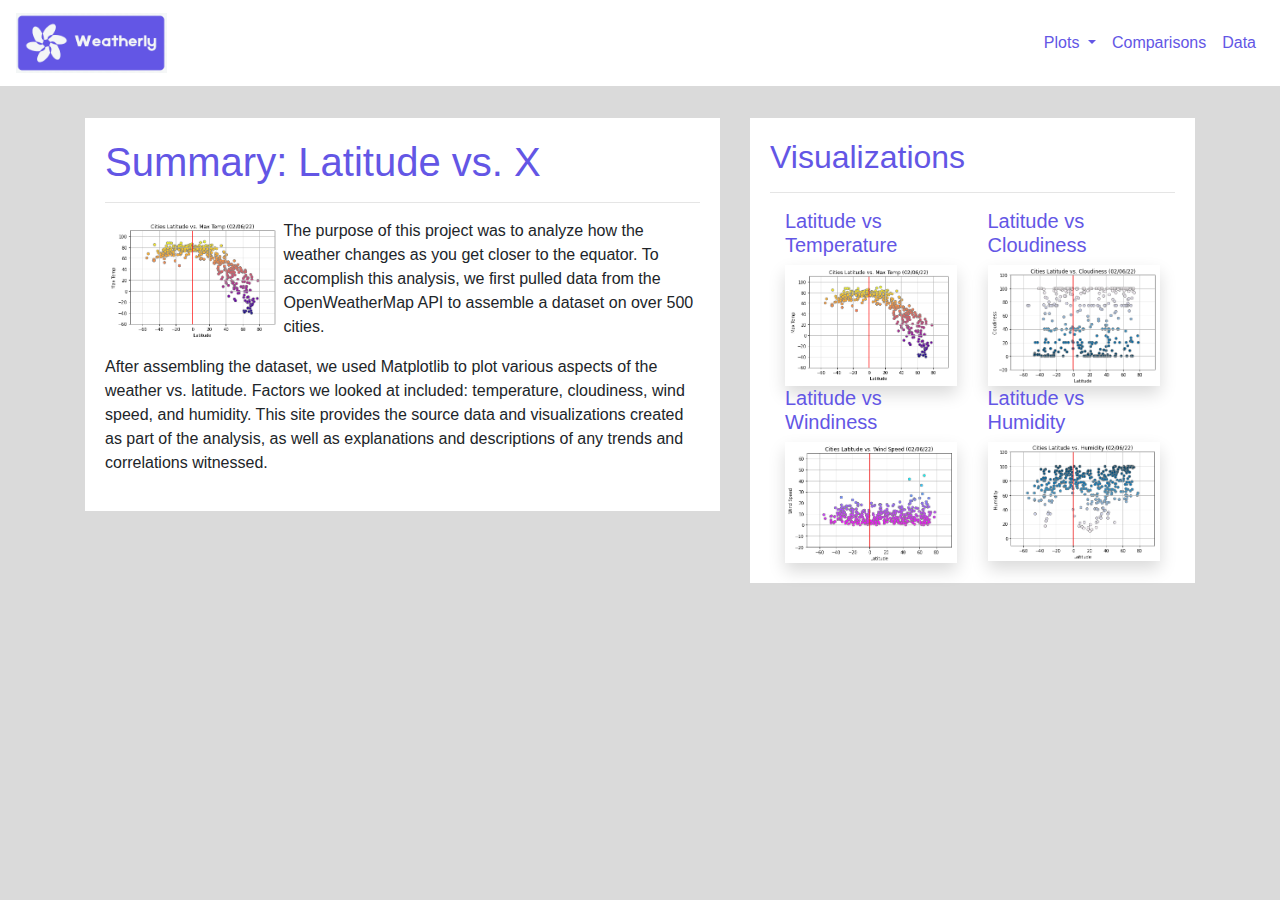
<file: templates/index.html>
<!DOCTYPE html>
<html lang="en">
    <head>
        <meta charset="utf-8">
        <title>Landing Page</title>
        <link rel="stylesheet" href="../static/custom.css">
        <script src="https://code.jquery.com/jquery-3.3.1.slim.min.js" integrity="sha384-q8i/X+965DzO0rT7abK41JStQIAqVgRVzpbzo5smXKp4YfRvH+8abtTE1Pi6jizo" crossorigin="anonymous"></script>    
        <link rel="stylesheet" href="https://stackpath.bootstrapcdn.com/bootstrap/4.3.1/css/bootstrap.min.css" integrity="sha384-ggOyR0iXCbMQv3Xipma34MD+dH/1fQ784/j6cY/iJTQUOhcWr7x9JvoRxT2MZw1T" crossorigin="anonymous">
        <script src="https://cdnjs.cloudflare.com/ajax/libs/popper.js/1.14.7/umd/popper.min.js" integrity="sha384-UO2eT0CpHqdSJQ6hJty5KVphtPhzWj9WO1clHTMGa3JDZwrnQq4sF86dIHNDz0W1" crossorigin="anonymous"></script>
        <script src="https://stackpath.bootstrapcdn.com/bootstrap/4.3.1/js/bootstrap.min.js" integrity="sha384-JjSmVgyd0p3pXB1rRibZUAYoIIy6OrQ6VrjIEaFf/nJGzIxFDsf4x0xIM+B07jRM" crossorigin="anonymous"></script>
        
        <nav class="navbar navbar-expand-lg bg-white">
            <a class="navbar-brand" href="index.html">
                <img src="../Images/Weatherly-logo-purple.png" height="60">
            </a>
            <button class="navbar-toggler" type="button" data-toggle="collapse" 
            data-target="#navbarDropdown" aria-controls="navbarNavDropdown" aria-expanded="false" 
            aria-label="Toggle navigation">
                <span class="navbar-toggler-icon"></span>
            </button>
            <div class="collapse navbar-collapse" id="navbarNavDropdown">
                <ul class="navbar-nav ml-auto">
                    <li class="nav-item dropdown">
                        <a class="nav-link dropdown-toggle" href="#" id="navbarDropdownMenuLink" role="button" data-toggle="dropdown" aria-haspopup="true" aria-expanded="false">
                        Plots
                        </a>
                        <div class="dropdown-menu" aria-labelledby="navbarDropdownMenuLink">
                            <a class="dropdown-item" href="temp.html">Temp</a>
                            <a class="dropdown-item" href="humidity.html">Humidity</a>
                            <a class="dropdown-item" href="cloudiness.html">Cloudiness</a>
                            <a class="dropdown-item" href="wind.html">Wind Speed</a>
                        </div>
                    </li>
                    <li class="nav-item">
                        <a class="nav-link" href="comparisons.html">Comparisons</a>
                    </li>
                    <li class="nav-item">
                        <a class="nav-link" href="data.html">Data</a>
                    </li>
                </ul>
            </div>
        </nav>
    </head>
    <body class="body">
        <div class="container">
            <div class="row">
                <div class="col-lg-7">
                    <div class="box bg-white">
                        <p class="h1"> Summary: Latitude vs. X</h1>
                        <hr class="light">
                        <img src="../Images/temp.png" class="float-left" height="30%" width="30%" alt="Temperature vs Latitude">
                        <p>The purpose of this project was to analyze how the weather changes as you get closer to the equator. To accomplish this analysis, we first pulled data from the OpenWeatherMap API to assemble a dataset on over 500 cities.</p>
                        <p>After assembling the dataset, we used Matplotlib to plot various aspects of the weather vs. latitude. Factors we looked at included: temperature, cloudiness, wind speed, and humidity. This site provides the source data and visualizations created as part of the analysis, as well as explanations and descriptions of any trends and correlations witnessed.</p>
                    </div>
                </div>
                <div class="col-lg-5 col-md-12">
                    <div class="box bg-white">
                        <p class="h2">Visualizations</h1>
                        <hr class="light">
                        <div class="container">
                            <div class="row">
                                <div class="col-6">
                                    <h5 class="title">Latitude vs Temperature</h1>
                                    <a href="temp.html">
                                        <img src="../Images/temp.png" class="img-fluid shadow" alt="Temperature vs Latitude">
                                    </a>
                                </div>
                                <div class="col-6">
                                    <h5 class="title">Latitude vs Cloudiness</h1>
                                    <a href="cloudiness.html">
                                        <img src="../Images/cloudiness.png" class="img-fluid shadow"  alt="Cloudiness vs Latitude">
                                    </a>
                                </div>
                            </div>
                            <div class="row">
                                <div class="col-6">
                                    <h5 class="title">Latitude vs Windiness</h1>
                                    <a href="wind.html">
                                        <img src="../Images/wind.png" class="img-fluid shadow" alt="Windiness vs Latitude">
                                    </a>
                                </div>
                                <div class="col-6">
                                    <h5 class="title">Latitude vs Humidity</h1>
                                    <a href="humidity.html">
                                        <img src="../Images/humidity.png" class="img-fluid shadow"  alt="Humidity vs Latitude">
                                    </a>
                                </div>
                            </div>
                        </div>
                    </div>
                </div>
            </div>
        </div>
    </body>
</html>
</file>
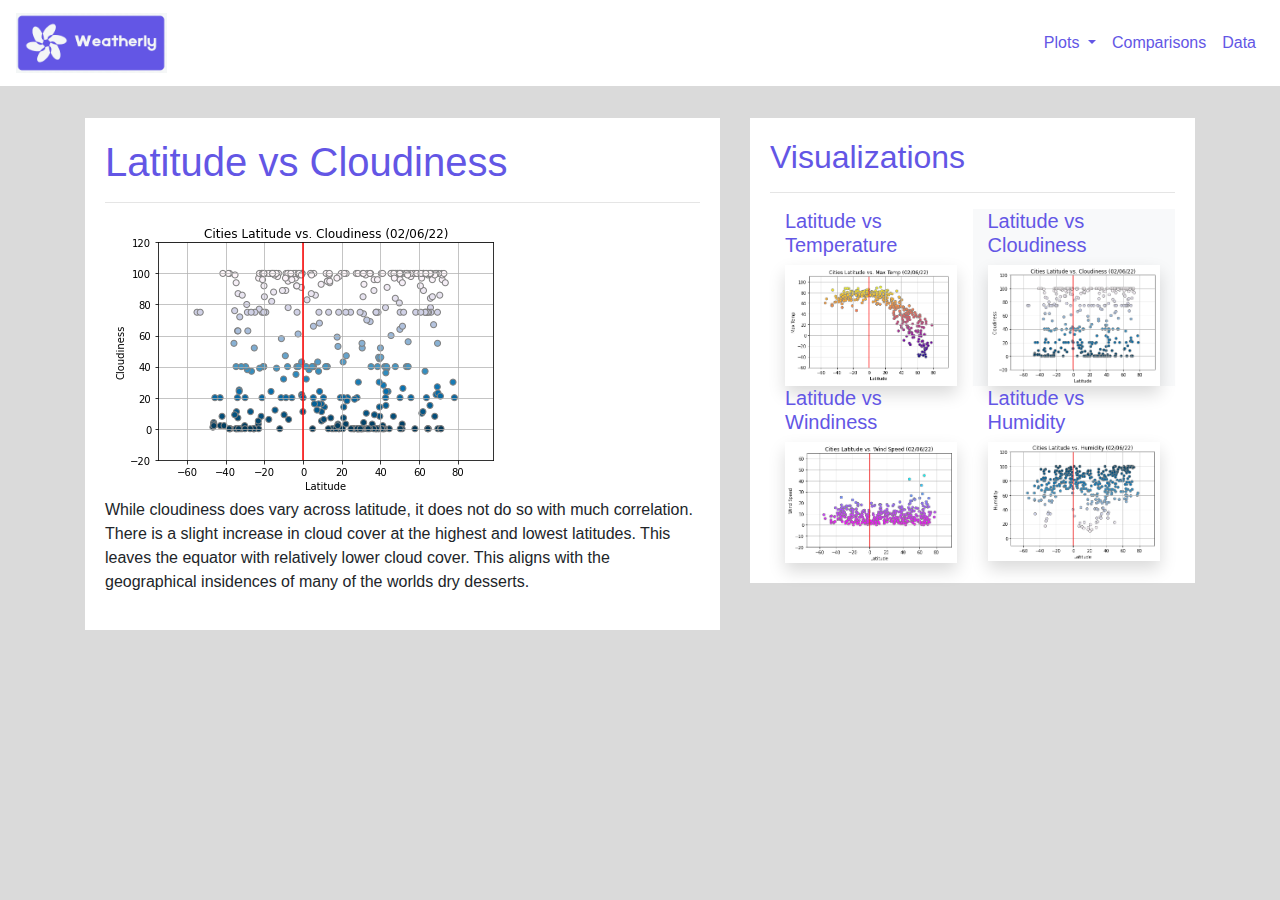
<file: templates/cloudiness.html>
<!DOCTYPE html>
<html lang="en">
    <head>
        <meta charset="utf-8">
        <title>Landing Page</title>
        <link rel="stylesheet" href="../static/custom.css">
        <script src="https://code.jquery.com/jquery-3.3.1.slim.min.js" integrity="sha384-q8i/X+965DzO0rT7abK41JStQIAqVgRVzpbzo5smXKp4YfRvH+8abtTE1Pi6jizo" crossorigin="anonymous"></script>    
        <link rel="stylesheet" href="https://stackpath.bootstrapcdn.com/bootstrap/4.3.1/css/bootstrap.min.css" integrity="sha384-ggOyR0iXCbMQv3Xipma34MD+dH/1fQ784/j6cY/iJTQUOhcWr7x9JvoRxT2MZw1T" crossorigin="anonymous">
        <script src="https://cdnjs.cloudflare.com/ajax/libs/popper.js/1.14.7/umd/popper.min.js" integrity="sha384-UO2eT0CpHqdSJQ6hJty5KVphtPhzWj9WO1clHTMGa3JDZwrnQq4sF86dIHNDz0W1" crossorigin="anonymous"></script>
        <script src="https://stackpath.bootstrapcdn.com/bootstrap/4.3.1/js/bootstrap.min.js" integrity="sha384-JjSmVgyd0p3pXB1rRibZUAYoIIy6OrQ6VrjIEaFf/nJGzIxFDsf4x0xIM+B07jRM" crossorigin="anonymous"></script>
        
        <nav class="navbar navbar-expand-lg bg-white">
            <a class="navbar-brand" href="index.html">
                <img src="../Images/Weatherly-logo-purple.png" height="60">
            </a>
            <button class="navbar-toggler" type="button" data-toggle="collapse" 
            data-target="#navbarDropdown" aria-controls="navbarNavDropdown" aria-expanded="false" 
            aria-label="Toggle navigation">
                <span class="navbar-toggler-icon"></span>
            </button>
            <div class="collapse navbar-collapse" id="navbarNavDropdown">
                <ul class="navbar-nav ml-auto">
                    <li class="nav-item dropdown">
                        <a class="nav-link dropdown-toggle" href="#" id="navbarDropdownMenuLink" role="button" data-toggle="dropdown" aria-haspopup="true" aria-expanded="false">
                        Plots
                        </a>
                        <div class="dropdown-menu" aria-labelledby="navbarDropdownMenuLink">
                            <a class="dropdown-item" href="temp.html">Temp</a>
                            <a class="dropdown-item" href="humidity.html">Humidity</a>
                            <a class="dropdown-item" href="cloudiness.html">Cloudiness</a>
                            <a class="dropdown-item" href="wind.html">Wind Speed</a>
                        </div>
                    </li>
                    <li class="nav-item">
                        <a class="nav-link" href="comparisons.html">Comparisons</a>
                    </li>
                    <li class="nav-item">
                        <a class="nav-link" href="data.html">Data</a>
                    </li>
                </ul>
            </div>
        </nav>
    </head>
    <body class="body">
        <div class="container">
            <div class="row">
                <div class="col-lg-7">
                    <div class="box bg-white">
                        <p class="h1"> Latitude vs Cloudiness</h1>
                        <hr class="light">
                        <img src="../Images/cloudiness.png" class="img-fluid" alt="Windiness vs Latitude">
                        <p>While cloudiness does vary across latitude, it does not do so with much correlation. There is a slight increase in cloud cover at the highest and lowest latitudes. This leaves the equator with relatively lower cloud cover. This aligns with the geographical insidences of many of the worlds dry desserts.</p>
                    </div>
                </div>
                <div class="col-lg-5 col-md-12">
                    <div class="box bg-white">
                        <p class="h2">Visualizations</h1>
                        <hr class="light">
                        <div class="container">
                            <div class="row">
                                <div class="col-6">
                                    <h5 class="title">Latitude vs Temperature</h1>
                                    <a href="temp.html">
                                        <img src="../Images/temp.png" class="img-fluid shadow" alt="Temperature vs Latitude">
                                    </a>
                                </div>
                                <div class="col-6 border-info bg-light">
                                    <h5 class="title">Latitude vs Cloudiness</h1>
                                    <a href="cloudiness.html">
                                        <img src="../Images/cloudiness.png" class="img-fluid shadow"  alt="Cloudiness vs Latitude">
                                    </a>
                                </div>
                            </div>
                            <div class="row">
                                <div class="col-6">
                                    <h5 class="title">Latitude vs Windiness</h1>
                                    <a href="wind.html">
                                        <img src="../Images/wind.png" class="img-fluid shadow" alt="Windiness vs Latitude">
                                    </a>
                                </div>
                                <div class="col-6">
                                    <h5 class="title">Latitude vs Humidity</h1>
                                    <a href="humidity.html">
                                        <img src="../Images/humidity.png" class="img-fluid shadow"  alt="Humidity vs Latitude">
                                    </a>
                                </div>
                            </div>
                        </div>
                    </div>
                </div>
            </div>
        </div>
    </body>
</html>
</file>
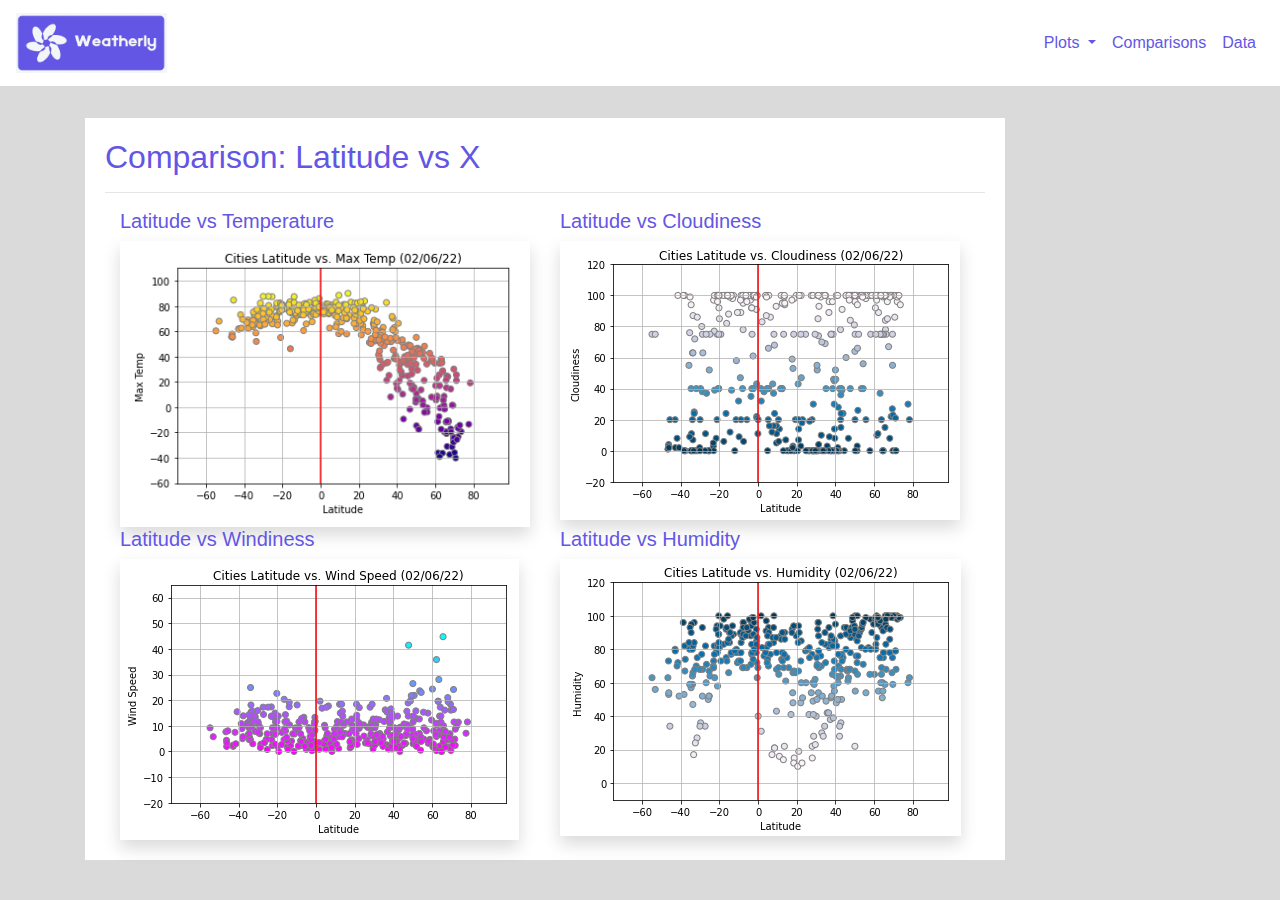
<file: templates/comparisons.html>
<!DOCTYPE html>
<html lang="en">
    <head>
        <meta charset="utf-8">
        <title>Landing Page</title>
        <link rel="stylesheet" href="../static/custom.css">
        <script src="https://code.jquery.com/jquery-3.3.1.slim.min.js" integrity="sha384-q8i/X+965DzO0rT7abK41JStQIAqVgRVzpbzo5smXKp4YfRvH+8abtTE1Pi6jizo" crossorigin="anonymous"></script>    
        <link rel="stylesheet" href="https://stackpath.bootstrapcdn.com/bootstrap/4.3.1/css/bootstrap.min.css" integrity="sha384-ggOyR0iXCbMQv3Xipma34MD+dH/1fQ784/j6cY/iJTQUOhcWr7x9JvoRxT2MZw1T" crossorigin="anonymous">
        <script src="https://cdnjs.cloudflare.com/ajax/libs/popper.js/1.14.7/umd/popper.min.js" integrity="sha384-UO2eT0CpHqdSJQ6hJty5KVphtPhzWj9WO1clHTMGa3JDZwrnQq4sF86dIHNDz0W1" crossorigin="anonymous"></script>
        <script src="https://stackpath.bootstrapcdn.com/bootstrap/4.3.1/js/bootstrap.min.js" integrity="sha384-JjSmVgyd0p3pXB1rRibZUAYoIIy6OrQ6VrjIEaFf/nJGzIxFDsf4x0xIM+B07jRM" crossorigin="anonymous"></script>
        
        <nav class="navbar navbar-expand-lg bg-white">
            <a class="navbar-brand" href="index.html">
                <img src="../Images/Weatherly-logo-purple.png" height="60">
            </a>
            <button class="navbar-toggler" type="button" data-toggle="collapse" 
            data-target="#navbarDropdown" aria-controls="navbarNavDropdown" aria-expanded="false" 
            aria-label="Toggle navigation">
                <span class="navbar-toggler-icon"></span>
            </button>
            <div class="collapse navbar-collapse" id="navbarNavDropdown">
                <ul class="navbar-nav ml-auto">
                    <li class="nav-item dropdown">
                        <a class="nav-link dropdown-toggle" href="#" id="navbarDropdownMenuLink" role="button" data-toggle="dropdown" aria-haspopup="true" aria-expanded="false">
                        Plots
                        </a>
                        <div class="dropdown-menu" aria-labelledby="navbarDropdownMenuLink">
                            <a class="dropdown-item" href="temp.html">Temp</a>
                            <a class="dropdown-item" href="humidity.html">Humidity</a>
                            <a class="dropdown-item" href="cloudiness.html">Cloudiness</a>
                            <a class="dropdown-item" href="wind.html">Wind Speed</a>
                        </div>
                    </li>
                    <li class="nav-item">
                        <a class="nav-link" href="comparisons.html">Comparisons</a>
                    </li>
                    <li class="nav-item">
                        <a class="nav-link" href="data.html">Data</a>
                    </li>
                </ul>
            </div>
        </nav>
    </head>
    <body class="body">
        <div class="container">
            <div class="row">
                <div class="col-lg-10">
                    <div class="box bg-white">
                        <p class="h2">Comparison: Latitude vs X</h1>
                        <hr class="light">
                        <div class="container">
                            <div class="row">
                                <div class="col-lg-6 col-md-8">
                                    <h5 class="title">Latitude vs Temperature</h1>
                                    <a href="temp.html">
                                        <img src="../Images/temp.png" class="img-fluid shadow" alt="Temperature vs Latitude">
                                    </a>
                                </div>
                                <div class="col-lg-6 col-md-8">
                                    <h5 class="title">Latitude vs Cloudiness</h1>
                                    <a href="cloudiness.html">
                                        <img src="../Images/cloudiness.png" class="img-fluid shadow"  alt="Cloudiness vs Latitude">
                                    </a>
                                </div>
                                <div class="col-lg-6 col-md-8">
                                    <h5 class="title">Latitude vs Windiness</h1>
                                    <a href="wind.html">
                                        <img src="../Images/wind.png" class="img-fluid shadow" alt="Windiness vs Latitude">
                                    </a>
                                </div>
                                <div class="col-lg-6 col-md-8">
                                    <h5 class="title">Latitude vs Humidity</h1>
                                    <a href="humidity.html">
                                        <img src="../Images/humidity.png" class="img-fluid shadow"  alt="Humidity vs Latitude">
                                    </a>
                                </div>
                            </div>
                        </div>
                    </div>
                </div>
            </div>
        </div>
    </body>
</html>
</file>
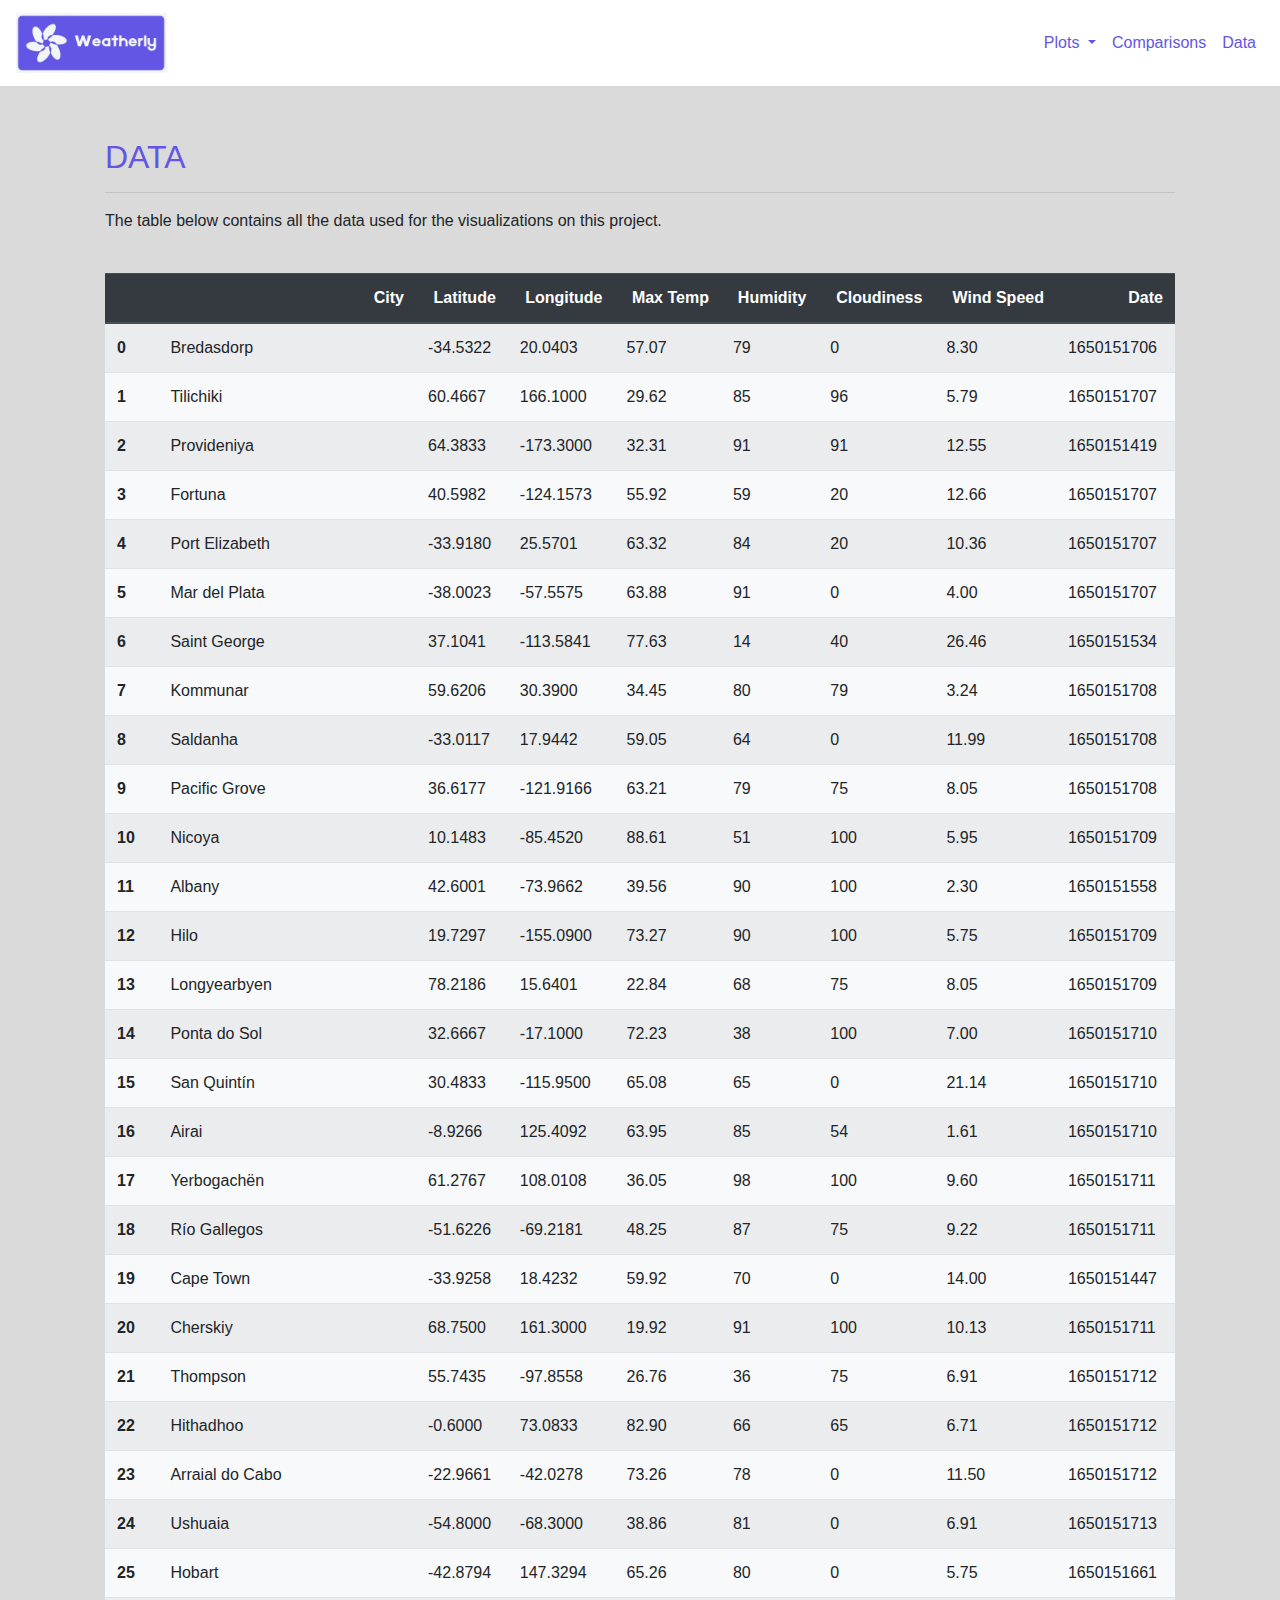
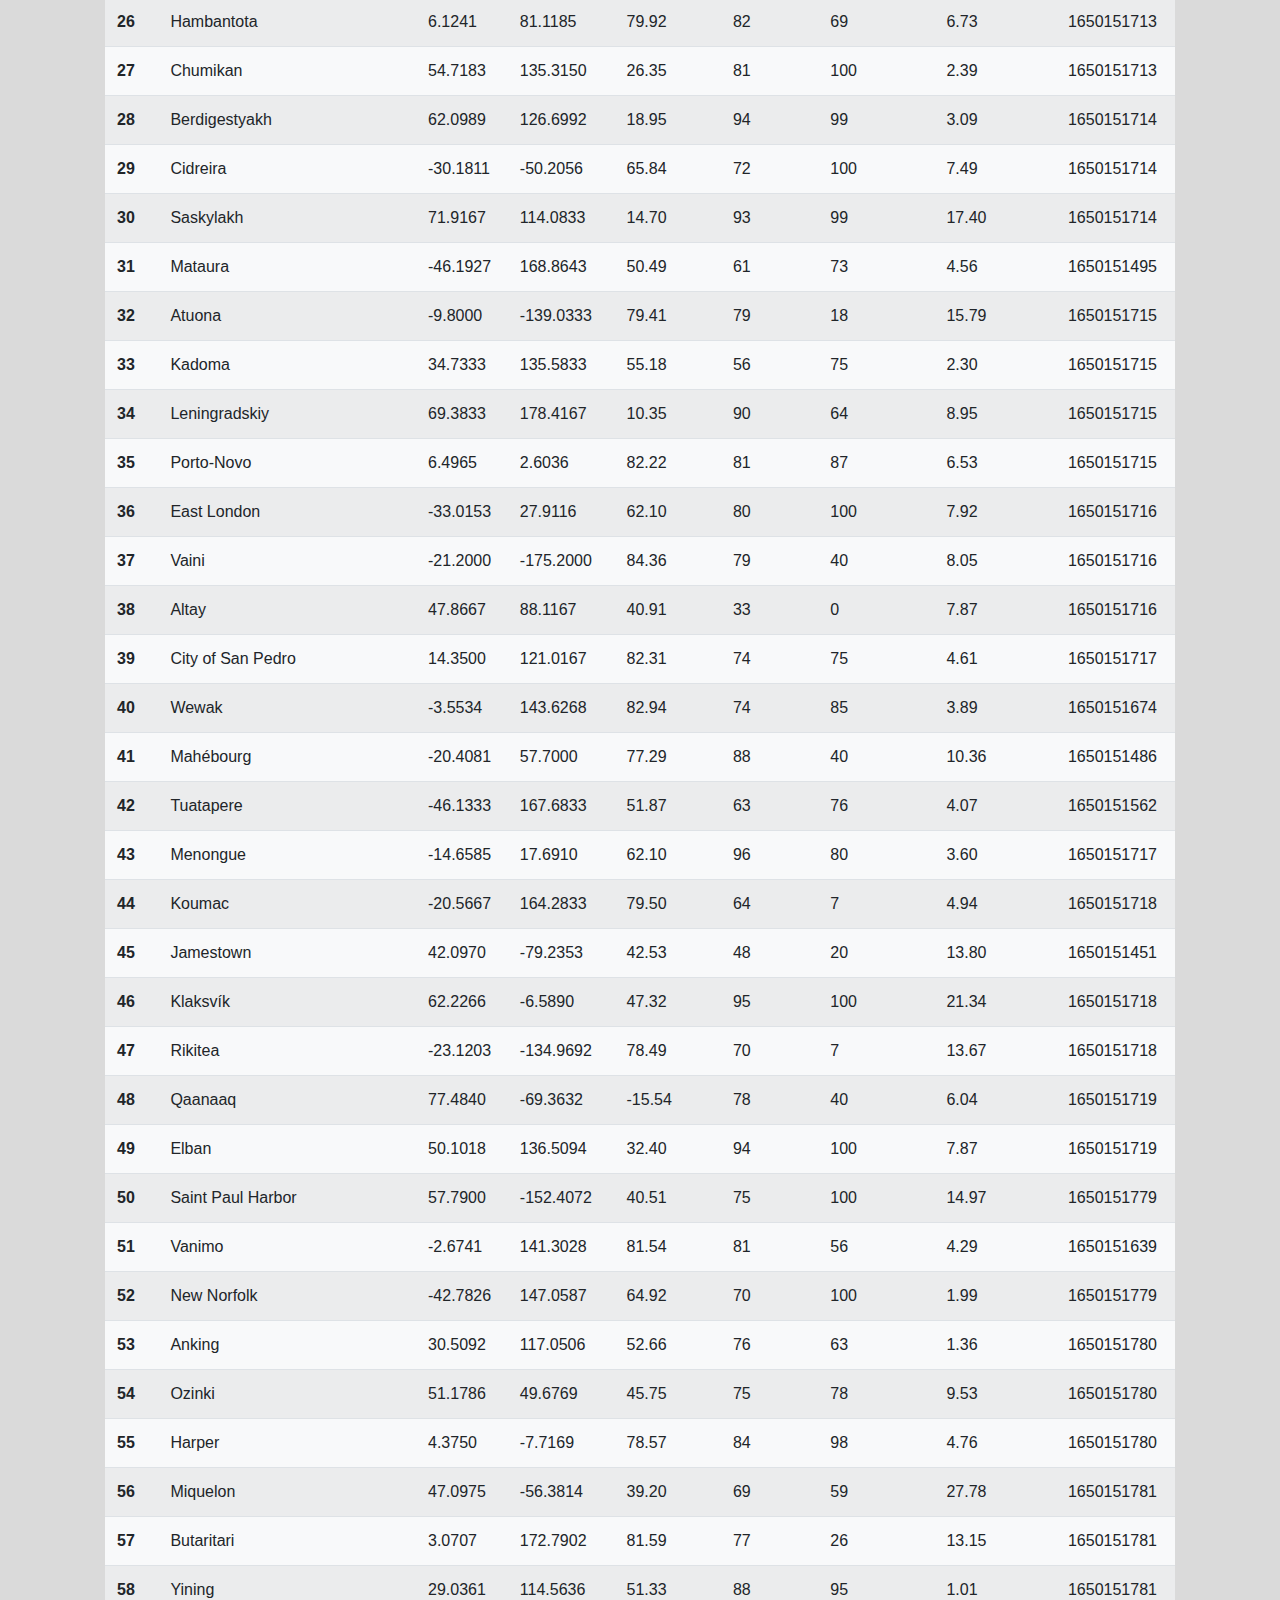
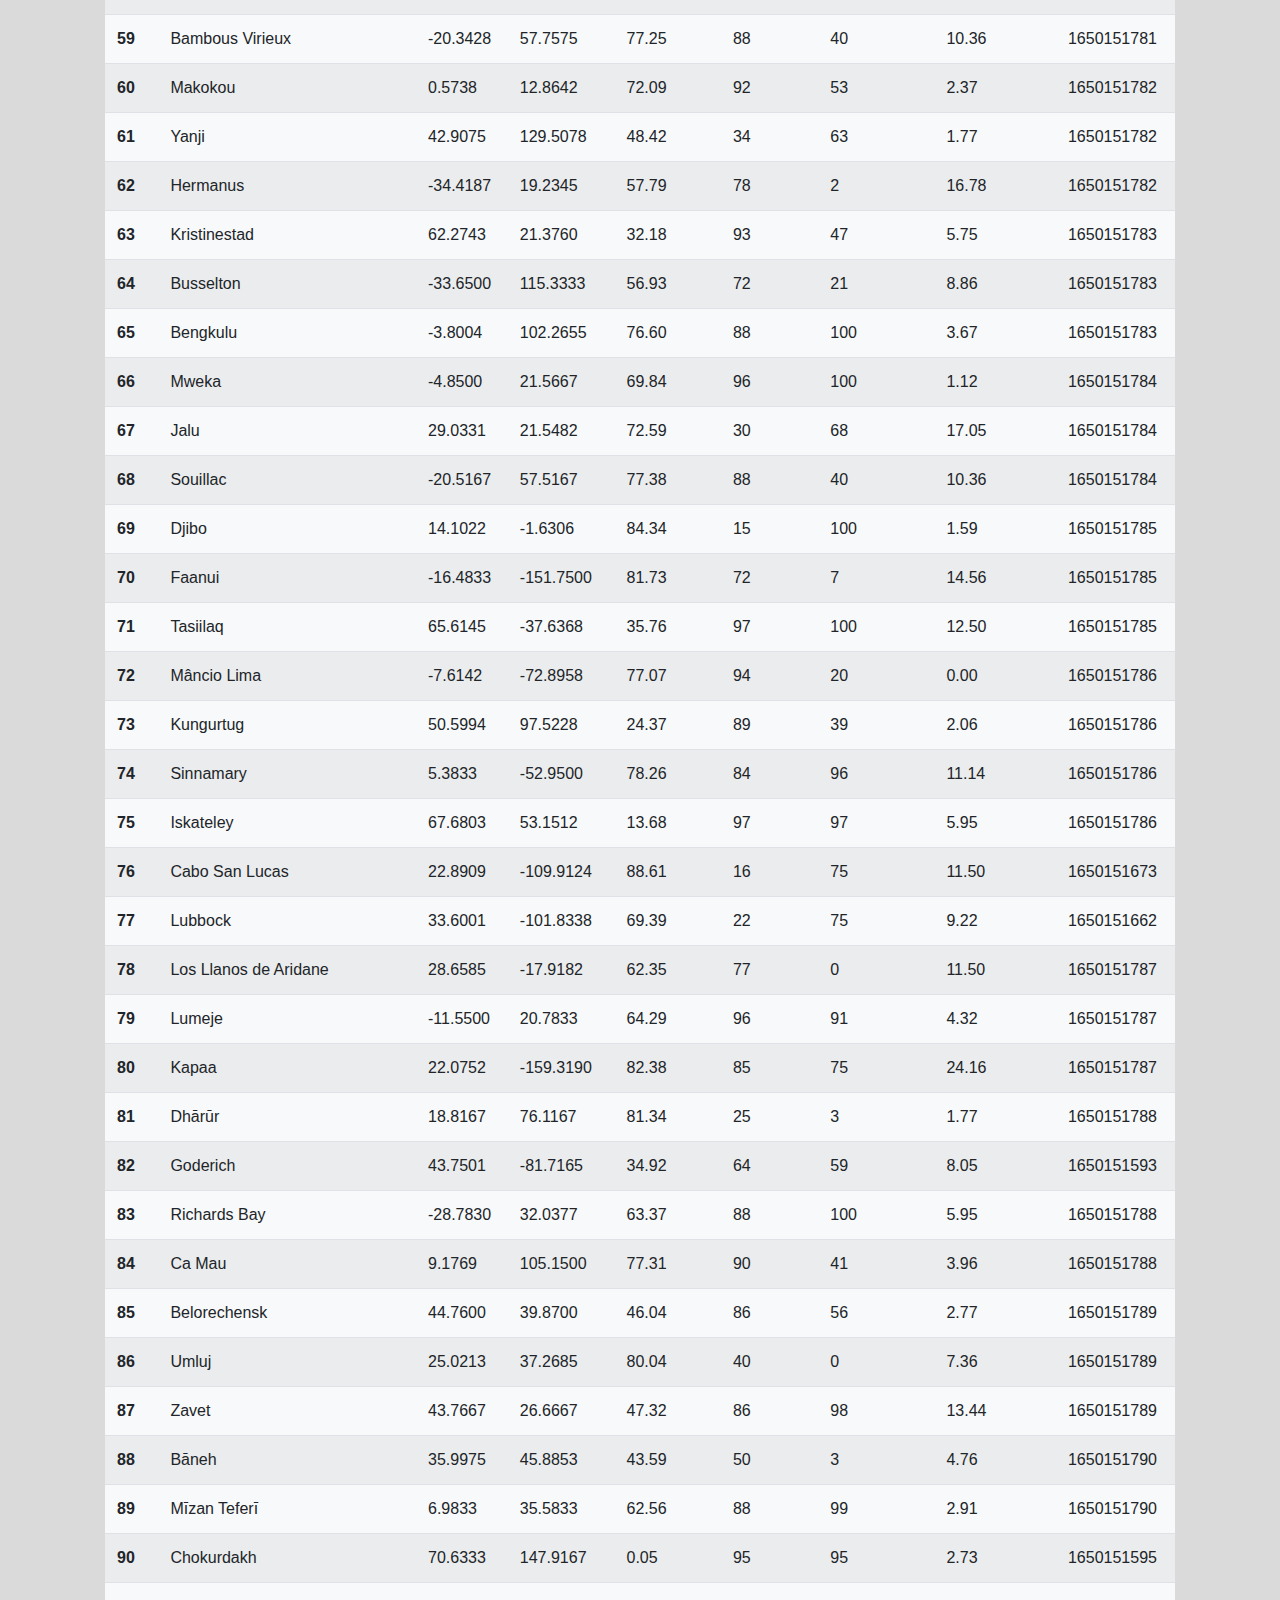
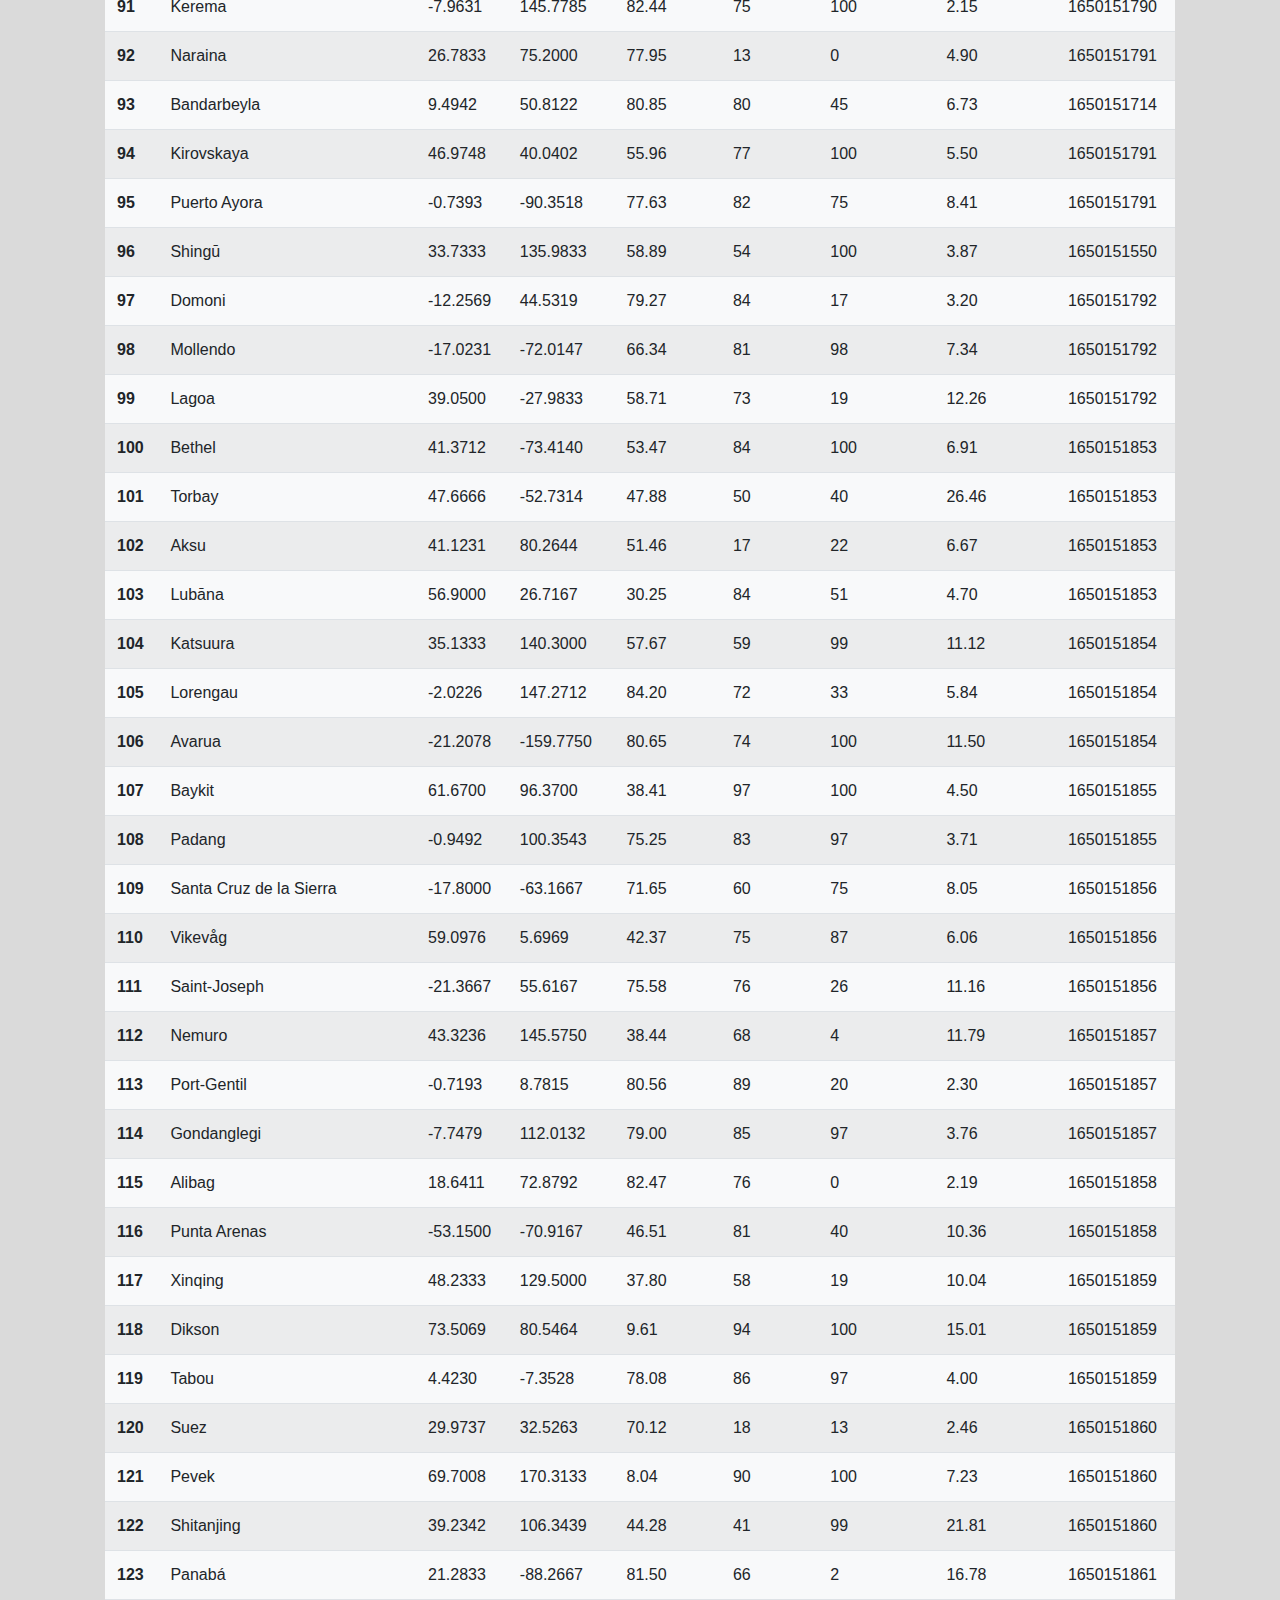
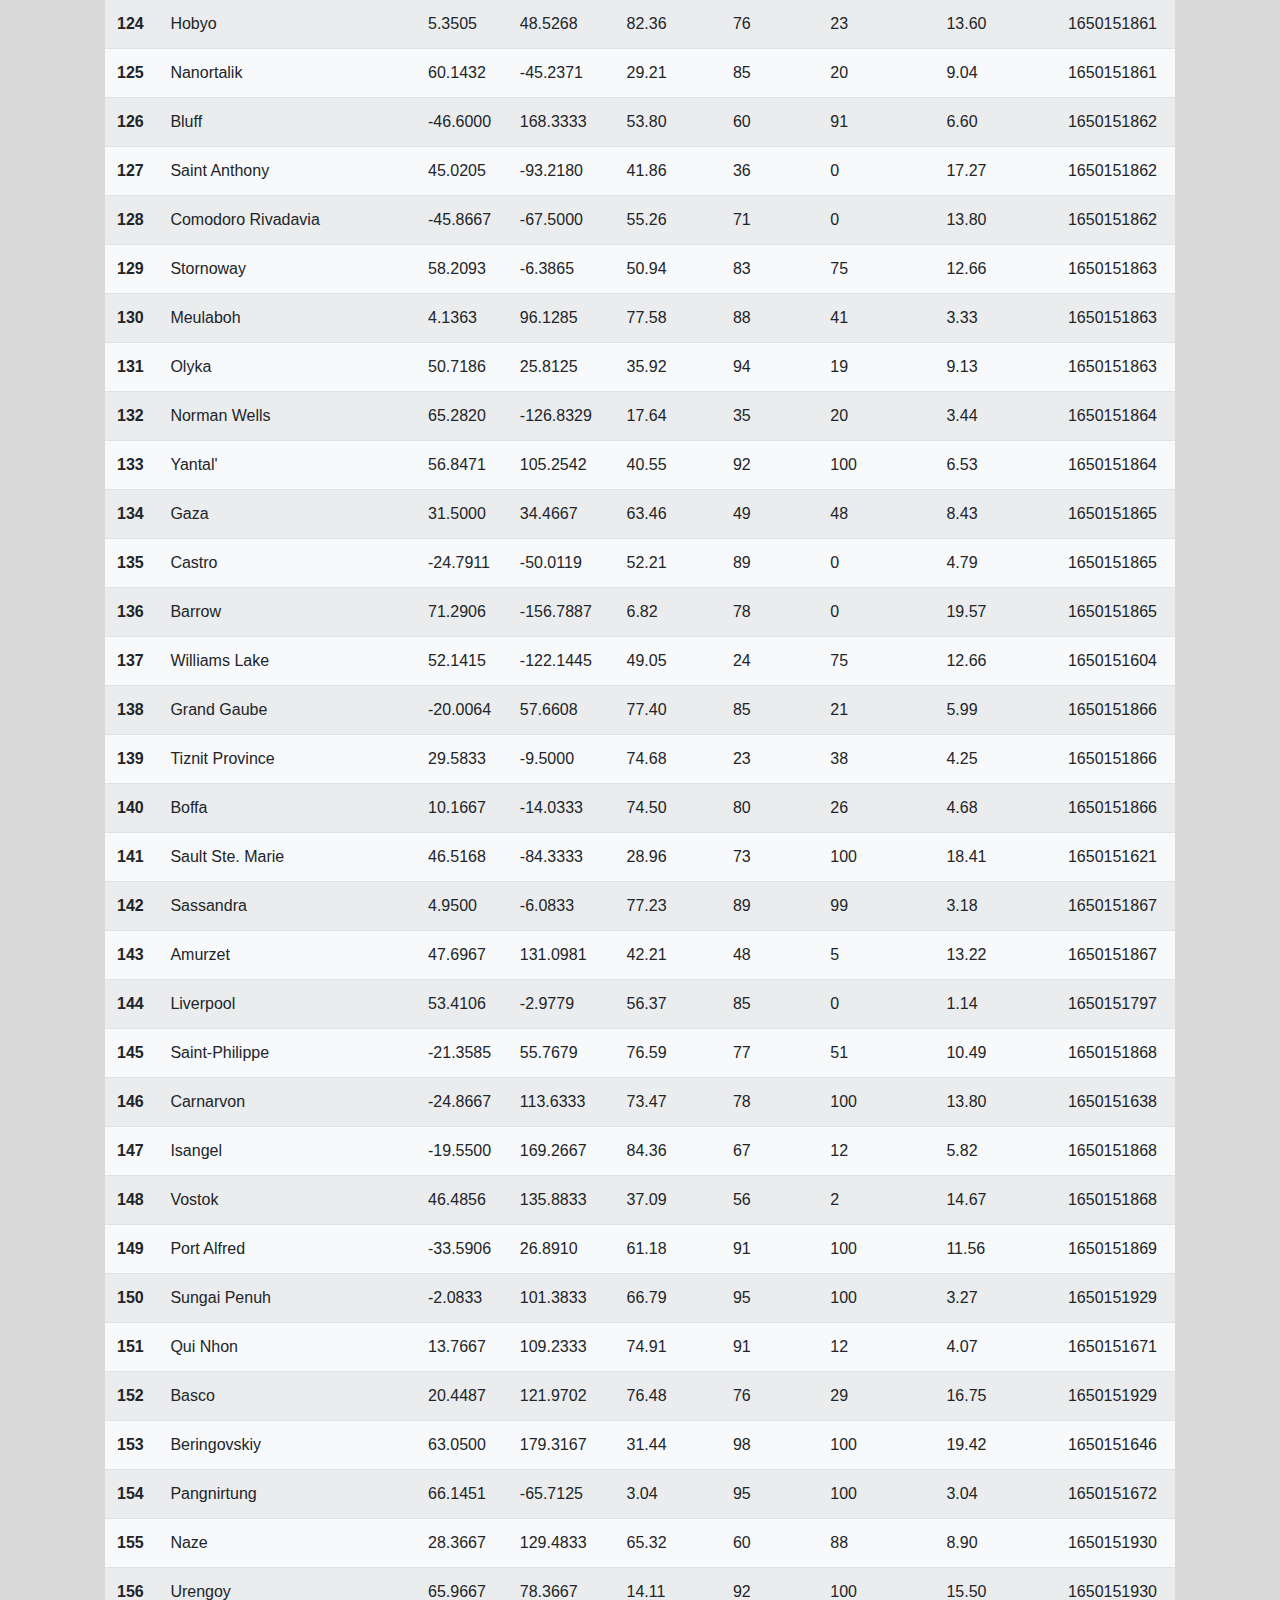
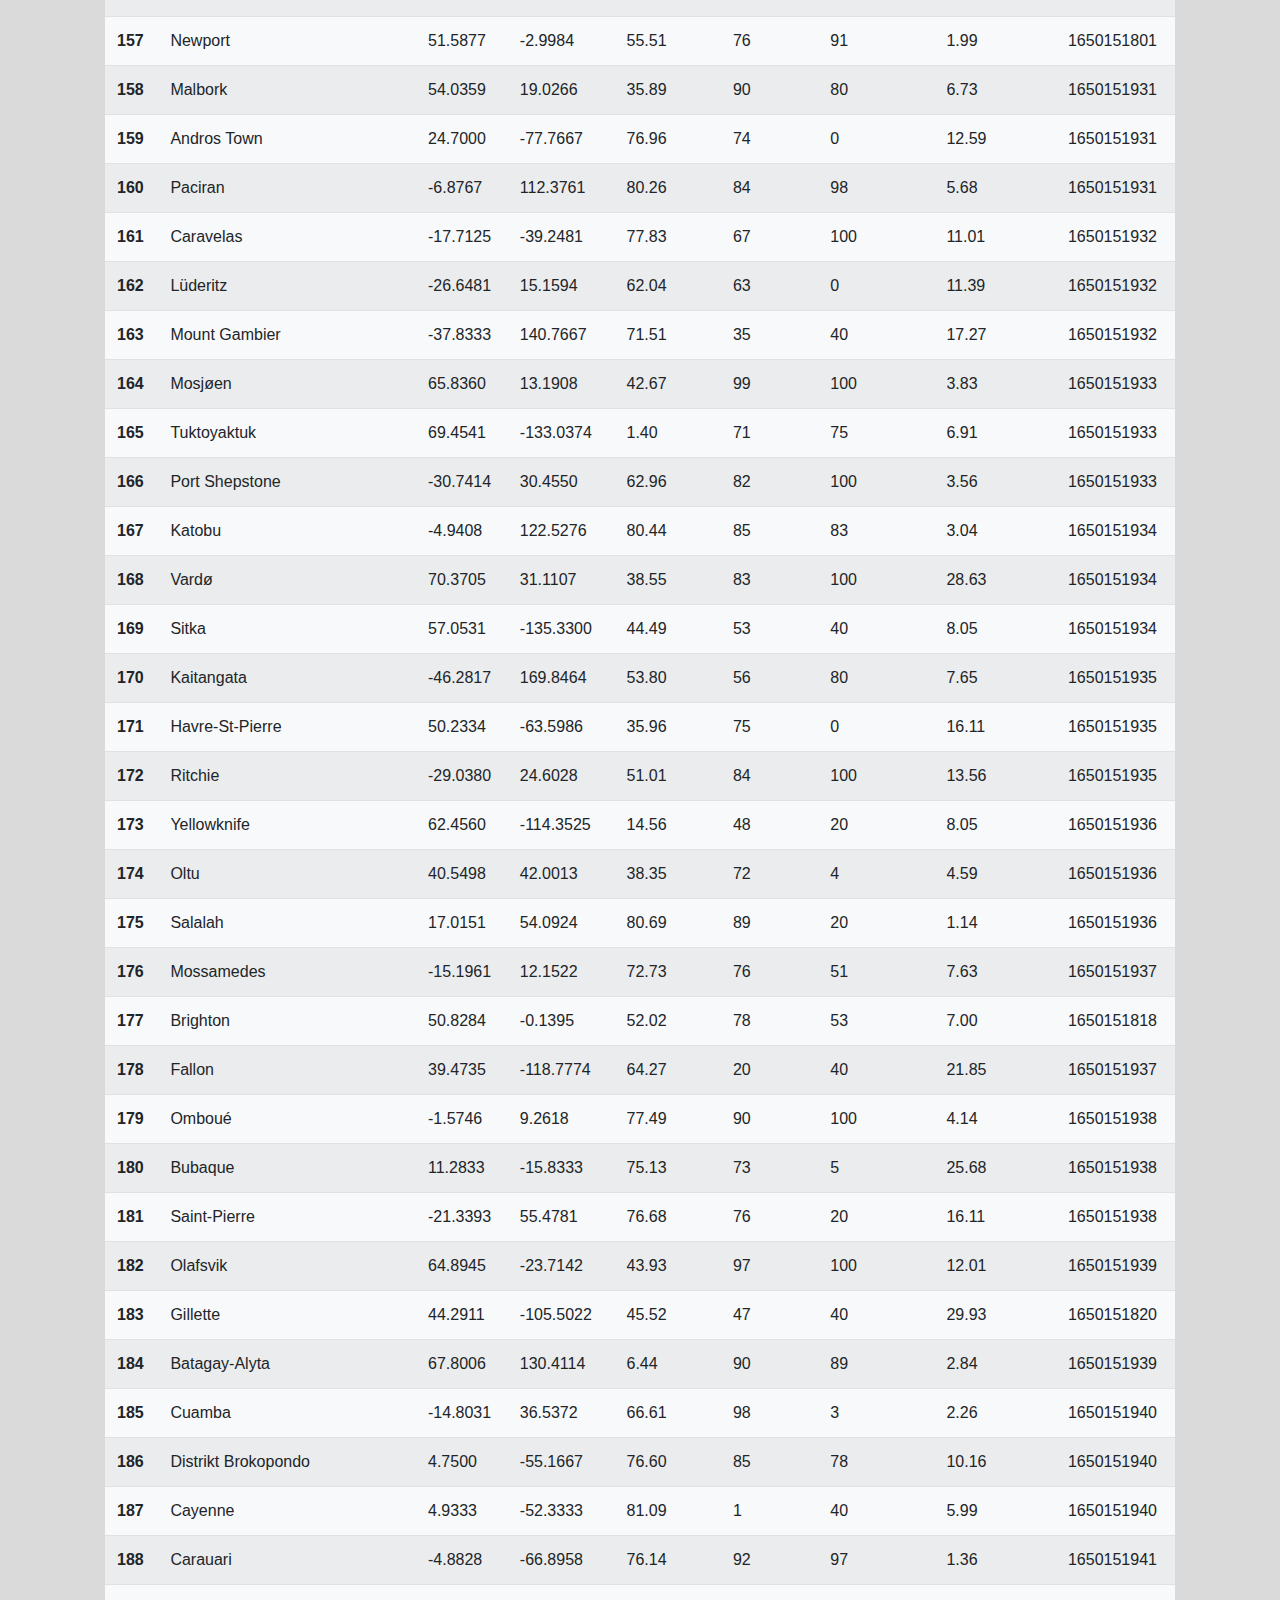
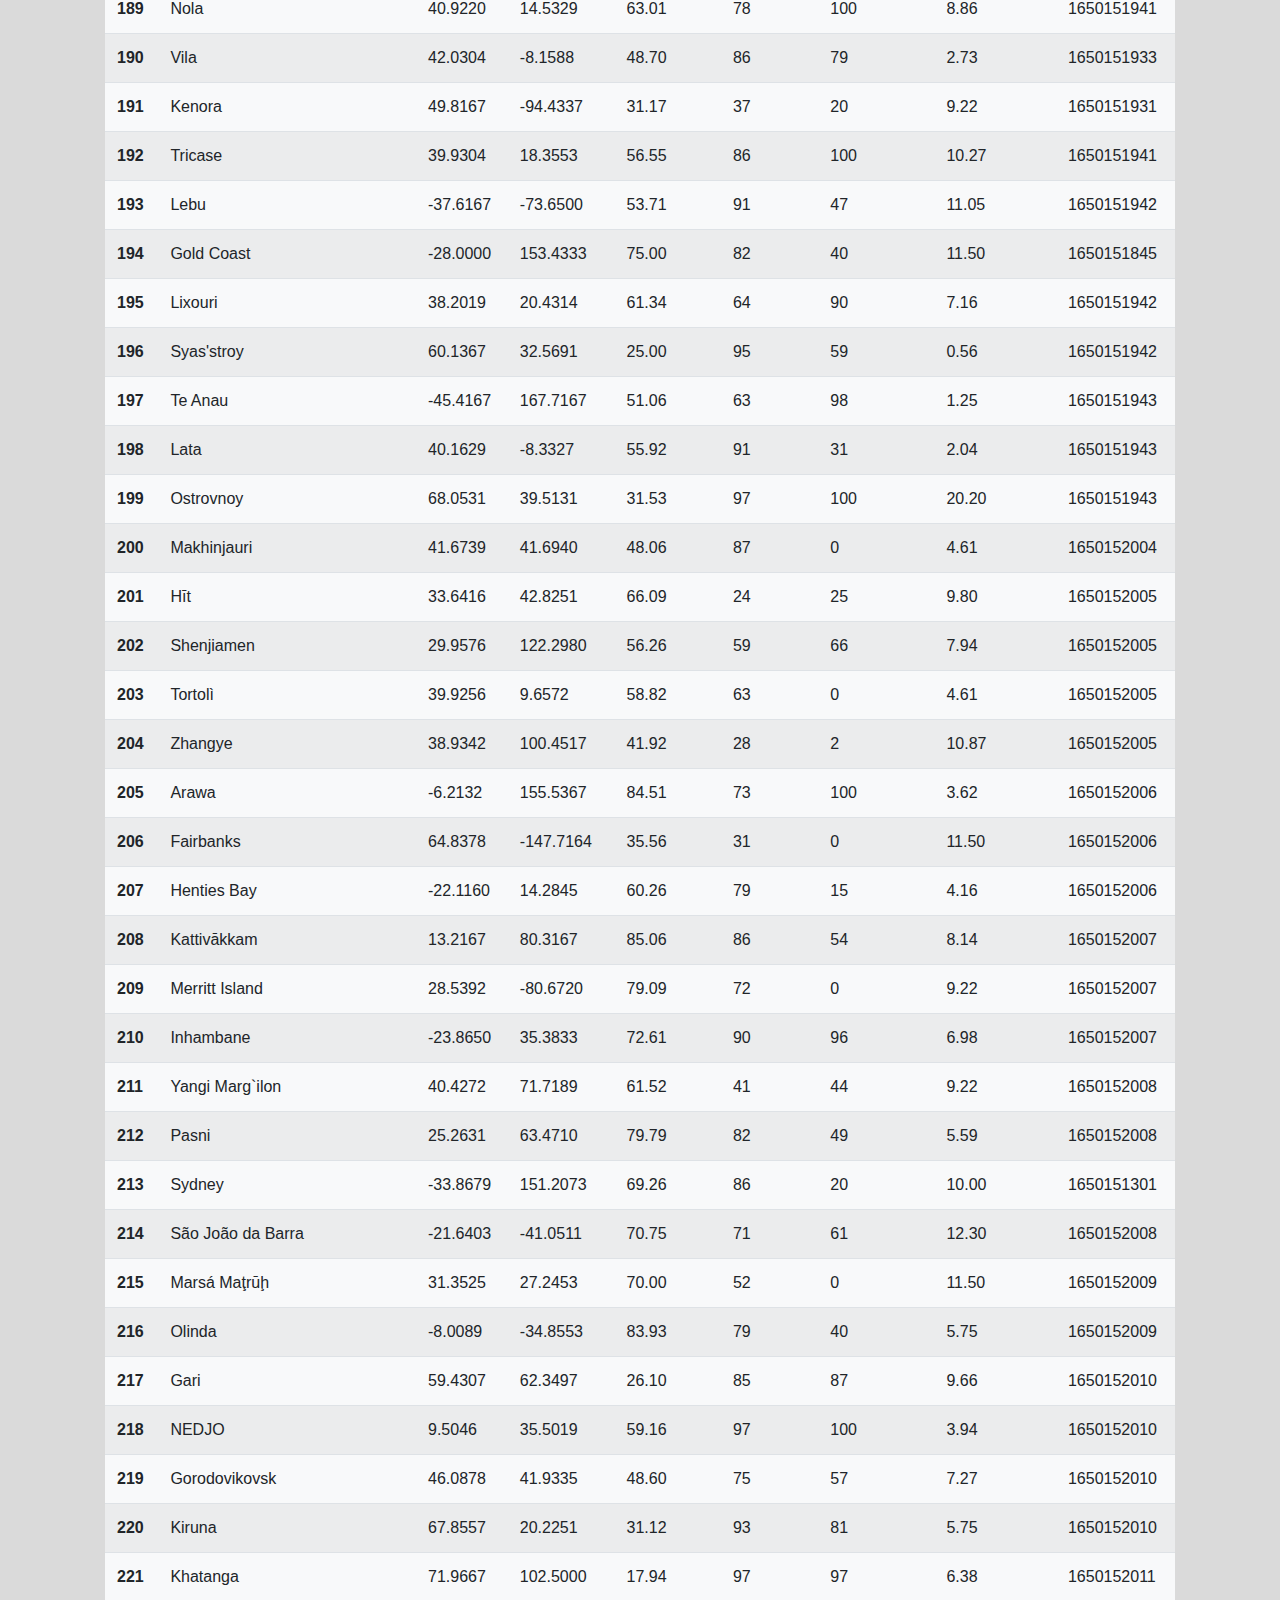
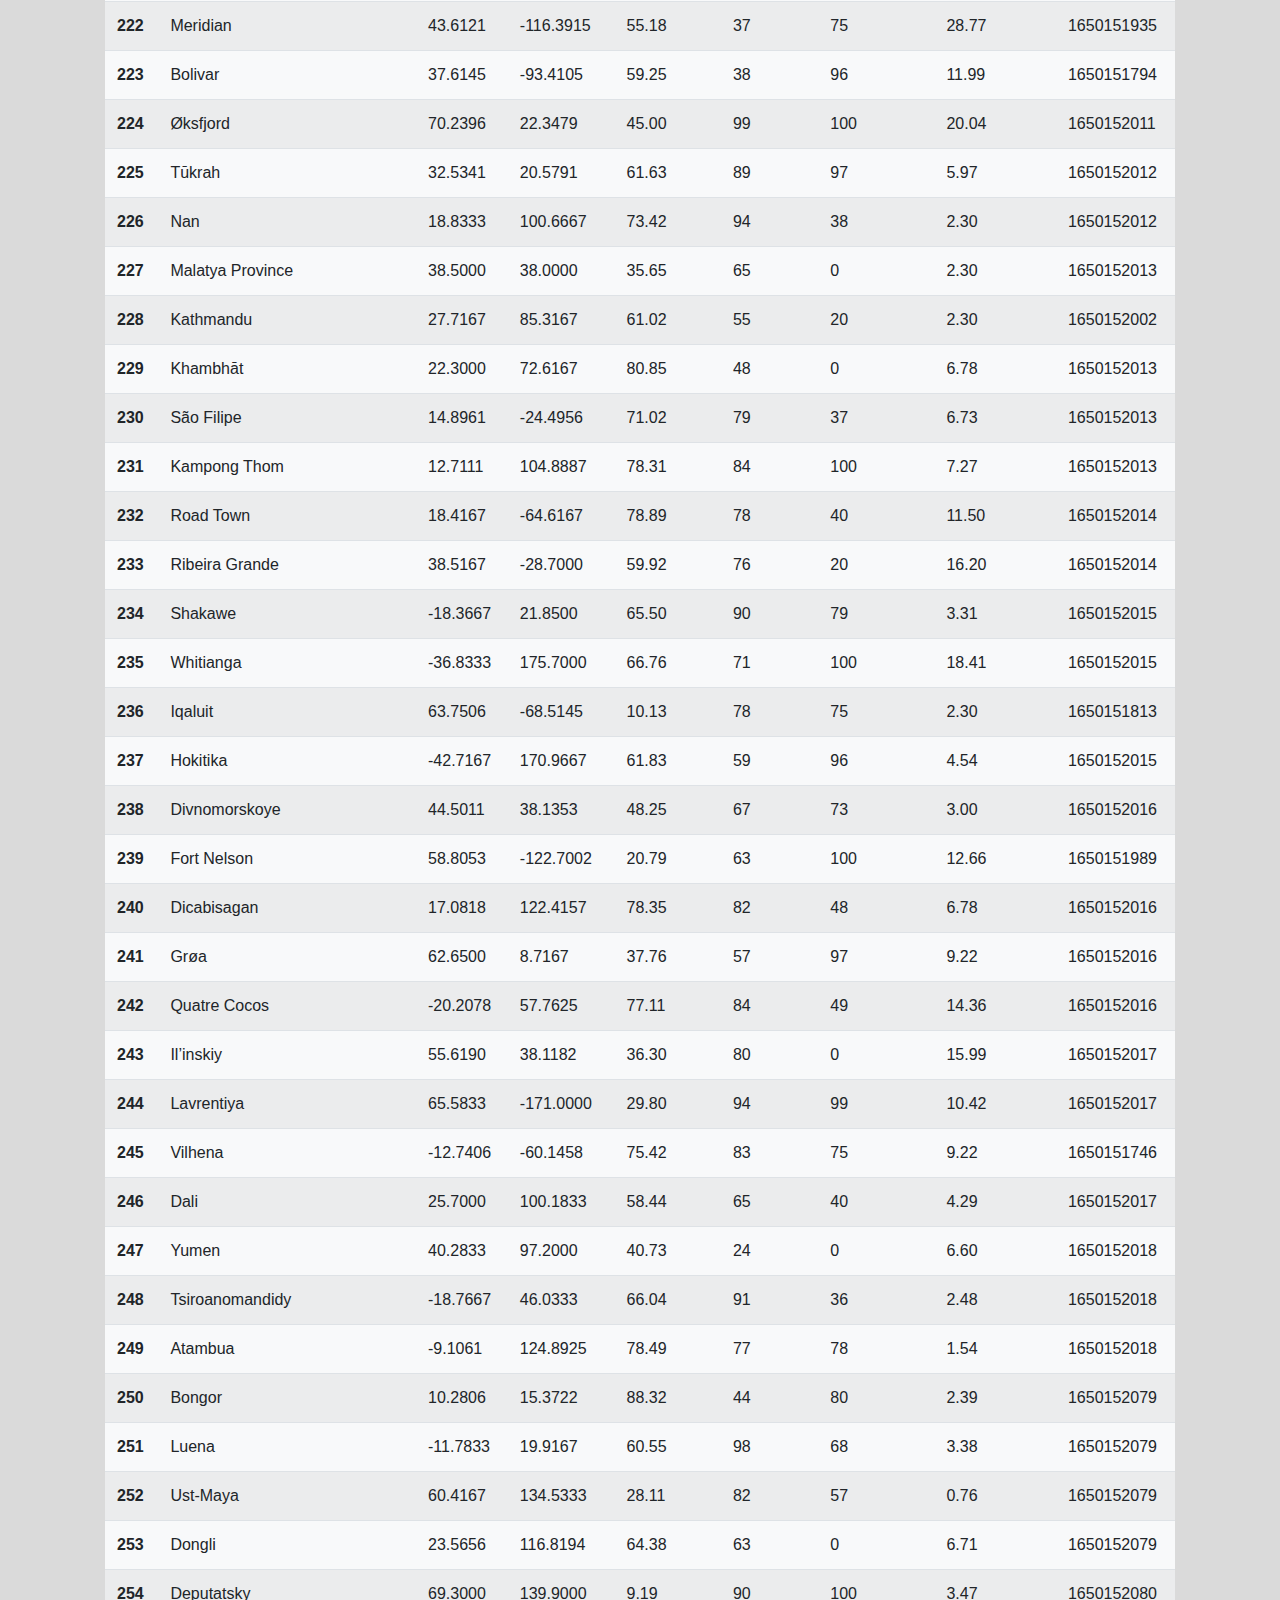
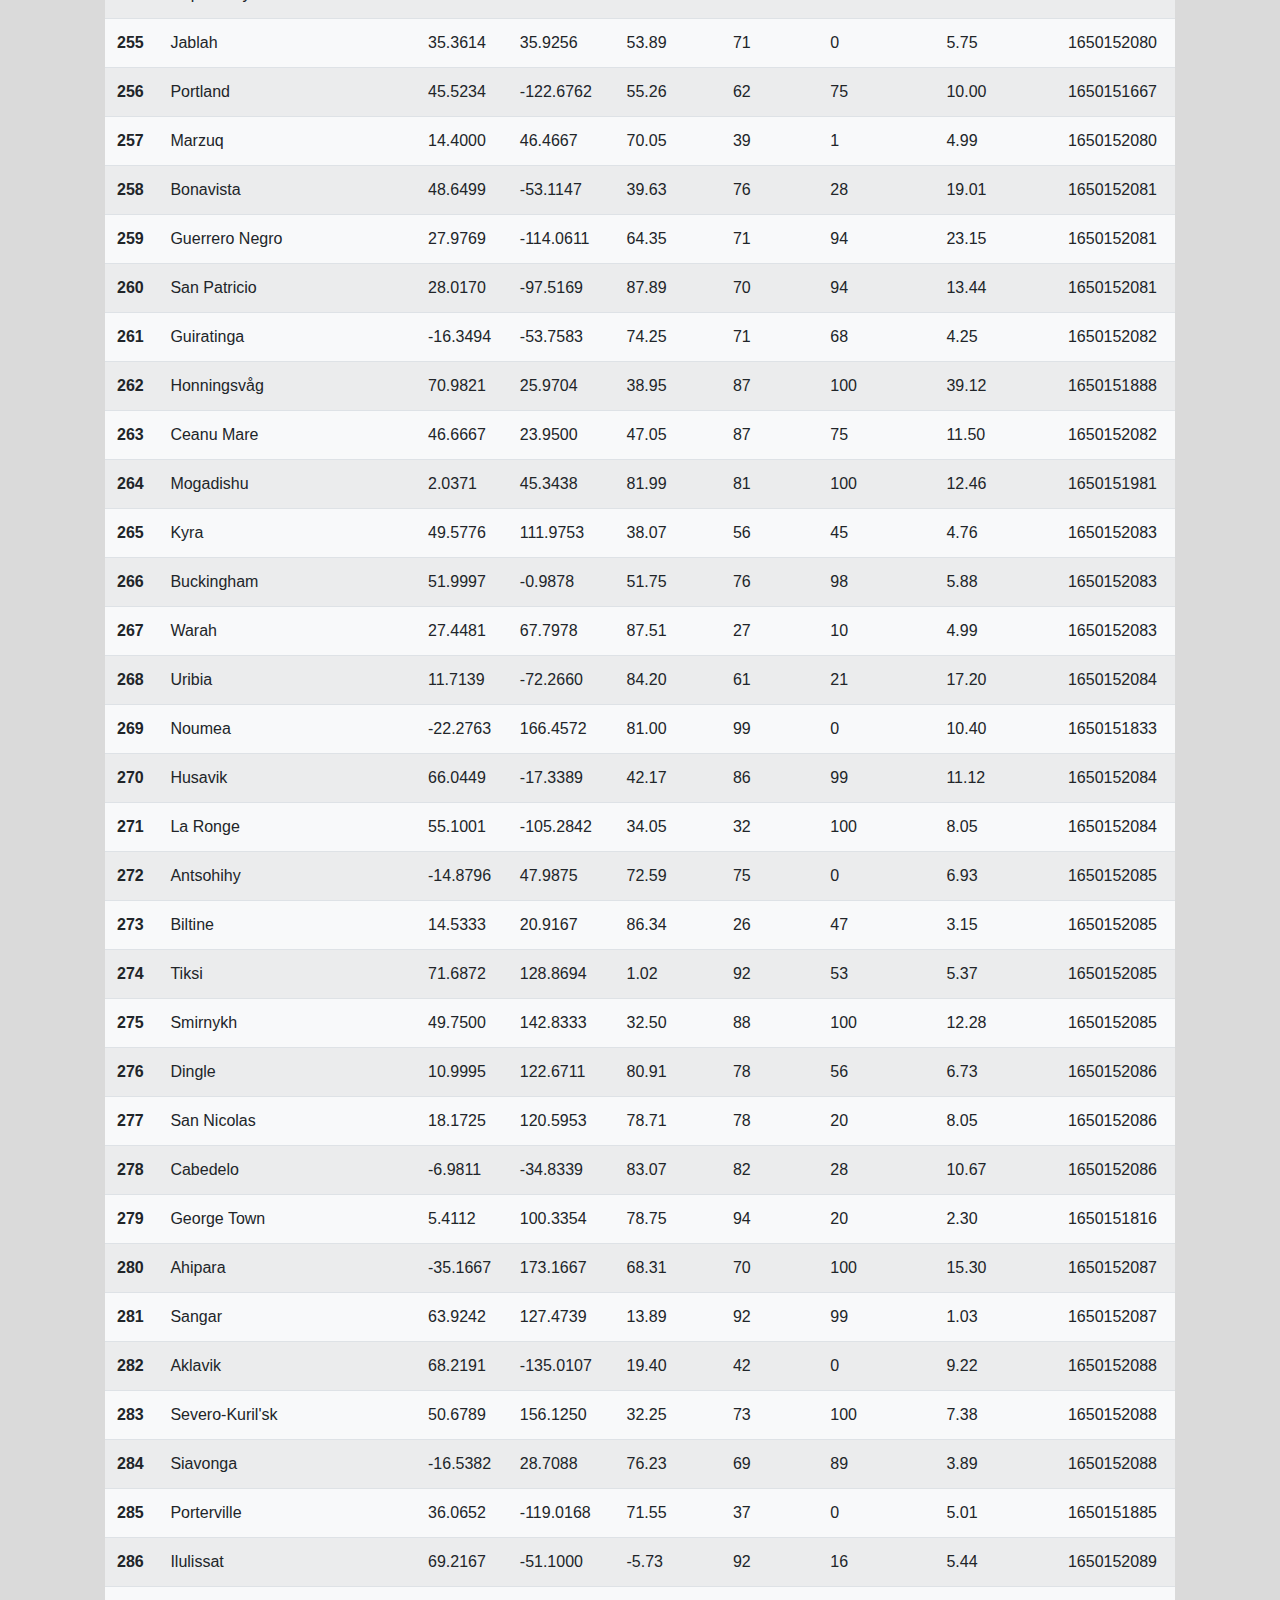
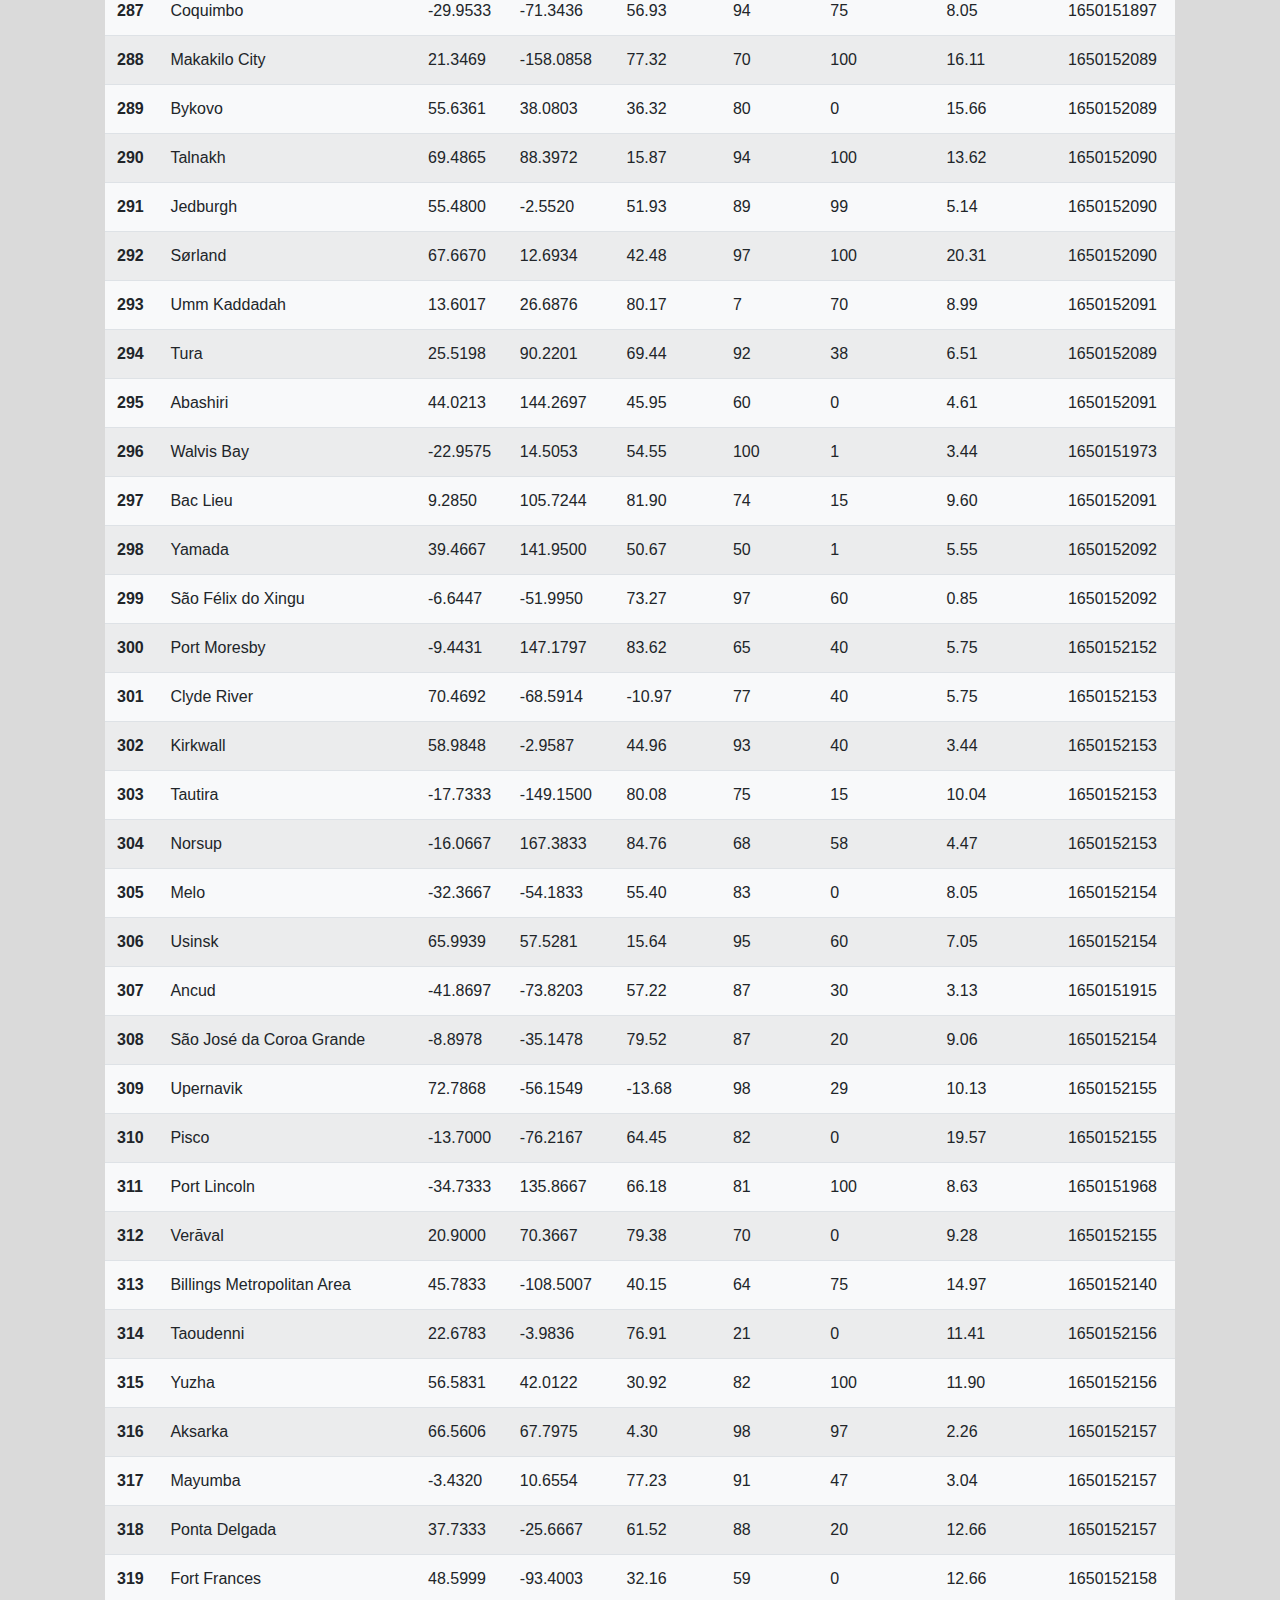
<file: templates/data.html>
<!DOCTYPE html>
<html lang="en">
    <head>
        <meta charset="utf-8">
        <title>Landing Page</title>
        <link rel="stylesheet" href="../static/custom.css">
        <script src="https://code.jquery.com/jquery-3.3.1.slim.min.js" integrity="sha384-q8i/X+965DzO0rT7abK41JStQIAqVgRVzpbzo5smXKp4YfRvH+8abtTE1Pi6jizo" crossorigin="anonymous"></script>    
        <link rel="stylesheet" href="https://stackpath.bootstrapcdn.com/bootstrap/4.3.1/css/bootstrap.min.css" integrity="sha384-ggOyR0iXCbMQv3Xipma34MD+dH/1fQ784/j6cY/iJTQUOhcWr7x9JvoRxT2MZw1T" crossorigin="anonymous">
        <script src="https://cdnjs.cloudflare.com/ajax/libs/popper.js/1.14.7/umd/popper.min.js" integrity="sha384-UO2eT0CpHqdSJQ6hJty5KVphtPhzWj9WO1clHTMGa3JDZwrnQq4sF86dIHNDz0W1" crossorigin="anonymous"></script>
        <script src="https://stackpath.bootstrapcdn.com/bootstrap/4.3.1/js/bootstrap.min.js" integrity="sha384-JjSmVgyd0p3pXB1rRibZUAYoIIy6OrQ6VrjIEaFf/nJGzIxFDsf4x0xIM+B07jRM" crossorigin="anonymous"></script>
        
        <nav class="navbar navbar-expand-lg bg-white">
            <a class="navbar-brand" href="index.html">
                <img src="../Images/Weatherly-logo-purple.png" height="60">
            </a>
            <button class="navbar-toggler" type="button" data-toggle="collapse" 
            data-target="#navbarDropdown" aria-controls="navbarNavDropdown" aria-expanded="false" 
            aria-label="Toggle navigation">
                <span class="navbar-toggler-icon"></span>
            </button>
            <div class="collapse navbar-collapse" id="navbarNavDropdown">
                <ul class="navbar-nav ml-auto">
                    <li class="nav-item dropdown">
                        <a class="nav-link dropdown-toggle" href="#" id="navbarDropdownMenuLink" role="button" data-toggle="dropdown" aria-haspopup="true" aria-expanded="false">
                        Plots
                        </a>
                        <div class="dropdown-menu" aria-labelledby="navbarDropdownMenuLink">
                            <a class="dropdown-item" href="temp.html">Temp</a>
                            <a class="dropdown-item" href="humidity.html">Humidity</a>
                            <a class="dropdown-item" href="cloudiness.html">Cloudiness</a>
                            <a class="dropdown-item" href="wind.html">Wind Speed</a>
                        </div>
                    </li>
                    <li class="nav-item">
                        <a class="nav-link" href="comparisons.html">Comparisons</a>
                    </li>
                    <li class="nav-item">
                        <a class="nav-link" href="data.html">Data</a>
                    </li>
                </ul>
            </div>
        </nav>
    </head>
    <body class="body">
        <div class="container">
            <div class="box">
                <h2 class="title">DATA</h2>
                <hr>
                <p>The table below contains all the data used for the visualizations on this project.</p>
                <br>
                <div class="table-responsive">
                    <table class="table table-striped table-hover bg-light">
                        <thead class="thead-dark">
                          <tr style="text-align: right;">
                            <th></th>
                            <th>City</th>
                            <th>Latitude</th>
                            <th>Longitude</th>
                            <th>Max Temp</th>
                            <th>Humidity</th>
                            <th>Cloudiness</th>
                            <th>Wind Speed</th>
                            <th>Date</th>
                          </tr>
                        </thead>
                        <tbody>
                          <tr>
                            <th>0</th>
                            <td>Bredasdorp</td>
                            <td>-34.5322</td>
                            <td>20.0403</td>
                            <td>57.07</td>
                            <td>79</td>
                            <td>0</td>
                            <td>8.30</td>
                            <td>1650151706</td>
                          </tr>
                          <tr>
                            <th>1</th>
                            <td>Tilichiki</td>
                            <td>60.4667</td>
                            <td>166.1000</td>
                            <td>29.62</td>
                            <td>85</td>
                            <td>96</td>
                            <td>5.79</td>
                            <td>1650151707</td>
                          </tr>
                          <tr>
                            <th>2</th>
                            <td>Provideniya</td>
                            <td>64.3833</td>
                            <td>-173.3000</td>
                            <td>32.31</td>
                            <td>91</td>
                            <td>91</td>
                            <td>12.55</td>
                            <td>1650151419</td>
                          </tr>
                          <tr>
                            <th>3</th>
                            <td>Fortuna</td>
                            <td>40.5982</td>
                            <td>-124.1573</td>
                            <td>55.92</td>
                            <td>59</td>
                            <td>20</td>
                            <td>12.66</td>
                            <td>1650151707</td>
                          </tr>
                          <tr>
                            <th>4</th>
                            <td>Port Elizabeth</td>
                            <td>-33.9180</td>
                            <td>25.5701</td>
                            <td>63.32</td>
                            <td>84</td>
                            <td>20</td>
                            <td>10.36</td>
                            <td>1650151707</td>
                          </tr>
                          <tr>
                            <th>5</th>
                            <td>Mar del Plata</td>
                            <td>-38.0023</td>
                            <td>-57.5575</td>
                            <td>63.88</td>
                            <td>91</td>
                            <td>0</td>
                            <td>4.00</td>
                            <td>1650151707</td>
                          </tr>
                          <tr>
                            <th>6</th>
                            <td>Saint George</td>
                            <td>37.1041</td>
                            <td>-113.5841</td>
                            <td>77.63</td>
                            <td>14</td>
                            <td>40</td>
                            <td>26.46</td>
                            <td>1650151534</td>
                          </tr>
                          <tr>
                            <th>7</th>
                            <td>Kommunar</td>
                            <td>59.6206</td>
                            <td>30.3900</td>
                            <td>34.45</td>
                            <td>80</td>
                            <td>79</td>
                            <td>3.24</td>
                            <td>1650151708</td>
                          </tr>
                          <tr>
                            <th>8</th>
                            <td>Saldanha</td>
                            <td>-33.0117</td>
                            <td>17.9442</td>
                            <td>59.05</td>
                            <td>64</td>
                            <td>0</td>
                            <td>11.99</td>
                            <td>1650151708</td>
                          </tr>
                          <tr>
                            <th>9</th>
                            <td>Pacific Grove</td>
                            <td>36.6177</td>
                            <td>-121.9166</td>
                            <td>63.21</td>
                            <td>79</td>
                            <td>75</td>
                            <td>8.05</td>
                            <td>1650151708</td>
                          </tr>
                          <tr>
                            <th>10</th>
                            <td>Nicoya</td>
                            <td>10.1483</td>
                            <td>-85.4520</td>
                            <td>88.61</td>
                            <td>51</td>
                            <td>100</td>
                            <td>5.95</td>
                            <td>1650151709</td>
                          </tr>
                          <tr>
                            <th>11</th>
                            <td>Albany</td>
                            <td>42.6001</td>
                            <td>-73.9662</td>
                            <td>39.56</td>
                            <td>90</td>
                            <td>100</td>
                            <td>2.30</td>
                            <td>1650151558</td>
                          </tr>
                          <tr>
                            <th>12</th>
                            <td>Hilo</td>
                            <td>19.7297</td>
                            <td>-155.0900</td>
                            <td>73.27</td>
                            <td>90</td>
                            <td>100</td>
                            <td>5.75</td>
                            <td>1650151709</td>
                          </tr>
                          <tr>
                            <th>13</th>
                            <td>Longyearbyen</td>
                            <td>78.2186</td>
                            <td>15.6401</td>
                            <td>22.84</td>
                            <td>68</td>
                            <td>75</td>
                            <td>8.05</td>
                            <td>1650151709</td>
                          </tr>
                          <tr>
                            <th>14</th>
                            <td>Ponta do Sol</td>
                            <td>32.6667</td>
                            <td>-17.1000</td>
                            <td>72.23</td>
                            <td>38</td>
                            <td>100</td>
                            <td>7.00</td>
                            <td>1650151710</td>
                          </tr>
                          <tr>
                            <th>15</th>
                            <td>San Quintín</td>
                            <td>30.4833</td>
                            <td>-115.9500</td>
                            <td>65.08</td>
                            <td>65</td>
                            <td>0</td>
                            <td>21.14</td>
                            <td>1650151710</td>
                          </tr>
                          <tr>
                            <th>16</th>
                            <td>Airai</td>
                            <td>-8.9266</td>
                            <td>125.4092</td>
                            <td>63.95</td>
                            <td>85</td>
                            <td>54</td>
                            <td>1.61</td>
                            <td>1650151710</td>
                          </tr>
                          <tr>
                            <th>17</th>
                            <td>Yerbogachën</td>
                            <td>61.2767</td>
                            <td>108.0108</td>
                            <td>36.05</td>
                            <td>98</td>
                            <td>100</td>
                            <td>9.60</td>
                            <td>1650151711</td>
                          </tr>
                          <tr>
                            <th>18</th>
                            <td>Río Gallegos</td>
                            <td>-51.6226</td>
                            <td>-69.2181</td>
                            <td>48.25</td>
                            <td>87</td>
                            <td>75</td>
                            <td>9.22</td>
                            <td>1650151711</td>
                          </tr>
                          <tr>
                            <th>19</th>
                            <td>Cape Town</td>
                            <td>-33.9258</td>
                            <td>18.4232</td>
                            <td>59.92</td>
                            <td>70</td>
                            <td>0</td>
                            <td>14.00</td>
                            <td>1650151447</td>
                          </tr>
                          <tr>
                            <th>20</th>
                            <td>Cherskiy</td>
                            <td>68.7500</td>
                            <td>161.3000</td>
                            <td>19.92</td>
                            <td>91</td>
                            <td>100</td>
                            <td>10.13</td>
                            <td>1650151711</td>
                          </tr>
                          <tr>
                            <th>21</th>
                            <td>Thompson</td>
                            <td>55.7435</td>
                            <td>-97.8558</td>
                            <td>26.76</td>
                            <td>36</td>
                            <td>75</td>
                            <td>6.91</td>
                            <td>1650151712</td>
                          </tr>
                          <tr>
                            <th>22</th>
                            <td>Hithadhoo</td>
                            <td>-0.6000</td>
                            <td>73.0833</td>
                            <td>82.90</td>
                            <td>66</td>
                            <td>65</td>
                            <td>6.71</td>
                            <td>1650151712</td>
                          </tr>
                          <tr>
                            <th>23</th>
                            <td>Arraial do Cabo</td>
                            <td>-22.9661</td>
                            <td>-42.0278</td>
                            <td>73.26</td>
                            <td>78</td>
                            <td>0</td>
                            <td>11.50</td>
                            <td>1650151712</td>
                          </tr>
                          <tr>
                            <th>24</th>
                            <td>Ushuaia</td>
                            <td>-54.8000</td>
                            <td>-68.3000</td>
                            <td>38.86</td>
                            <td>81</td>
                            <td>0</td>
                            <td>6.91</td>
                            <td>1650151713</td>
                          </tr>
                          <tr>
                            <th>25</th>
                            <td>Hobart</td>
                            <td>-42.8794</td>
                            <td>147.3294</td>
                            <td>65.26</td>
                            <td>80</td>
                            <td>0</td>
                            <td>5.75</td>
                            <td>1650151661</td>
                          </tr>
                          <tr>
                            <th>26</th>
                            <td>Hambantota</td>
                            <td>6.1241</td>
                            <td>81.1185</td>
                            <td>79.92</td>
                            <td>82</td>
                            <td>69</td>
                            <td>6.73</td>
                            <td>1650151713</td>
                          </tr>
                          <tr>
                            <th>27</th>
                            <td>Chumikan</td>
                            <td>54.7183</td>
                            <td>135.3150</td>
                            <td>26.35</td>
                            <td>81</td>
                            <td>100</td>
                            <td>2.39</td>
                            <td>1650151713</td>
                          </tr>
                          <tr>
                            <th>28</th>
                            <td>Berdigestyakh</td>
                            <td>62.0989</td>
                            <td>126.6992</td>
                            <td>18.95</td>
                            <td>94</td>
                            <td>99</td>
                            <td>3.09</td>
                            <td>1650151714</td>
                          </tr>
                          <tr>
                            <th>29</th>
                            <td>Cidreira</td>
                            <td>-30.1811</td>
                            <td>-50.2056</td>
                            <td>65.84</td>
                            <td>72</td>
                            <td>100</td>
                            <td>7.49</td>
                            <td>1650151714</td>
                          </tr>
                          <tr>
                            <th>30</th>
                            <td>Saskylakh</td>
                            <td>71.9167</td>
                            <td>114.0833</td>
                            <td>14.70</td>
                            <td>93</td>
                            <td>99</td>
                            <td>17.40</td>
                            <td>1650151714</td>
                          </tr>
                          <tr>
                            <th>31</th>
                            <td>Mataura</td>
                            <td>-46.1927</td>
                            <td>168.8643</td>
                            <td>50.49</td>
                            <td>61</td>
                            <td>73</td>
                            <td>4.56</td>
                            <td>1650151495</td>
                          </tr>
                          <tr>
                            <th>32</th>
                            <td>Atuona</td>
                            <td>-9.8000</td>
                            <td>-139.0333</td>
                            <td>79.41</td>
                            <td>79</td>
                            <td>18</td>
                            <td>15.79</td>
                            <td>1650151715</td>
                          </tr>
                          <tr>
                            <th>33</th>
                            <td>Kadoma</td>
                            <td>34.7333</td>
                            <td>135.5833</td>
                            <td>55.18</td>
                            <td>56</td>
                            <td>75</td>
                            <td>2.30</td>
                            <td>1650151715</td>
                          </tr>
                          <tr>
                            <th>34</th>
                            <td>Leningradskiy</td>
                            <td>69.3833</td>
                            <td>178.4167</td>
                            <td>10.35</td>
                            <td>90</td>
                            <td>64</td>
                            <td>8.95</td>
                            <td>1650151715</td>
                          </tr>
                          <tr>
                            <th>35</th>
                            <td>Porto-Novo</td>
                            <td>6.4965</td>
                            <td>2.6036</td>
                            <td>82.22</td>
                            <td>81</td>
                            <td>87</td>
                            <td>6.53</td>
                            <td>1650151715</td>
                          </tr>
                          <tr>
                            <th>36</th>
                            <td>East London</td>
                            <td>-33.0153</td>
                            <td>27.9116</td>
                            <td>62.10</td>
                            <td>80</td>
                            <td>100</td>
                            <td>7.92</td>
                            <td>1650151716</td>
                          </tr>
                          <tr>
                            <th>37</th>
                            <td>Vaini</td>
                            <td>-21.2000</td>
                            <td>-175.2000</td>
                            <td>84.36</td>
                            <td>79</td>
                            <td>40</td>
                            <td>8.05</td>
                            <td>1650151716</td>
                          </tr>
                          <tr>
                            <th>38</th>
                            <td>Altay</td>
                            <td>47.8667</td>
                            <td>88.1167</td>
                            <td>40.91</td>
                            <td>33</td>
                            <td>0</td>
                            <td>7.87</td>
                            <td>1650151716</td>
                          </tr>
                          <tr>
                            <th>39</th>
                            <td>City of San Pedro</td>
                            <td>14.3500</td>
                            <td>121.0167</td>
                            <td>82.31</td>
                            <td>74</td>
                            <td>75</td>
                            <td>4.61</td>
                            <td>1650151717</td>
                          </tr>
                          <tr>
                            <th>40</th>
                            <td>Wewak</td>
                            <td>-3.5534</td>
                            <td>143.6268</td>
                            <td>82.94</td>
                            <td>74</td>
                            <td>85</td>
                            <td>3.89</td>
                            <td>1650151674</td>
                          </tr>
                          <tr>
                            <th>41</th>
                            <td>Mahébourg</td>
                            <td>-20.4081</td>
                            <td>57.7000</td>
                            <td>77.29</td>
                            <td>88</td>
                            <td>40</td>
                            <td>10.36</td>
                            <td>1650151486</td>
                          </tr>
                          <tr>
                            <th>42</th>
                            <td>Tuatapere</td>
                            <td>-46.1333</td>
                            <td>167.6833</td>
                            <td>51.87</td>
                            <td>63</td>
                            <td>76</td>
                            <td>4.07</td>
                            <td>1650151562</td>
                          </tr>
                          <tr>
                            <th>43</th>
                            <td>Menongue</td>
                            <td>-14.6585</td>
                            <td>17.6910</td>
                            <td>62.10</td>
                            <td>96</td>
                            <td>80</td>
                            <td>3.60</td>
                            <td>1650151717</td>
                          </tr>
                          <tr>
                            <th>44</th>
                            <td>Koumac</td>
                            <td>-20.5667</td>
                            <td>164.2833</td>
                            <td>79.50</td>
                            <td>64</td>
                            <td>7</td>
                            <td>4.94</td>
                            <td>1650151718</td>
                          </tr>
                          <tr>
                            <th>45</th>
                            <td>Jamestown</td>
                            <td>42.0970</td>
                            <td>-79.2353</td>
                            <td>42.53</td>
                            <td>48</td>
                            <td>20</td>
                            <td>13.80</td>
                            <td>1650151451</td>
                          </tr>
                          <tr>
                            <th>46</th>
                            <td>Klaksvík</td>
                            <td>62.2266</td>
                            <td>-6.5890</td>
                            <td>47.32</td>
                            <td>95</td>
                            <td>100</td>
                            <td>21.34</td>
                            <td>1650151718</td>
                          </tr>
                          <tr>
                            <th>47</th>
                            <td>Rikitea</td>
                            <td>-23.1203</td>
                            <td>-134.9692</td>
                            <td>78.49</td>
                            <td>70</td>
                            <td>7</td>
                            <td>13.67</td>
                            <td>1650151718</td>
                          </tr>
                          <tr>
                            <th>48</th>
                            <td>Qaanaaq</td>
                            <td>77.4840</td>
                            <td>-69.3632</td>
                            <td>-15.54</td>
                            <td>78</td>
                            <td>40</td>
                            <td>6.04</td>
                            <td>1650151719</td>
                          </tr>
                          <tr>
                            <th>49</th>
                            <td>Elban</td>
                            <td>50.1018</td>
                            <td>136.5094</td>
                            <td>32.40</td>
                            <td>94</td>
                            <td>100</td>
                            <td>7.87</td>
                            <td>1650151719</td>
                          </tr>
                          <tr>
                            <th>50</th>
                            <td>Saint Paul Harbor</td>
                            <td>57.7900</td>
                            <td>-152.4072</td>
                            <td>40.51</td>
                            <td>75</td>
                            <td>100</td>
                            <td>14.97</td>
                            <td>1650151779</td>
                          </tr>
                          <tr>
                            <th>51</th>
                            <td>Vanimo</td>
                            <td>-2.6741</td>
                            <td>141.3028</td>
                            <td>81.54</td>
                            <td>81</td>
                            <td>56</td>
                            <td>4.29</td>
                            <td>1650151639</td>
                          </tr>
                          <tr>
                            <th>52</th>
                            <td>New Norfolk</td>
                            <td>-42.7826</td>
                            <td>147.0587</td>
                            <td>64.92</td>
                            <td>70</td>
                            <td>100</td>
                            <td>1.99</td>
                            <td>1650151779</td>
                          </tr>
                          <tr>
                            <th>53</th>
                            <td>Anking</td>
                            <td>30.5092</td>
                            <td>117.0506</td>
                            <td>52.66</td>
                            <td>76</td>
                            <td>63</td>
                            <td>1.36</td>
                            <td>1650151780</td>
                          </tr>
                          <tr>
                            <th>54</th>
                            <td>Ozinki</td>
                            <td>51.1786</td>
                            <td>49.6769</td>
                            <td>45.75</td>
                            <td>75</td>
                            <td>78</td>
                            <td>9.53</td>
                            <td>1650151780</td>
                          </tr>
                          <tr>
                            <th>55</th>
                            <td>Harper</td>
                            <td>4.3750</td>
                            <td>-7.7169</td>
                            <td>78.57</td>
                            <td>84</td>
                            <td>98</td>
                            <td>4.76</td>
                            <td>1650151780</td>
                          </tr>
                          <tr>
                            <th>56</th>
                            <td>Miquelon</td>
                            <td>47.0975</td>
                            <td>-56.3814</td>
                            <td>39.20</td>
                            <td>69</td>
                            <td>59</td>
                            <td>27.78</td>
                            <td>1650151781</td>
                          </tr>
                          <tr>
                            <th>57</th>
                            <td>Butaritari</td>
                            <td>3.0707</td>
                            <td>172.7902</td>
                            <td>81.59</td>
                            <td>77</td>
                            <td>26</td>
                            <td>13.15</td>
                            <td>1650151781</td>
                          </tr>
                          <tr>
                            <th>58</th>
                            <td>Yining</td>
                            <td>29.0361</td>
                            <td>114.5636</td>
                            <td>51.33</td>
                            <td>88</td>
                            <td>95</td>
                            <td>1.01</td>
                            <td>1650151781</td>
                          </tr>
                          <tr>
                            <th>59</th>
                            <td>Bambous Virieux</td>
                            <td>-20.3428</td>
                            <td>57.7575</td>
                            <td>77.25</td>
                            <td>88</td>
                            <td>40</td>
                            <td>10.36</td>
                            <td>1650151781</td>
                          </tr>
                          <tr>
                            <th>60</th>
                            <td>Makokou</td>
                            <td>0.5738</td>
                            <td>12.8642</td>
                            <td>72.09</td>
                            <td>92</td>
                            <td>53</td>
                            <td>2.37</td>
                            <td>1650151782</td>
                          </tr>
                          <tr>
                            <th>61</th>
                            <td>Yanji</td>
                            <td>42.9075</td>
                            <td>129.5078</td>
                            <td>48.42</td>
                            <td>34</td>
                            <td>63</td>
                            <td>1.77</td>
                            <td>1650151782</td>
                          </tr>
                          <tr>
                            <th>62</th>
                            <td>Hermanus</td>
                            <td>-34.4187</td>
                            <td>19.2345</td>
                            <td>57.79</td>
                            <td>78</td>
                            <td>2</td>
                            <td>16.78</td>
                            <td>1650151782</td>
                          </tr>
                          <tr>
                            <th>63</th>
                            <td>Kristinestad</td>
                            <td>62.2743</td>
                            <td>21.3760</td>
                            <td>32.18</td>
                            <td>93</td>
                            <td>47</td>
                            <td>5.75</td>
                            <td>1650151783</td>
                          </tr>
                          <tr>
                            <th>64</th>
                            <td>Busselton</td>
                            <td>-33.6500</td>
                            <td>115.3333</td>
                            <td>56.93</td>
                            <td>72</td>
                            <td>21</td>
                            <td>8.86</td>
                            <td>1650151783</td>
                          </tr>
                          <tr>
                            <th>65</th>
                            <td>Bengkulu</td>
                            <td>-3.8004</td>
                            <td>102.2655</td>
                            <td>76.60</td>
                            <td>88</td>
                            <td>100</td>
                            <td>3.67</td>
                            <td>1650151783</td>
                          </tr>
                          <tr>
                            <th>66</th>
                            <td>Mweka</td>
                            <td>-4.8500</td>
                            <td>21.5667</td>
                            <td>69.84</td>
                            <td>96</td>
                            <td>100</td>
                            <td>1.12</td>
                            <td>1650151784</td>
                          </tr>
                          <tr>
                            <th>67</th>
                            <td>Jalu</td>
                            <td>29.0331</td>
                            <td>21.5482</td>
                            <td>72.59</td>
                            <td>30</td>
                            <td>68</td>
                            <td>17.05</td>
                            <td>1650151784</td>
                          </tr>
                          <tr>
                            <th>68</th>
                            <td>Souillac</td>
                            <td>-20.5167</td>
                            <td>57.5167</td>
                            <td>77.38</td>
                            <td>88</td>
                            <td>40</td>
                            <td>10.36</td>
                            <td>1650151784</td>
                          </tr>
                          <tr>
                            <th>69</th>
                            <td>Djibo</td>
                            <td>14.1022</td>
                            <td>-1.6306</td>
                            <td>84.34</td>
                            <td>15</td>
                            <td>100</td>
                            <td>1.59</td>
                            <td>1650151785</td>
                          </tr>
                          <tr>
                            <th>70</th>
                            <td>Faanui</td>
                            <td>-16.4833</td>
                            <td>-151.7500</td>
                            <td>81.73</td>
                            <td>72</td>
                            <td>7</td>
                            <td>14.56</td>
                            <td>1650151785</td>
                          </tr>
                          <tr>
                            <th>71</th>
                            <td>Tasiilaq</td>
                            <td>65.6145</td>
                            <td>-37.6368</td>
                            <td>35.76</td>
                            <td>97</td>
                            <td>100</td>
                            <td>12.50</td>
                            <td>1650151785</td>
                          </tr>
                          <tr>
                            <th>72</th>
                            <td>Mâncio Lima</td>
                            <td>-7.6142</td>
                            <td>-72.8958</td>
                            <td>77.07</td>
                            <td>94</td>
                            <td>20</td>
                            <td>0.00</td>
                            <td>1650151786</td>
                          </tr>
                          <tr>
                            <th>73</th>
                            <td>Kungurtug</td>
                            <td>50.5994</td>
                            <td>97.5228</td>
                            <td>24.37</td>
                            <td>89</td>
                            <td>39</td>
                            <td>2.06</td>
                            <td>1650151786</td>
                          </tr>
                          <tr>
                            <th>74</th>
                            <td>Sinnamary</td>
                            <td>5.3833</td>
                            <td>-52.9500</td>
                            <td>78.26</td>
                            <td>84</td>
                            <td>96</td>
                            <td>11.14</td>
                            <td>1650151786</td>
                          </tr>
                          <tr>
                            <th>75</th>
                            <td>Iskateley</td>
                            <td>67.6803</td>
                            <td>53.1512</td>
                            <td>13.68</td>
                            <td>97</td>
                            <td>97</td>
                            <td>5.95</td>
                            <td>1650151786</td>
                          </tr>
                          <tr>
                            <th>76</th>
                            <td>Cabo San Lucas</td>
                            <td>22.8909</td>
                            <td>-109.9124</td>
                            <td>88.61</td>
                            <td>16</td>
                            <td>75</td>
                            <td>11.50</td>
                            <td>1650151673</td>
                          </tr>
                          <tr>
                            <th>77</th>
                            <td>Lubbock</td>
                            <td>33.6001</td>
                            <td>-101.8338</td>
                            <td>69.39</td>
                            <td>22</td>
                            <td>75</td>
                            <td>9.22</td>
                            <td>1650151662</td>
                          </tr>
                          <tr>
                            <th>78</th>
                            <td>Los Llanos de Aridane</td>
                            <td>28.6585</td>
                            <td>-17.9182</td>
                            <td>62.35</td>
                            <td>77</td>
                            <td>0</td>
                            <td>11.50</td>
                            <td>1650151787</td>
                          </tr>
                          <tr>
                            <th>79</th>
                            <td>Lumeje</td>
                            <td>-11.5500</td>
                            <td>20.7833</td>
                            <td>64.29</td>
                            <td>96</td>
                            <td>91</td>
                            <td>4.32</td>
                            <td>1650151787</td>
                          </tr>
                          <tr>
                            <th>80</th>
                            <td>Kapaa</td>
                            <td>22.0752</td>
                            <td>-159.3190</td>
                            <td>82.38</td>
                            <td>85</td>
                            <td>75</td>
                            <td>24.16</td>
                            <td>1650151787</td>
                          </tr>
                          <tr>
                            <th>81</th>
                            <td>Dhārūr</td>
                            <td>18.8167</td>
                            <td>76.1167</td>
                            <td>81.34</td>
                            <td>25</td>
                            <td>3</td>
                            <td>1.77</td>
                            <td>1650151788</td>
                          </tr>
                          <tr>
                            <th>82</th>
                            <td>Goderich</td>
                            <td>43.7501</td>
                            <td>-81.7165</td>
                            <td>34.92</td>
                            <td>64</td>
                            <td>59</td>
                            <td>8.05</td>
                            <td>1650151593</td>
                          </tr>
                          <tr>
                            <th>83</th>
                            <td>Richards Bay</td>
                            <td>-28.7830</td>
                            <td>32.0377</td>
                            <td>63.37</td>
                            <td>88</td>
                            <td>100</td>
                            <td>5.95</td>
                            <td>1650151788</td>
                          </tr>
                          <tr>
                            <th>84</th>
                            <td>Ca Mau</td>
                            <td>9.1769</td>
                            <td>105.1500</td>
                            <td>77.31</td>
                            <td>90</td>
                            <td>41</td>
                            <td>3.96</td>
                            <td>1650151788</td>
                          </tr>
                          <tr>
                            <th>85</th>
                            <td>Belorechensk</td>
                            <td>44.7600</td>
                            <td>39.8700</td>
                            <td>46.04</td>
                            <td>86</td>
                            <td>56</td>
                            <td>2.77</td>
                            <td>1650151789</td>
                          </tr>
                          <tr>
                            <th>86</th>
                            <td>Umluj</td>
                            <td>25.0213</td>
                            <td>37.2685</td>
                            <td>80.04</td>
                            <td>40</td>
                            <td>0</td>
                            <td>7.36</td>
                            <td>1650151789</td>
                          </tr>
                          <tr>
                            <th>87</th>
                            <td>Zavet</td>
                            <td>43.7667</td>
                            <td>26.6667</td>
                            <td>47.32</td>
                            <td>86</td>
                            <td>98</td>
                            <td>13.44</td>
                            <td>1650151789</td>
                          </tr>
                          <tr>
                            <th>88</th>
                            <td>Bāneh</td>
                            <td>35.9975</td>
                            <td>45.8853</td>
                            <td>43.59</td>
                            <td>50</td>
                            <td>3</td>
                            <td>4.76</td>
                            <td>1650151790</td>
                          </tr>
                          <tr>
                            <th>89</th>
                            <td>Mīzan Teferī</td>
                            <td>6.9833</td>
                            <td>35.5833</td>
                            <td>62.56</td>
                            <td>88</td>
                            <td>99</td>
                            <td>2.91</td>
                            <td>1650151790</td>
                          </tr>
                          <tr>
                            <th>90</th>
                            <td>Chokurdakh</td>
                            <td>70.6333</td>
                            <td>147.9167</td>
                            <td>0.05</td>
                            <td>95</td>
                            <td>95</td>
                            <td>2.73</td>
                            <td>1650151595</td>
                          </tr>
                          <tr>
                            <th>91</th>
                            <td>Kerema</td>
                            <td>-7.9631</td>
                            <td>145.7785</td>
                            <td>82.44</td>
                            <td>75</td>
                            <td>100</td>
                            <td>2.15</td>
                            <td>1650151790</td>
                          </tr>
                          <tr>
                            <th>92</th>
                            <td>Naraina</td>
                            <td>26.7833</td>
                            <td>75.2000</td>
                            <td>77.95</td>
                            <td>13</td>
                            <td>0</td>
                            <td>4.90</td>
                            <td>1650151791</td>
                          </tr>
                          <tr>
                            <th>93</th>
                            <td>Bandarbeyla</td>
                            <td>9.4942</td>
                            <td>50.8122</td>
                            <td>80.85</td>
                            <td>80</td>
                            <td>45</td>
                            <td>6.73</td>
                            <td>1650151714</td>
                          </tr>
                          <tr>
                            <th>94</th>
                            <td>Kirovskaya</td>
                            <td>46.9748</td>
                            <td>40.0402</td>
                            <td>55.96</td>
                            <td>77</td>
                            <td>100</td>
                            <td>5.50</td>
                            <td>1650151791</td>
                          </tr>
                          <tr>
                            <th>95</th>
                            <td>Puerto Ayora</td>
                            <td>-0.7393</td>
                            <td>-90.3518</td>
                            <td>77.63</td>
                            <td>82</td>
                            <td>75</td>
                            <td>8.41</td>
                            <td>1650151791</td>
                          </tr>
                          <tr>
                            <th>96</th>
                            <td>Shingū</td>
                            <td>33.7333</td>
                            <td>135.9833</td>
                            <td>58.89</td>
                            <td>54</td>
                            <td>100</td>
                            <td>3.87</td>
                            <td>1650151550</td>
                          </tr>
                          <tr>
                            <th>97</th>
                            <td>Domoni</td>
                            <td>-12.2569</td>
                            <td>44.5319</td>
                            <td>79.27</td>
                            <td>84</td>
                            <td>17</td>
                            <td>3.20</td>
                            <td>1650151792</td>
                          </tr>
                          <tr>
                            <th>98</th>
                            <td>Mollendo</td>
                            <td>-17.0231</td>
                            <td>-72.0147</td>
                            <td>66.34</td>
                            <td>81</td>
                            <td>98</td>
                            <td>7.34</td>
                            <td>1650151792</td>
                          </tr>
                          <tr>
                            <th>99</th>
                            <td>Lagoa</td>
                            <td>39.0500</td>
                            <td>-27.9833</td>
                            <td>58.71</td>
                            <td>73</td>
                            <td>19</td>
                            <td>12.26</td>
                            <td>1650151792</td>
                          </tr>
                          <tr>
                            <th>100</th>
                            <td>Bethel</td>
                            <td>41.3712</td>
                            <td>-73.4140</td>
                            <td>53.47</td>
                            <td>84</td>
                            <td>100</td>
                            <td>6.91</td>
                            <td>1650151853</td>
                          </tr>
                          <tr>
                            <th>101</th>
                            <td>Torbay</td>
                            <td>47.6666</td>
                            <td>-52.7314</td>
                            <td>47.88</td>
                            <td>50</td>
                            <td>40</td>
                            <td>26.46</td>
                            <td>1650151853</td>
                          </tr>
                          <tr>
                            <th>102</th>
                            <td>Aksu</td>
                            <td>41.1231</td>
                            <td>80.2644</td>
                            <td>51.46</td>
                            <td>17</td>
                            <td>22</td>
                            <td>6.67</td>
                            <td>1650151853</td>
                          </tr>
                          <tr>
                            <th>103</th>
                            <td>Lubāna</td>
                            <td>56.9000</td>
                            <td>26.7167</td>
                            <td>30.25</td>
                            <td>84</td>
                            <td>51</td>
                            <td>4.70</td>
                            <td>1650151853</td>
                          </tr>
                          <tr>
                            <th>104</th>
                            <td>Katsuura</td>
                            <td>35.1333</td>
                            <td>140.3000</td>
                            <td>57.67</td>
                            <td>59</td>
                            <td>99</td>
                            <td>11.12</td>
                            <td>1650151854</td>
                          </tr>
                          <tr>
                            <th>105</th>
                            <td>Lorengau</td>
                            <td>-2.0226</td>
                            <td>147.2712</td>
                            <td>84.20</td>
                            <td>72</td>
                            <td>33</td>
                            <td>5.84</td>
                            <td>1650151854</td>
                          </tr>
                          <tr>
                            <th>106</th>
                            <td>Avarua</td>
                            <td>-21.2078</td>
                            <td>-159.7750</td>
                            <td>80.65</td>
                            <td>74</td>
                            <td>100</td>
                            <td>11.50</td>
                            <td>1650151854</td>
                          </tr>
                          <tr>
                            <th>107</th>
                            <td>Baykit</td>
                            <td>61.6700</td>
                            <td>96.3700</td>
                            <td>38.41</td>
                            <td>97</td>
                            <td>100</td>
                            <td>4.50</td>
                            <td>1650151855</td>
                          </tr>
                          <tr>
                            <th>108</th>
                            <td>Padang</td>
                            <td>-0.9492</td>
                            <td>100.3543</td>
                            <td>75.25</td>
                            <td>83</td>
                            <td>97</td>
                            <td>3.71</td>
                            <td>1650151855</td>
                          </tr>
                          <tr>
                            <th>109</th>
                            <td>Santa Cruz de la Sierra</td>
                            <td>-17.8000</td>
                            <td>-63.1667</td>
                            <td>71.65</td>
                            <td>60</td>
                            <td>75</td>
                            <td>8.05</td>
                            <td>1650151856</td>
                          </tr>
                          <tr>
                            <th>110</th>
                            <td>Vikevåg</td>
                            <td>59.0976</td>
                            <td>5.6969</td>
                            <td>42.37</td>
                            <td>75</td>
                            <td>87</td>
                            <td>6.06</td>
                            <td>1650151856</td>
                          </tr>
                          <tr>
                            <th>111</th>
                            <td>Saint-Joseph</td>
                            <td>-21.3667</td>
                            <td>55.6167</td>
                            <td>75.58</td>
                            <td>76</td>
                            <td>26</td>
                            <td>11.16</td>
                            <td>1650151856</td>
                          </tr>
                          <tr>
                            <th>112</th>
                            <td>Nemuro</td>
                            <td>43.3236</td>
                            <td>145.5750</td>
                            <td>38.44</td>
                            <td>68</td>
                            <td>4</td>
                            <td>11.79</td>
                            <td>1650151857</td>
                          </tr>
                          <tr>
                            <th>113</th>
                            <td>Port-Gentil</td>
                            <td>-0.7193</td>
                            <td>8.7815</td>
                            <td>80.56</td>
                            <td>89</td>
                            <td>20</td>
                            <td>2.30</td>
                            <td>1650151857</td>
                          </tr>
                          <tr>
                            <th>114</th>
                            <td>Gondanglegi</td>
                            <td>-7.7479</td>
                            <td>112.0132</td>
                            <td>79.00</td>
                            <td>85</td>
                            <td>97</td>
                            <td>3.76</td>
                            <td>1650151857</td>
                          </tr>
                          <tr>
                            <th>115</th>
                            <td>Alibag</td>
                            <td>18.6411</td>
                            <td>72.8792</td>
                            <td>82.47</td>
                            <td>76</td>
                            <td>0</td>
                            <td>2.19</td>
                            <td>1650151858</td>
                          </tr>
                          <tr>
                            <th>116</th>
                            <td>Punta Arenas</td>
                            <td>-53.1500</td>
                            <td>-70.9167</td>
                            <td>46.51</td>
                            <td>81</td>
                            <td>40</td>
                            <td>10.36</td>
                            <td>1650151858</td>
                          </tr>
                          <tr>
                            <th>117</th>
                            <td>Xinqing</td>
                            <td>48.2333</td>
                            <td>129.5000</td>
                            <td>37.80</td>
                            <td>58</td>
                            <td>19</td>
                            <td>10.04</td>
                            <td>1650151859</td>
                          </tr>
                          <tr>
                            <th>118</th>
                            <td>Dikson</td>
                            <td>73.5069</td>
                            <td>80.5464</td>
                            <td>9.61</td>
                            <td>94</td>
                            <td>100</td>
                            <td>15.01</td>
                            <td>1650151859</td>
                          </tr>
                          <tr>
                            <th>119</th>
                            <td>Tabou</td>
                            <td>4.4230</td>
                            <td>-7.3528</td>
                            <td>78.08</td>
                            <td>86</td>
                            <td>97</td>
                            <td>4.00</td>
                            <td>1650151859</td>
                          </tr>
                          <tr>
                            <th>120</th>
                            <td>Suez</td>
                            <td>29.9737</td>
                            <td>32.5263</td>
                            <td>70.12</td>
                            <td>18</td>
                            <td>13</td>
                            <td>2.46</td>
                            <td>1650151860</td>
                          </tr>
                          <tr>
                            <th>121</th>
                            <td>Pevek</td>
                            <td>69.7008</td>
                            <td>170.3133</td>
                            <td>8.04</td>
                            <td>90</td>
                            <td>100</td>
                            <td>7.23</td>
                            <td>1650151860</td>
                          </tr>
                          <tr>
                            <th>122</th>
                            <td>Shitanjing</td>
                            <td>39.2342</td>
                            <td>106.3439</td>
                            <td>44.28</td>
                            <td>41</td>
                            <td>99</td>
                            <td>21.81</td>
                            <td>1650151860</td>
                          </tr>
                          <tr>
                            <th>123</th>
                            <td>Panabá</td>
                            <td>21.2833</td>
                            <td>-88.2667</td>
                            <td>81.50</td>
                            <td>66</td>
                            <td>2</td>
                            <td>16.78</td>
                            <td>1650151861</td>
                          </tr>
                          <tr>
                            <th>124</th>
                            <td>Hobyo</td>
                            <td>5.3505</td>
                            <td>48.5268</td>
                            <td>82.36</td>
                            <td>76</td>
                            <td>23</td>
                            <td>13.60</td>
                            <td>1650151861</td>
                          </tr>
                          <tr>
                            <th>125</th>
                            <td>Nanortalik</td>
                            <td>60.1432</td>
                            <td>-45.2371</td>
                            <td>29.21</td>
                            <td>85</td>
                            <td>20</td>
                            <td>9.04</td>
                            <td>1650151861</td>
                          </tr>
                          <tr>
                            <th>126</th>
                            <td>Bluff</td>
                            <td>-46.6000</td>
                            <td>168.3333</td>
                            <td>53.80</td>
                            <td>60</td>
                            <td>91</td>
                            <td>6.60</td>
                            <td>1650151862</td>
                          </tr>
                          <tr>
                            <th>127</th>
                            <td>Saint Anthony</td>
                            <td>45.0205</td>
                            <td>-93.2180</td>
                            <td>41.86</td>
                            <td>36</td>
                            <td>0</td>
                            <td>17.27</td>
                            <td>1650151862</td>
                          </tr>
                          <tr>
                            <th>128</th>
                            <td>Comodoro Rivadavia</td>
                            <td>-45.8667</td>
                            <td>-67.5000</td>
                            <td>55.26</td>
                            <td>71</td>
                            <td>0</td>
                            <td>13.80</td>
                            <td>1650151862</td>
                          </tr>
                          <tr>
                            <th>129</th>
                            <td>Stornoway</td>
                            <td>58.2093</td>
                            <td>-6.3865</td>
                            <td>50.94</td>
                            <td>83</td>
                            <td>75</td>
                            <td>12.66</td>
                            <td>1650151863</td>
                          </tr>
                          <tr>
                            <th>130</th>
                            <td>Meulaboh</td>
                            <td>4.1363</td>
                            <td>96.1285</td>
                            <td>77.58</td>
                            <td>88</td>
                            <td>41</td>
                            <td>3.33</td>
                            <td>1650151863</td>
                          </tr>
                          <tr>
                            <th>131</th>
                            <td>Olyka</td>
                            <td>50.7186</td>
                            <td>25.8125</td>
                            <td>35.92</td>
                            <td>94</td>
                            <td>19</td>
                            <td>9.13</td>
                            <td>1650151863</td>
                          </tr>
                          <tr>
                            <th>132</th>
                            <td>Norman Wells</td>
                            <td>65.2820</td>
                            <td>-126.8329</td>
                            <td>17.64</td>
                            <td>35</td>
                            <td>20</td>
                            <td>3.44</td>
                            <td>1650151864</td>
                          </tr>
                          <tr>
                            <th>133</th>
                            <td>Yantal'</td>
                            <td>56.8471</td>
                            <td>105.2542</td>
                            <td>40.55</td>
                            <td>92</td>
                            <td>100</td>
                            <td>6.53</td>
                            <td>1650151864</td>
                          </tr>
                          <tr>
                            <th>134</th>
                            <td>Gaza</td>
                            <td>31.5000</td>
                            <td>34.4667</td>
                            <td>63.46</td>
                            <td>49</td>
                            <td>48</td>
                            <td>8.43</td>
                            <td>1650151865</td>
                          </tr>
                          <tr>
                            <th>135</th>
                            <td>Castro</td>
                            <td>-24.7911</td>
                            <td>-50.0119</td>
                            <td>52.21</td>
                            <td>89</td>
                            <td>0</td>
                            <td>4.79</td>
                            <td>1650151865</td>
                          </tr>
                          <tr>
                            <th>136</th>
                            <td>Barrow</td>
                            <td>71.2906</td>
                            <td>-156.7887</td>
                            <td>6.82</td>
                            <td>78</td>
                            <td>0</td>
                            <td>19.57</td>
                            <td>1650151865</td>
                          </tr>
                          <tr>
                            <th>137</th>
                            <td>Williams Lake</td>
                            <td>52.1415</td>
                            <td>-122.1445</td>
                            <td>49.05</td>
                            <td>24</td>
                            <td>75</td>
                            <td>12.66</td>
                            <td>1650151604</td>
                          </tr>
                          <tr>
                            <th>138</th>
                            <td>Grand Gaube</td>
                            <td>-20.0064</td>
                            <td>57.6608</td>
                            <td>77.40</td>
                            <td>85</td>
                            <td>21</td>
                            <td>5.99</td>
                            <td>1650151866</td>
                          </tr>
                          <tr>
                            <th>139</th>
                            <td>Tiznit Province</td>
                            <td>29.5833</td>
                            <td>-9.5000</td>
                            <td>74.68</td>
                            <td>23</td>
                            <td>38</td>
                            <td>4.25</td>
                            <td>1650151866</td>
                          </tr>
                          <tr>
                            <th>140</th>
                            <td>Boffa</td>
                            <td>10.1667</td>
                            <td>-14.0333</td>
                            <td>74.50</td>
                            <td>80</td>
                            <td>26</td>
                            <td>4.68</td>
                            <td>1650151866</td>
                          </tr>
                          <tr>
                            <th>141</th>
                            <td>Sault Ste. Marie</td>
                            <td>46.5168</td>
                            <td>-84.3333</td>
                            <td>28.96</td>
                            <td>73</td>
                            <td>100</td>
                            <td>18.41</td>
                            <td>1650151621</td>
                          </tr>
                          <tr>
                            <th>142</th>
                            <td>Sassandra</td>
                            <td>4.9500</td>
                            <td>-6.0833</td>
                            <td>77.23</td>
                            <td>89</td>
                            <td>99</td>
                            <td>3.18</td>
                            <td>1650151867</td>
                          </tr>
                          <tr>
                            <th>143</th>
                            <td>Amurzet</td>
                            <td>47.6967</td>
                            <td>131.0981</td>
                            <td>42.21</td>
                            <td>48</td>
                            <td>5</td>
                            <td>13.22</td>
                            <td>1650151867</td>
                          </tr>
                          <tr>
                            <th>144</th>
                            <td>Liverpool</td>
                            <td>53.4106</td>
                            <td>-2.9779</td>
                            <td>56.37</td>
                            <td>85</td>
                            <td>0</td>
                            <td>1.14</td>
                            <td>1650151797</td>
                          </tr>
                          <tr>
                            <th>145</th>
                            <td>Saint-Philippe</td>
                            <td>-21.3585</td>
                            <td>55.7679</td>
                            <td>76.59</td>
                            <td>77</td>
                            <td>51</td>
                            <td>10.49</td>
                            <td>1650151868</td>
                          </tr>
                          <tr>
                            <th>146</th>
                            <td>Carnarvon</td>
                            <td>-24.8667</td>
                            <td>113.6333</td>
                            <td>73.47</td>
                            <td>78</td>
                            <td>100</td>
                            <td>13.80</td>
                            <td>1650151638</td>
                          </tr>
                          <tr>
                            <th>147</th>
                            <td>Isangel</td>
                            <td>-19.5500</td>
                            <td>169.2667</td>
                            <td>84.36</td>
                            <td>67</td>
                            <td>12</td>
                            <td>5.82</td>
                            <td>1650151868</td>
                          </tr>
                          <tr>
                            <th>148</th>
                            <td>Vostok</td>
                            <td>46.4856</td>
                            <td>135.8833</td>
                            <td>37.09</td>
                            <td>56</td>
                            <td>2</td>
                            <td>14.67</td>
                            <td>1650151868</td>
                          </tr>
                          <tr>
                            <th>149</th>
                            <td>Port Alfred</td>
                            <td>-33.5906</td>
                            <td>26.8910</td>
                            <td>61.18</td>
                            <td>91</td>
                            <td>100</td>
                            <td>11.56</td>
                            <td>1650151869</td>
                          </tr>
                          <tr>
                            <th>150</th>
                            <td>Sungai Penuh</td>
                            <td>-2.0833</td>
                            <td>101.3833</td>
                            <td>66.79</td>
                            <td>95</td>
                            <td>100</td>
                            <td>3.27</td>
                            <td>1650151929</td>
                          </tr>
                          <tr>
                            <th>151</th>
                            <td>Qui Nhon</td>
                            <td>13.7667</td>
                            <td>109.2333</td>
                            <td>74.91</td>
                            <td>91</td>
                            <td>12</td>
                            <td>4.07</td>
                            <td>1650151671</td>
                          </tr>
                          <tr>
                            <th>152</th>
                            <td>Basco</td>
                            <td>20.4487</td>
                            <td>121.9702</td>
                            <td>76.48</td>
                            <td>76</td>
                            <td>29</td>
                            <td>16.75</td>
                            <td>1650151929</td>
                          </tr>
                          <tr>
                            <th>153</th>
                            <td>Beringovskiy</td>
                            <td>63.0500</td>
                            <td>179.3167</td>
                            <td>31.44</td>
                            <td>98</td>
                            <td>100</td>
                            <td>19.42</td>
                            <td>1650151646</td>
                          </tr>
                          <tr>
                            <th>154</th>
                            <td>Pangnirtung</td>
                            <td>66.1451</td>
                            <td>-65.7125</td>
                            <td>3.04</td>
                            <td>95</td>
                            <td>100</td>
                            <td>3.04</td>
                            <td>1650151672</td>
                          </tr>
                          <tr>
                            <th>155</th>
                            <td>Naze</td>
                            <td>28.3667</td>
                            <td>129.4833</td>
                            <td>65.32</td>
                            <td>60</td>
                            <td>88</td>
                            <td>8.90</td>
                            <td>1650151930</td>
                          </tr>
                          <tr>
                            <th>156</th>
                            <td>Urengoy</td>
                            <td>65.9667</td>
                            <td>78.3667</td>
                            <td>14.11</td>
                            <td>92</td>
                            <td>100</td>
                            <td>15.50</td>
                            <td>1650151930</td>
                          </tr>
                          <tr>
                            <th>157</th>
                            <td>Newport</td>
                            <td>51.5877</td>
                            <td>-2.9984</td>
                            <td>55.51</td>
                            <td>76</td>
                            <td>91</td>
                            <td>1.99</td>
                            <td>1650151801</td>
                          </tr>
                          <tr>
                            <th>158</th>
                            <td>Malbork</td>
                            <td>54.0359</td>
                            <td>19.0266</td>
                            <td>35.89</td>
                            <td>90</td>
                            <td>80</td>
                            <td>6.73</td>
                            <td>1650151931</td>
                          </tr>
                          <tr>
                            <th>159</th>
                            <td>Andros Town</td>
                            <td>24.7000</td>
                            <td>-77.7667</td>
                            <td>76.96</td>
                            <td>74</td>
                            <td>0</td>
                            <td>12.59</td>
                            <td>1650151931</td>
                          </tr>
                          <tr>
                            <th>160</th>
                            <td>Paciran</td>
                            <td>-6.8767</td>
                            <td>112.3761</td>
                            <td>80.26</td>
                            <td>84</td>
                            <td>98</td>
                            <td>5.68</td>
                            <td>1650151931</td>
                          </tr>
                          <tr>
                            <th>161</th>
                            <td>Caravelas</td>
                            <td>-17.7125</td>
                            <td>-39.2481</td>
                            <td>77.83</td>
                            <td>67</td>
                            <td>100</td>
                            <td>11.01</td>
                            <td>1650151932</td>
                          </tr>
                          <tr>
                            <th>162</th>
                            <td>Lüderitz</td>
                            <td>-26.6481</td>
                            <td>15.1594</td>
                            <td>62.04</td>
                            <td>63</td>
                            <td>0</td>
                            <td>11.39</td>
                            <td>1650151932</td>
                          </tr>
                          <tr>
                            <th>163</th>
                            <td>Mount Gambier</td>
                            <td>-37.8333</td>
                            <td>140.7667</td>
                            <td>71.51</td>
                            <td>35</td>
                            <td>40</td>
                            <td>17.27</td>
                            <td>1650151932</td>
                          </tr>
                          <tr>
                            <th>164</th>
                            <td>Mosjøen</td>
                            <td>65.8360</td>
                            <td>13.1908</td>
                            <td>42.67</td>
                            <td>99</td>
                            <td>100</td>
                            <td>3.83</td>
                            <td>1650151933</td>
                          </tr>
                          <tr>
                            <th>165</th>
                            <td>Tuktoyaktuk</td>
                            <td>69.4541</td>
                            <td>-133.0374</td>
                            <td>1.40</td>
                            <td>71</td>
                            <td>75</td>
                            <td>6.91</td>
                            <td>1650151933</td>
                          </tr>
                          <tr>
                            <th>166</th>
                            <td>Port Shepstone</td>
                            <td>-30.7414</td>
                            <td>30.4550</td>
                            <td>62.96</td>
                            <td>82</td>
                            <td>100</td>
                            <td>3.56</td>
                            <td>1650151933</td>
                          </tr>
                          <tr>
                            <th>167</th>
                            <td>Katobu</td>
                            <td>-4.9408</td>
                            <td>122.5276</td>
                            <td>80.44</td>
                            <td>85</td>
                            <td>83</td>
                            <td>3.04</td>
                            <td>1650151934</td>
                          </tr>
                          <tr>
                            <th>168</th>
                            <td>Vardø</td>
                            <td>70.3705</td>
                            <td>31.1107</td>
                            <td>38.55</td>
                            <td>83</td>
                            <td>100</td>
                            <td>28.63</td>
                            <td>1650151934</td>
                          </tr>
                          <tr>
                            <th>169</th>
                            <td>Sitka</td>
                            <td>57.0531</td>
                            <td>-135.3300</td>
                            <td>44.49</td>
                            <td>53</td>
                            <td>40</td>
                            <td>8.05</td>
                            <td>1650151934</td>
                          </tr>
                          <tr>
                            <th>170</th>
                            <td>Kaitangata</td>
                            <td>-46.2817</td>
                            <td>169.8464</td>
                            <td>53.80</td>
                            <td>56</td>
                            <td>80</td>
                            <td>7.65</td>
                            <td>1650151935</td>
                          </tr>
                          <tr>
                            <th>171</th>
                            <td>Havre-St-Pierre</td>
                            <td>50.2334</td>
                            <td>-63.5986</td>
                            <td>35.96</td>
                            <td>75</td>
                            <td>0</td>
                            <td>16.11</td>
                            <td>1650151935</td>
                          </tr>
                          <tr>
                            <th>172</th>
                            <td>Ritchie</td>
                            <td>-29.0380</td>
                            <td>24.6028</td>
                            <td>51.01</td>
                            <td>84</td>
                            <td>100</td>
                            <td>13.56</td>
                            <td>1650151935</td>
                          </tr>
                          <tr>
                            <th>173</th>
                            <td>Yellowknife</td>
                            <td>62.4560</td>
                            <td>-114.3525</td>
                            <td>14.56</td>
                            <td>48</td>
                            <td>20</td>
                            <td>8.05</td>
                            <td>1650151936</td>
                          </tr>
                          <tr>
                            <th>174</th>
                            <td>Oltu</td>
                            <td>40.5498</td>
                            <td>42.0013</td>
                            <td>38.35</td>
                            <td>72</td>
                            <td>4</td>
                            <td>4.59</td>
                            <td>1650151936</td>
                          </tr>
                          <tr>
                            <th>175</th>
                            <td>Salalah</td>
                            <td>17.0151</td>
                            <td>54.0924</td>
                            <td>80.69</td>
                            <td>89</td>
                            <td>20</td>
                            <td>1.14</td>
                            <td>1650151936</td>
                          </tr>
                          <tr>
                            <th>176</th>
                            <td>Mossamedes</td>
                            <td>-15.1961</td>
                            <td>12.1522</td>
                            <td>72.73</td>
                            <td>76</td>
                            <td>51</td>
                            <td>7.63</td>
                            <td>1650151937</td>
                          </tr>
                          <tr>
                            <th>177</th>
                            <td>Brighton</td>
                            <td>50.8284</td>
                            <td>-0.1395</td>
                            <td>52.02</td>
                            <td>78</td>
                            <td>53</td>
                            <td>7.00</td>
                            <td>1650151818</td>
                          </tr>
                          <tr>
                            <th>178</th>
                            <td>Fallon</td>
                            <td>39.4735</td>
                            <td>-118.7774</td>
                            <td>64.27</td>
                            <td>20</td>
                            <td>40</td>
                            <td>21.85</td>
                            <td>1650151937</td>
                          </tr>
                          <tr>
                            <th>179</th>
                            <td>Omboué</td>
                            <td>-1.5746</td>
                            <td>9.2618</td>
                            <td>77.49</td>
                            <td>90</td>
                            <td>100</td>
                            <td>4.14</td>
                            <td>1650151938</td>
                          </tr>
                          <tr>
                            <th>180</th>
                            <td>Bubaque</td>
                            <td>11.2833</td>
                            <td>-15.8333</td>
                            <td>75.13</td>
                            <td>73</td>
                            <td>5</td>
                            <td>25.68</td>
                            <td>1650151938</td>
                          </tr>
                          <tr>
                            <th>181</th>
                            <td>Saint-Pierre</td>
                            <td>-21.3393</td>
                            <td>55.4781</td>
                            <td>76.68</td>
                            <td>76</td>
                            <td>20</td>
                            <td>16.11</td>
                            <td>1650151938</td>
                          </tr>
                          <tr>
                            <th>182</th>
                            <td>Olafsvik</td>
                            <td>64.8945</td>
                            <td>-23.7142</td>
                            <td>43.93</td>
                            <td>97</td>
                            <td>100</td>
                            <td>12.01</td>
                            <td>1650151939</td>
                          </tr>
                          <tr>
                            <th>183</th>
                            <td>Gillette</td>
                            <td>44.2911</td>
                            <td>-105.5022</td>
                            <td>45.52</td>
                            <td>47</td>
                            <td>40</td>
                            <td>29.93</td>
                            <td>1650151820</td>
                          </tr>
                          <tr>
                            <th>184</th>
                            <td>Batagay-Alyta</td>
                            <td>67.8006</td>
                            <td>130.4114</td>
                            <td>6.44</td>
                            <td>90</td>
                            <td>89</td>
                            <td>2.84</td>
                            <td>1650151939</td>
                          </tr>
                          <tr>
                            <th>185</th>
                            <td>Cuamba</td>
                            <td>-14.8031</td>
                            <td>36.5372</td>
                            <td>66.61</td>
                            <td>98</td>
                            <td>3</td>
                            <td>2.26</td>
                            <td>1650151940</td>
                          </tr>
                          <tr>
                            <th>186</th>
                            <td>Distrikt Brokopondo</td>
                            <td>4.7500</td>
                            <td>-55.1667</td>
                            <td>76.60</td>
                            <td>85</td>
                            <td>78</td>
                            <td>10.16</td>
                            <td>1650151940</td>
                          </tr>
                          <tr>
                            <th>187</th>
                            <td>Cayenne</td>
                            <td>4.9333</td>
                            <td>-52.3333</td>
                            <td>81.09</td>
                            <td>1</td>
                            <td>40</td>
                            <td>5.99</td>
                            <td>1650151940</td>
                          </tr>
                          <tr>
                            <th>188</th>
                            <td>Carauari</td>
                            <td>-4.8828</td>
                            <td>-66.8958</td>
                            <td>76.14</td>
                            <td>92</td>
                            <td>97</td>
                            <td>1.36</td>
                            <td>1650151941</td>
                          </tr>
                          <tr>
                            <th>189</th>
                            <td>Nola</td>
                            <td>40.9220</td>
                            <td>14.5329</td>
                            <td>63.01</td>
                            <td>78</td>
                            <td>100</td>
                            <td>8.86</td>
                            <td>1650151941</td>
                          </tr>
                          <tr>
                            <th>190</th>
                            <td>Vila</td>
                            <td>42.0304</td>
                            <td>-8.1588</td>
                            <td>48.70</td>
                            <td>86</td>
                            <td>79</td>
                            <td>2.73</td>
                            <td>1650151933</td>
                          </tr>
                          <tr>
                            <th>191</th>
                            <td>Kenora</td>
                            <td>49.8167</td>
                            <td>-94.4337</td>
                            <td>31.17</td>
                            <td>37</td>
                            <td>20</td>
                            <td>9.22</td>
                            <td>1650151931</td>
                          </tr>
                          <tr>
                            <th>192</th>
                            <td>Tricase</td>
                            <td>39.9304</td>
                            <td>18.3553</td>
                            <td>56.55</td>
                            <td>86</td>
                            <td>100</td>
                            <td>10.27</td>
                            <td>1650151941</td>
                          </tr>
                          <tr>
                            <th>193</th>
                            <td>Lebu</td>
                            <td>-37.6167</td>
                            <td>-73.6500</td>
                            <td>53.71</td>
                            <td>91</td>
                            <td>47</td>
                            <td>11.05</td>
                            <td>1650151942</td>
                          </tr>
                          <tr>
                            <th>194</th>
                            <td>Gold Coast</td>
                            <td>-28.0000</td>
                            <td>153.4333</td>
                            <td>75.00</td>
                            <td>82</td>
                            <td>40</td>
                            <td>11.50</td>
                            <td>1650151845</td>
                          </tr>
                          <tr>
                            <th>195</th>
                            <td>Lixouri</td>
                            <td>38.2019</td>
                            <td>20.4314</td>
                            <td>61.34</td>
                            <td>64</td>
                            <td>90</td>
                            <td>7.16</td>
                            <td>1650151942</td>
                          </tr>
                          <tr>
                            <th>196</th>
                            <td>Syas'stroy</td>
                            <td>60.1367</td>
                            <td>32.5691</td>
                            <td>25.00</td>
                            <td>95</td>
                            <td>59</td>
                            <td>0.56</td>
                            <td>1650151942</td>
                          </tr>
                          <tr>
                            <th>197</th>
                            <td>Te Anau</td>
                            <td>-45.4167</td>
                            <td>167.7167</td>
                            <td>51.06</td>
                            <td>63</td>
                            <td>98</td>
                            <td>1.25</td>
                            <td>1650151943</td>
                          </tr>
                          <tr>
                            <th>198</th>
                            <td>Lata</td>
                            <td>40.1629</td>
                            <td>-8.3327</td>
                            <td>55.92</td>
                            <td>91</td>
                            <td>31</td>
                            <td>2.04</td>
                            <td>1650151943</td>
                          </tr>
                          <tr>
                            <th>199</th>
                            <td>Ostrovnoy</td>
                            <td>68.0531</td>
                            <td>39.5131</td>
                            <td>31.53</td>
                            <td>97</td>
                            <td>100</td>
                            <td>20.20</td>
                            <td>1650151943</td>
                          </tr>
                          <tr>
                            <th>200</th>
                            <td>Makhinjauri</td>
                            <td>41.6739</td>
                            <td>41.6940</td>
                            <td>48.06</td>
                            <td>87</td>
                            <td>0</td>
                            <td>4.61</td>
                            <td>1650152004</td>
                          </tr>
                          <tr>
                            <th>201</th>
                            <td>Hīt</td>
                            <td>33.6416</td>
                            <td>42.8251</td>
                            <td>66.09</td>
                            <td>24</td>
                            <td>25</td>
                            <td>9.80</td>
                            <td>1650152005</td>
                          </tr>
                          <tr>
                            <th>202</th>
                            <td>Shenjiamen</td>
                            <td>29.9576</td>
                            <td>122.2980</td>
                            <td>56.26</td>
                            <td>59</td>
                            <td>66</td>
                            <td>7.94</td>
                            <td>1650152005</td>
                          </tr>
                          <tr>
                            <th>203</th>
                            <td>Tortolì</td>
                            <td>39.9256</td>
                            <td>9.6572</td>
                            <td>58.82</td>
                            <td>63</td>
                            <td>0</td>
                            <td>4.61</td>
                            <td>1650152005</td>
                          </tr>
                          <tr>
                            <th>204</th>
                            <td>Zhangye</td>
                            <td>38.9342</td>
                            <td>100.4517</td>
                            <td>41.92</td>
                            <td>28</td>
                            <td>2</td>
                            <td>10.87</td>
                            <td>1650152005</td>
                          </tr>
                          <tr>
                            <th>205</th>
                            <td>Arawa</td>
                            <td>-6.2132</td>
                            <td>155.5367</td>
                            <td>84.51</td>
                            <td>73</td>
                            <td>100</td>
                            <td>3.62</td>
                            <td>1650152006</td>
                          </tr>
                          <tr>
                            <th>206</th>
                            <td>Fairbanks</td>
                            <td>64.8378</td>
                            <td>-147.7164</td>
                            <td>35.56</td>
                            <td>31</td>
                            <td>0</td>
                            <td>11.50</td>
                            <td>1650152006</td>
                          </tr>
                          <tr>
                            <th>207</th>
                            <td>Henties Bay</td>
                            <td>-22.1160</td>
                            <td>14.2845</td>
                            <td>60.26</td>
                            <td>79</td>
                            <td>15</td>
                            <td>4.16</td>
                            <td>1650152006</td>
                          </tr>
                          <tr>
                            <th>208</th>
                            <td>Kattivākkam</td>
                            <td>13.2167</td>
                            <td>80.3167</td>
                            <td>85.06</td>
                            <td>86</td>
                            <td>54</td>
                            <td>8.14</td>
                            <td>1650152007</td>
                          </tr>
                          <tr>
                            <th>209</th>
                            <td>Merritt Island</td>
                            <td>28.5392</td>
                            <td>-80.6720</td>
                            <td>79.09</td>
                            <td>72</td>
                            <td>0</td>
                            <td>9.22</td>
                            <td>1650152007</td>
                          </tr>
                          <tr>
                            <th>210</th>
                            <td>Inhambane</td>
                            <td>-23.8650</td>
                            <td>35.3833</td>
                            <td>72.61</td>
                            <td>90</td>
                            <td>96</td>
                            <td>6.98</td>
                            <td>1650152007</td>
                          </tr>
                          <tr>
                            <th>211</th>
                            <td>Yangi Marg`ilon</td>
                            <td>40.4272</td>
                            <td>71.7189</td>
                            <td>61.52</td>
                            <td>41</td>
                            <td>44</td>
                            <td>9.22</td>
                            <td>1650152008</td>
                          </tr>
                          <tr>
                            <th>212</th>
                            <td>Pasni</td>
                            <td>25.2631</td>
                            <td>63.4710</td>
                            <td>79.79</td>
                            <td>82</td>
                            <td>49</td>
                            <td>5.59</td>
                            <td>1650152008</td>
                          </tr>
                          <tr>
                            <th>213</th>
                            <td>Sydney</td>
                            <td>-33.8679</td>
                            <td>151.2073</td>
                            <td>69.26</td>
                            <td>86</td>
                            <td>20</td>
                            <td>10.00</td>
                            <td>1650151301</td>
                          </tr>
                          <tr>
                            <th>214</th>
                            <td>São João da Barra</td>
                            <td>-21.6403</td>
                            <td>-41.0511</td>
                            <td>70.75</td>
                            <td>71</td>
                            <td>61</td>
                            <td>12.30</td>
                            <td>1650152008</td>
                          </tr>
                          <tr>
                            <th>215</th>
                            <td>Marsá Maţrūḩ</td>
                            <td>31.3525</td>
                            <td>27.2453</td>
                            <td>70.00</td>
                            <td>52</td>
                            <td>0</td>
                            <td>11.50</td>
                            <td>1650152009</td>
                          </tr>
                          <tr>
                            <th>216</th>
                            <td>Olinda</td>
                            <td>-8.0089</td>
                            <td>-34.8553</td>
                            <td>83.93</td>
                            <td>79</td>
                            <td>40</td>
                            <td>5.75</td>
                            <td>1650152009</td>
                          </tr>
                          <tr>
                            <th>217</th>
                            <td>Gari</td>
                            <td>59.4307</td>
                            <td>62.3497</td>
                            <td>26.10</td>
                            <td>85</td>
                            <td>87</td>
                            <td>9.66</td>
                            <td>1650152010</td>
                          </tr>
                          <tr>
                            <th>218</th>
                            <td>NEDJO</td>
                            <td>9.5046</td>
                            <td>35.5019</td>
                            <td>59.16</td>
                            <td>97</td>
                            <td>100</td>
                            <td>3.94</td>
                            <td>1650152010</td>
                          </tr>
                          <tr>
                            <th>219</th>
                            <td>Gorodovikovsk</td>
                            <td>46.0878</td>
                            <td>41.9335</td>
                            <td>48.60</td>
                            <td>75</td>
                            <td>57</td>
                            <td>7.27</td>
                            <td>1650152010</td>
                          </tr>
                          <tr>
                            <th>220</th>
                            <td>Kiruna</td>
                            <td>67.8557</td>
                            <td>20.2251</td>
                            <td>31.12</td>
                            <td>93</td>
                            <td>81</td>
                            <td>5.75</td>
                            <td>1650152010</td>
                          </tr>
                          <tr>
                            <th>221</th>
                            <td>Khatanga</td>
                            <td>71.9667</td>
                            <td>102.5000</td>
                            <td>17.94</td>
                            <td>97</td>
                            <td>97</td>
                            <td>6.38</td>
                            <td>1650152011</td>
                          </tr>
                          <tr>
                            <th>222</th>
                            <td>Meridian</td>
                            <td>43.6121</td>
                            <td>-116.3915</td>
                            <td>55.18</td>
                            <td>37</td>
                            <td>75</td>
                            <td>28.77</td>
                            <td>1650151935</td>
                          </tr>
                          <tr>
                            <th>223</th>
                            <td>Bolivar</td>
                            <td>37.6145</td>
                            <td>-93.4105</td>
                            <td>59.25</td>
                            <td>38</td>
                            <td>96</td>
                            <td>11.99</td>
                            <td>1650151794</td>
                          </tr>
                          <tr>
                            <th>224</th>
                            <td>Øksfjord</td>
                            <td>70.2396</td>
                            <td>22.3479</td>
                            <td>45.00</td>
                            <td>99</td>
                            <td>100</td>
                            <td>20.04</td>
                            <td>1650152011</td>
                          </tr>
                          <tr>
                            <th>225</th>
                            <td>Tūkrah</td>
                            <td>32.5341</td>
                            <td>20.5791</td>
                            <td>61.63</td>
                            <td>89</td>
                            <td>97</td>
                            <td>5.97</td>
                            <td>1650152012</td>
                          </tr>
                          <tr>
                            <th>226</th>
                            <td>Nan</td>
                            <td>18.8333</td>
                            <td>100.6667</td>
                            <td>73.42</td>
                            <td>94</td>
                            <td>38</td>
                            <td>2.30</td>
                            <td>1650152012</td>
                          </tr>
                          <tr>
                            <th>227</th>
                            <td>Malatya Province</td>
                            <td>38.5000</td>
                            <td>38.0000</td>
                            <td>35.65</td>
                            <td>65</td>
                            <td>0</td>
                            <td>2.30</td>
                            <td>1650152013</td>
                          </tr>
                          <tr>
                            <th>228</th>
                            <td>Kathmandu</td>
                            <td>27.7167</td>
                            <td>85.3167</td>
                            <td>61.02</td>
                            <td>55</td>
                            <td>20</td>
                            <td>2.30</td>
                            <td>1650152002</td>
                          </tr>
                          <tr>
                            <th>229</th>
                            <td>Khambhāt</td>
                            <td>22.3000</td>
                            <td>72.6167</td>
                            <td>80.85</td>
                            <td>48</td>
                            <td>0</td>
                            <td>6.78</td>
                            <td>1650152013</td>
                          </tr>
                          <tr>
                            <th>230</th>
                            <td>São Filipe</td>
                            <td>14.8961</td>
                            <td>-24.4956</td>
                            <td>71.02</td>
                            <td>79</td>
                            <td>37</td>
                            <td>6.73</td>
                            <td>1650152013</td>
                          </tr>
                          <tr>
                            <th>231</th>
                            <td>Kampong Thom</td>
                            <td>12.7111</td>
                            <td>104.8887</td>
                            <td>78.31</td>
                            <td>84</td>
                            <td>100</td>
                            <td>7.27</td>
                            <td>1650152013</td>
                          </tr>
                          <tr>
                            <th>232</th>
                            <td>Road Town</td>
                            <td>18.4167</td>
                            <td>-64.6167</td>
                            <td>78.89</td>
                            <td>78</td>
                            <td>40</td>
                            <td>11.50</td>
                            <td>1650152014</td>
                          </tr>
                          <tr>
                            <th>233</th>
                            <td>Ribeira Grande</td>
                            <td>38.5167</td>
                            <td>-28.7000</td>
                            <td>59.92</td>
                            <td>76</td>
                            <td>20</td>
                            <td>16.20</td>
                            <td>1650152014</td>
                          </tr>
                          <tr>
                            <th>234</th>
                            <td>Shakawe</td>
                            <td>-18.3667</td>
                            <td>21.8500</td>
                            <td>65.50</td>
                            <td>90</td>
                            <td>79</td>
                            <td>3.31</td>
                            <td>1650152015</td>
                          </tr>
                          <tr>
                            <th>235</th>
                            <td>Whitianga</td>
                            <td>-36.8333</td>
                            <td>175.7000</td>
                            <td>66.76</td>
                            <td>71</td>
                            <td>100</td>
                            <td>18.41</td>
                            <td>1650152015</td>
                          </tr>
                          <tr>
                            <th>236</th>
                            <td>Iqaluit</td>
                            <td>63.7506</td>
                            <td>-68.5145</td>
                            <td>10.13</td>
                            <td>78</td>
                            <td>75</td>
                            <td>2.30</td>
                            <td>1650151813</td>
                          </tr>
                          <tr>
                            <th>237</th>
                            <td>Hokitika</td>
                            <td>-42.7167</td>
                            <td>170.9667</td>
                            <td>61.83</td>
                            <td>59</td>
                            <td>96</td>
                            <td>4.54</td>
                            <td>1650152015</td>
                          </tr>
                          <tr>
                            <th>238</th>
                            <td>Divnomorskoye</td>
                            <td>44.5011</td>
                            <td>38.1353</td>
                            <td>48.25</td>
                            <td>67</td>
                            <td>73</td>
                            <td>3.00</td>
                            <td>1650152016</td>
                          </tr>
                          <tr>
                            <th>239</th>
                            <td>Fort Nelson</td>
                            <td>58.8053</td>
                            <td>-122.7002</td>
                            <td>20.79</td>
                            <td>63</td>
                            <td>100</td>
                            <td>12.66</td>
                            <td>1650151989</td>
                          </tr>
                          <tr>
                            <th>240</th>
                            <td>Dicabisagan</td>
                            <td>17.0818</td>
                            <td>122.4157</td>
                            <td>78.35</td>
                            <td>82</td>
                            <td>48</td>
                            <td>6.78</td>
                            <td>1650152016</td>
                          </tr>
                          <tr>
                            <th>241</th>
                            <td>Grøa</td>
                            <td>62.6500</td>
                            <td>8.7167</td>
                            <td>37.76</td>
                            <td>57</td>
                            <td>97</td>
                            <td>9.22</td>
                            <td>1650152016</td>
                          </tr>
                          <tr>
                            <th>242</th>
                            <td>Quatre Cocos</td>
                            <td>-20.2078</td>
                            <td>57.7625</td>
                            <td>77.11</td>
                            <td>84</td>
                            <td>49</td>
                            <td>14.36</td>
                            <td>1650152016</td>
                          </tr>
                          <tr>
                            <th>243</th>
                            <td>Il’inskiy</td>
                            <td>55.6190</td>
                            <td>38.1182</td>
                            <td>36.30</td>
                            <td>80</td>
                            <td>0</td>
                            <td>15.99</td>
                            <td>1650152017</td>
                          </tr>
                          <tr>
                            <th>244</th>
                            <td>Lavrentiya</td>
                            <td>65.5833</td>
                            <td>-171.0000</td>
                            <td>29.80</td>
                            <td>94</td>
                            <td>99</td>
                            <td>10.42</td>
                            <td>1650152017</td>
                          </tr>
                          <tr>
                            <th>245</th>
                            <td>Vilhena</td>
                            <td>-12.7406</td>
                            <td>-60.1458</td>
                            <td>75.42</td>
                            <td>83</td>
                            <td>75</td>
                            <td>9.22</td>
                            <td>1650151746</td>
                          </tr>
                          <tr>
                            <th>246</th>
                            <td>Dali</td>
                            <td>25.7000</td>
                            <td>100.1833</td>
                            <td>58.44</td>
                            <td>65</td>
                            <td>40</td>
                            <td>4.29</td>
                            <td>1650152017</td>
                          </tr>
                          <tr>
                            <th>247</th>
                            <td>Yumen</td>
                            <td>40.2833</td>
                            <td>97.2000</td>
                            <td>40.73</td>
                            <td>24</td>
                            <td>0</td>
                            <td>6.60</td>
                            <td>1650152018</td>
                          </tr>
                          <tr>
                            <th>248</th>
                            <td>Tsiroanomandidy</td>
                            <td>-18.7667</td>
                            <td>46.0333</td>
                            <td>66.04</td>
                            <td>91</td>
                            <td>36</td>
                            <td>2.48</td>
                            <td>1650152018</td>
                          </tr>
                          <tr>
                            <th>249</th>
                            <td>Atambua</td>
                            <td>-9.1061</td>
                            <td>124.8925</td>
                            <td>78.49</td>
                            <td>77</td>
                            <td>78</td>
                            <td>1.54</td>
                            <td>1650152018</td>
                          </tr>
                          <tr>
                            <th>250</th>
                            <td>Bongor</td>
                            <td>10.2806</td>
                            <td>15.3722</td>
                            <td>88.32</td>
                            <td>44</td>
                            <td>80</td>
                            <td>2.39</td>
                            <td>1650152079</td>
                          </tr>
                          <tr>
                            <th>251</th>
                            <td>Luena</td>
                            <td>-11.7833</td>
                            <td>19.9167</td>
                            <td>60.55</td>
                            <td>98</td>
                            <td>68</td>
                            <td>3.38</td>
                            <td>1650152079</td>
                          </tr>
                          <tr>
                            <th>252</th>
                            <td>Ust-Maya</td>
                            <td>60.4167</td>
                            <td>134.5333</td>
                            <td>28.11</td>
                            <td>82</td>
                            <td>57</td>
                            <td>0.76</td>
                            <td>1650152079</td>
                          </tr>
                          <tr>
                            <th>253</th>
                            <td>Dongli</td>
                            <td>23.5656</td>
                            <td>116.8194</td>
                            <td>64.38</td>
                            <td>63</td>
                            <td>0</td>
                            <td>6.71</td>
                            <td>1650152079</td>
                          </tr>
                          <tr>
                            <th>254</th>
                            <td>Deputatsky</td>
                            <td>69.3000</td>
                            <td>139.9000</td>
                            <td>9.19</td>
                            <td>90</td>
                            <td>100</td>
                            <td>3.47</td>
                            <td>1650152080</td>
                          </tr>
                          <tr>
                            <th>255</th>
                            <td>Jablah</td>
                            <td>35.3614</td>
                            <td>35.9256</td>
                            <td>53.89</td>
                            <td>71</td>
                            <td>0</td>
                            <td>5.75</td>
                            <td>1650152080</td>
                          </tr>
                          <tr>
                            <th>256</th>
                            <td>Portland</td>
                            <td>45.5234</td>
                            <td>-122.6762</td>
                            <td>55.26</td>
                            <td>62</td>
                            <td>75</td>
                            <td>10.00</td>
                            <td>1650151667</td>
                          </tr>
                          <tr>
                            <th>257</th>
                            <td>Marzuq</td>
                            <td>14.4000</td>
                            <td>46.4667</td>
                            <td>70.05</td>
                            <td>39</td>
                            <td>1</td>
                            <td>4.99</td>
                            <td>1650152080</td>
                          </tr>
                          <tr>
                            <th>258</th>
                            <td>Bonavista</td>
                            <td>48.6499</td>
                            <td>-53.1147</td>
                            <td>39.63</td>
                            <td>76</td>
                            <td>28</td>
                            <td>19.01</td>
                            <td>1650152081</td>
                          </tr>
                          <tr>
                            <th>259</th>
                            <td>Guerrero Negro</td>
                            <td>27.9769</td>
                            <td>-114.0611</td>
                            <td>64.35</td>
                            <td>71</td>
                            <td>94</td>
                            <td>23.15</td>
                            <td>1650152081</td>
                          </tr>
                          <tr>
                            <th>260</th>
                            <td>San Patricio</td>
                            <td>28.0170</td>
                            <td>-97.5169</td>
                            <td>87.89</td>
                            <td>70</td>
                            <td>94</td>
                            <td>13.44</td>
                            <td>1650152081</td>
                          </tr>
                          <tr>
                            <th>261</th>
                            <td>Guiratinga</td>
                            <td>-16.3494</td>
                            <td>-53.7583</td>
                            <td>74.25</td>
                            <td>71</td>
                            <td>68</td>
                            <td>4.25</td>
                            <td>1650152082</td>
                          </tr>
                          <tr>
                            <th>262</th>
                            <td>Honningsvåg</td>
                            <td>70.9821</td>
                            <td>25.9704</td>
                            <td>38.95</td>
                            <td>87</td>
                            <td>100</td>
                            <td>39.12</td>
                            <td>1650151888</td>
                          </tr>
                          <tr>
                            <th>263</th>
                            <td>Ceanu Mare</td>
                            <td>46.6667</td>
                            <td>23.9500</td>
                            <td>47.05</td>
                            <td>87</td>
                            <td>75</td>
                            <td>11.50</td>
                            <td>1650152082</td>
                          </tr>
                          <tr>
                            <th>264</th>
                            <td>Mogadishu</td>
                            <td>2.0371</td>
                            <td>45.3438</td>
                            <td>81.99</td>
                            <td>81</td>
                            <td>100</td>
                            <td>12.46</td>
                            <td>1650151981</td>
                          </tr>
                          <tr>
                            <th>265</th>
                            <td>Kyra</td>
                            <td>49.5776</td>
                            <td>111.9753</td>
                            <td>38.07</td>
                            <td>56</td>
                            <td>45</td>
                            <td>4.76</td>
                            <td>1650152083</td>
                          </tr>
                          <tr>
                            <th>266</th>
                            <td>Buckingham</td>
                            <td>51.9997</td>
                            <td>-0.9878</td>
                            <td>51.75</td>
                            <td>76</td>
                            <td>98</td>
                            <td>5.88</td>
                            <td>1650152083</td>
                          </tr>
                          <tr>
                            <th>267</th>
                            <td>Warah</td>
                            <td>27.4481</td>
                            <td>67.7978</td>
                            <td>87.51</td>
                            <td>27</td>
                            <td>10</td>
                            <td>4.99</td>
                            <td>1650152083</td>
                          </tr>
                          <tr>
                            <th>268</th>
                            <td>Uribia</td>
                            <td>11.7139</td>
                            <td>-72.2660</td>
                            <td>84.20</td>
                            <td>61</td>
                            <td>21</td>
                            <td>17.20</td>
                            <td>1650152084</td>
                          </tr>
                          <tr>
                            <th>269</th>
                            <td>Noumea</td>
                            <td>-22.2763</td>
                            <td>166.4572</td>
                            <td>81.00</td>
                            <td>99</td>
                            <td>0</td>
                            <td>10.40</td>
                            <td>1650151833</td>
                          </tr>
                          <tr>
                            <th>270</th>
                            <td>Husavik</td>
                            <td>66.0449</td>
                            <td>-17.3389</td>
                            <td>42.17</td>
                            <td>86</td>
                            <td>99</td>
                            <td>11.12</td>
                            <td>1650152084</td>
                          </tr>
                          <tr>
                            <th>271</th>
                            <td>La Ronge</td>
                            <td>55.1001</td>
                            <td>-105.2842</td>
                            <td>34.05</td>
                            <td>32</td>
                            <td>100</td>
                            <td>8.05</td>
                            <td>1650152084</td>
                          </tr>
                          <tr>
                            <th>272</th>
                            <td>Antsohihy</td>
                            <td>-14.8796</td>
                            <td>47.9875</td>
                            <td>72.59</td>
                            <td>75</td>
                            <td>0</td>
                            <td>6.93</td>
                            <td>1650152085</td>
                          </tr>
                          <tr>
                            <th>273</th>
                            <td>Biltine</td>
                            <td>14.5333</td>
                            <td>20.9167</td>
                            <td>86.34</td>
                            <td>26</td>
                            <td>47</td>
                            <td>3.15</td>
                            <td>1650152085</td>
                          </tr>
                          <tr>
                            <th>274</th>
                            <td>Tiksi</td>
                            <td>71.6872</td>
                            <td>128.8694</td>
                            <td>1.02</td>
                            <td>92</td>
                            <td>53</td>
                            <td>5.37</td>
                            <td>1650152085</td>
                          </tr>
                          <tr>
                            <th>275</th>
                            <td>Smirnykh</td>
                            <td>49.7500</td>
                            <td>142.8333</td>
                            <td>32.50</td>
                            <td>88</td>
                            <td>100</td>
                            <td>12.28</td>
                            <td>1650152085</td>
                          </tr>
                          <tr>
                            <th>276</th>
                            <td>Dingle</td>
                            <td>10.9995</td>
                            <td>122.6711</td>
                            <td>80.91</td>
                            <td>78</td>
                            <td>56</td>
                            <td>6.73</td>
                            <td>1650152086</td>
                          </tr>
                          <tr>
                            <th>277</th>
                            <td>San Nicolas</td>
                            <td>18.1725</td>
                            <td>120.5953</td>
                            <td>78.71</td>
                            <td>78</td>
                            <td>20</td>
                            <td>8.05</td>
                            <td>1650152086</td>
                          </tr>
                          <tr>
                            <th>278</th>
                            <td>Cabedelo</td>
                            <td>-6.9811</td>
                            <td>-34.8339</td>
                            <td>83.07</td>
                            <td>82</td>
                            <td>28</td>
                            <td>10.67</td>
                            <td>1650152086</td>
                          </tr>
                          <tr>
                            <th>279</th>
                            <td>George Town</td>
                            <td>5.4112</td>
                            <td>100.3354</td>
                            <td>78.75</td>
                            <td>94</td>
                            <td>20</td>
                            <td>2.30</td>
                            <td>1650151816</td>
                          </tr>
                          <tr>
                            <th>280</th>
                            <td>Ahipara</td>
                            <td>-35.1667</td>
                            <td>173.1667</td>
                            <td>68.31</td>
                            <td>70</td>
                            <td>100</td>
                            <td>15.30</td>
                            <td>1650152087</td>
                          </tr>
                          <tr>
                            <th>281</th>
                            <td>Sangar</td>
                            <td>63.9242</td>
                            <td>127.4739</td>
                            <td>13.89</td>
                            <td>92</td>
                            <td>99</td>
                            <td>1.03</td>
                            <td>1650152087</td>
                          </tr>
                          <tr>
                            <th>282</th>
                            <td>Aklavik</td>
                            <td>68.2191</td>
                            <td>-135.0107</td>
                            <td>19.40</td>
                            <td>42</td>
                            <td>0</td>
                            <td>9.22</td>
                            <td>1650152088</td>
                          </tr>
                          <tr>
                            <th>283</th>
                            <td>Severo-Kuril'sk</td>
                            <td>50.6789</td>
                            <td>156.1250</td>
                            <td>32.25</td>
                            <td>73</td>
                            <td>100</td>
                            <td>7.38</td>
                            <td>1650152088</td>
                          </tr>
                          <tr>
                            <th>284</th>
                            <td>Siavonga</td>
                            <td>-16.5382</td>
                            <td>28.7088</td>
                            <td>76.23</td>
                            <td>69</td>
                            <td>89</td>
                            <td>3.89</td>
                            <td>1650152088</td>
                          </tr>
                          <tr>
                            <th>285</th>
                            <td>Porterville</td>
                            <td>36.0652</td>
                            <td>-119.0168</td>
                            <td>71.55</td>
                            <td>37</td>
                            <td>0</td>
                            <td>5.01</td>
                            <td>1650151885</td>
                          </tr>
                          <tr>
                            <th>286</th>
                            <td>Ilulissat</td>
                            <td>69.2167</td>
                            <td>-51.1000</td>
                            <td>-5.73</td>
                            <td>92</td>
                            <td>16</td>
                            <td>5.44</td>
                            <td>1650152089</td>
                          </tr>
                          <tr>
                            <th>287</th>
                            <td>Coquimbo</td>
                            <td>-29.9533</td>
                            <td>-71.3436</td>
                            <td>56.93</td>
                            <td>94</td>
                            <td>75</td>
                            <td>8.05</td>
                            <td>1650151897</td>
                          </tr>
                          <tr>
                            <th>288</th>
                            <td>Makakilo City</td>
                            <td>21.3469</td>
                            <td>-158.0858</td>
                            <td>77.32</td>
                            <td>70</td>
                            <td>100</td>
                            <td>16.11</td>
                            <td>1650152089</td>
                          </tr>
                          <tr>
                            <th>289</th>
                            <td>Bykovo</td>
                            <td>55.6361</td>
                            <td>38.0803</td>
                            <td>36.32</td>
                            <td>80</td>
                            <td>0</td>
                            <td>15.66</td>
                            <td>1650152089</td>
                          </tr>
                          <tr>
                            <th>290</th>
                            <td>Talnakh</td>
                            <td>69.4865</td>
                            <td>88.3972</td>
                            <td>15.87</td>
                            <td>94</td>
                            <td>100</td>
                            <td>13.62</td>
                            <td>1650152090</td>
                          </tr>
                          <tr>
                            <th>291</th>
                            <td>Jedburgh</td>
                            <td>55.4800</td>
                            <td>-2.5520</td>
                            <td>51.93</td>
                            <td>89</td>
                            <td>99</td>
                            <td>5.14</td>
                            <td>1650152090</td>
                          </tr>
                          <tr>
                            <th>292</th>
                            <td>Sørland</td>
                            <td>67.6670</td>
                            <td>12.6934</td>
                            <td>42.48</td>
                            <td>97</td>
                            <td>100</td>
                            <td>20.31</td>
                            <td>1650152090</td>
                          </tr>
                          <tr>
                            <th>293</th>
                            <td>Umm Kaddadah</td>
                            <td>13.6017</td>
                            <td>26.6876</td>
                            <td>80.17</td>
                            <td>7</td>
                            <td>70</td>
                            <td>8.99</td>
                            <td>1650152091</td>
                          </tr>
                          <tr>
                            <th>294</th>
                            <td>Tura</td>
                            <td>25.5198</td>
                            <td>90.2201</td>
                            <td>69.44</td>
                            <td>92</td>
                            <td>38</td>
                            <td>6.51</td>
                            <td>1650152089</td>
                          </tr>
                          <tr>
                            <th>295</th>
                            <td>Abashiri</td>
                            <td>44.0213</td>
                            <td>144.2697</td>
                            <td>45.95</td>
                            <td>60</td>
                            <td>0</td>
                            <td>4.61</td>
                            <td>1650152091</td>
                          </tr>
                          <tr>
                            <th>296</th>
                            <td>Walvis Bay</td>
                            <td>-22.9575</td>
                            <td>14.5053</td>
                            <td>54.55</td>
                            <td>100</td>
                            <td>1</td>
                            <td>3.44</td>
                            <td>1650151973</td>
                          </tr>
                          <tr>
                            <th>297</th>
                            <td>Bac Lieu</td>
                            <td>9.2850</td>
                            <td>105.7244</td>
                            <td>81.90</td>
                            <td>74</td>
                            <td>15</td>
                            <td>9.60</td>
                            <td>1650152091</td>
                          </tr>
                          <tr>
                            <th>298</th>
                            <td>Yamada</td>
                            <td>39.4667</td>
                            <td>141.9500</td>
                            <td>50.67</td>
                            <td>50</td>
                            <td>1</td>
                            <td>5.55</td>
                            <td>1650152092</td>
                          </tr>
                          <tr>
                            <th>299</th>
                            <td>São Félix do Xingu</td>
                            <td>-6.6447</td>
                            <td>-51.9950</td>
                            <td>73.27</td>
                            <td>97</td>
                            <td>60</td>
                            <td>0.85</td>
                            <td>1650152092</td>
                          </tr>
                          <tr>
                            <th>300</th>
                            <td>Port Moresby</td>
                            <td>-9.4431</td>
                            <td>147.1797</td>
                            <td>83.62</td>
                            <td>65</td>
                            <td>40</td>
                            <td>5.75</td>
                            <td>1650152152</td>
                          </tr>
                          <tr>
                            <th>301</th>
                            <td>Clyde River</td>
                            <td>70.4692</td>
                            <td>-68.5914</td>
                            <td>-10.97</td>
                            <td>77</td>
                            <td>40</td>
                            <td>5.75</td>
                            <td>1650152153</td>
                          </tr>
                          <tr>
                            <th>302</th>
                            <td>Kirkwall</td>
                            <td>58.9848</td>
                            <td>-2.9587</td>
                            <td>44.96</td>
                            <td>93</td>
                            <td>40</td>
                            <td>3.44</td>
                            <td>1650152153</td>
                          </tr>
                          <tr>
                            <th>303</th>
                            <td>Tautira</td>
                            <td>-17.7333</td>
                            <td>-149.1500</td>
                            <td>80.08</td>
                            <td>75</td>
                            <td>15</td>
                            <td>10.04</td>
                            <td>1650152153</td>
                          </tr>
                          <tr>
                            <th>304</th>
                            <td>Norsup</td>
                            <td>-16.0667</td>
                            <td>167.3833</td>
                            <td>84.76</td>
                            <td>68</td>
                            <td>58</td>
                            <td>4.47</td>
                            <td>1650152153</td>
                          </tr>
                          <tr>
                            <th>305</th>
                            <td>Melo</td>
                            <td>-32.3667</td>
                            <td>-54.1833</td>
                            <td>55.40</td>
                            <td>83</td>
                            <td>0</td>
                            <td>8.05</td>
                            <td>1650152154</td>
                          </tr>
                          <tr>
                            <th>306</th>
                            <td>Usinsk</td>
                            <td>65.9939</td>
                            <td>57.5281</td>
                            <td>15.64</td>
                            <td>95</td>
                            <td>60</td>
                            <td>7.05</td>
                            <td>1650152154</td>
                          </tr>
                          <tr>
                            <th>307</th>
                            <td>Ancud</td>
                            <td>-41.8697</td>
                            <td>-73.8203</td>
                            <td>57.22</td>
                            <td>87</td>
                            <td>30</td>
                            <td>3.13</td>
                            <td>1650151915</td>
                          </tr>
                          <tr>
                            <th>308</th>
                            <td>São José da Coroa Grande</td>
                            <td>-8.8978</td>
                            <td>-35.1478</td>
                            <td>79.52</td>
                            <td>87</td>
                            <td>20</td>
                            <td>9.06</td>
                            <td>1650152154</td>
                          </tr>
                          <tr>
                            <th>309</th>
                            <td>Upernavik</td>
                            <td>72.7868</td>
                            <td>-56.1549</td>
                            <td>-13.68</td>
                            <td>98</td>
                            <td>29</td>
                            <td>10.13</td>
                            <td>1650152155</td>
                          </tr>
                          <tr>
                            <th>310</th>
                            <td>Pisco</td>
                            <td>-13.7000</td>
                            <td>-76.2167</td>
                            <td>64.45</td>
                            <td>82</td>
                            <td>0</td>
                            <td>19.57</td>
                            <td>1650152155</td>
                          </tr>
                          <tr>
                            <th>311</th>
                            <td>Port Lincoln</td>
                            <td>-34.7333</td>
                            <td>135.8667</td>
                            <td>66.18</td>
                            <td>81</td>
                            <td>100</td>
                            <td>8.63</td>
                            <td>1650151968</td>
                          </tr>
                          <tr>
                            <th>312</th>
                            <td>Verāval</td>
                            <td>20.9000</td>
                            <td>70.3667</td>
                            <td>79.38</td>
                            <td>70</td>
                            <td>0</td>
                            <td>9.28</td>
                            <td>1650152155</td>
                          </tr>
                          <tr>
                            <th>313</th>
                            <td>Billings Metropolitan Area</td>
                            <td>45.7833</td>
                            <td>-108.5007</td>
                            <td>40.15</td>
                            <td>64</td>
                            <td>75</td>
                            <td>14.97</td>
                            <td>1650152140</td>
                          </tr>
                          <tr>
                            <th>314</th>
                            <td>Taoudenni</td>
                            <td>22.6783</td>
                            <td>-3.9836</td>
                            <td>76.91</td>
                            <td>21</td>
                            <td>0</td>
                            <td>11.41</td>
                            <td>1650152156</td>
                          </tr>
                          <tr>
                            <th>315</th>
                            <td>Yuzha</td>
                            <td>56.5831</td>
                            <td>42.0122</td>
                            <td>30.92</td>
                            <td>82</td>
                            <td>100</td>
                            <td>11.90</td>
                            <td>1650152156</td>
                          </tr>
                          <tr>
                            <th>316</th>
                            <td>Aksarka</td>
                            <td>66.5606</td>
                            <td>67.7975</td>
                            <td>4.30</td>
                            <td>98</td>
                            <td>97</td>
                            <td>2.26</td>
                            <td>1650152157</td>
                          </tr>
                          <tr>
                            <th>317</th>
                            <td>Mayumba</td>
                            <td>-3.4320</td>
                            <td>10.6554</td>
                            <td>77.23</td>
                            <td>91</td>
                            <td>47</td>
                            <td>3.04</td>
                            <td>1650152157</td>
                          </tr>
                          <tr>
                            <th>318</th>
                            <td>Ponta Delgada</td>
                            <td>37.7333</td>
                            <td>-25.6667</td>
                            <td>61.52</td>
                            <td>88</td>
                            <td>20</td>
                            <td>12.66</td>
                            <td>1650152157</td>
                          </tr>
                          <tr>
                            <th>319</th>
                            <td>Fort Frances</td>
                            <td>48.5999</td>
                            <td>-93.4003</td>
                            <td>32.16</td>
                            <td>59</td>
                            <td>0</td>
                            <td>12.66</td>
                            <td>1650152158</td>
                          </tr>
                          <tr>
                            <th>320</th>
                            <td>Flin Flon</td>
                            <td>54.7682</td>
                            <td>-101.8650</td>
                            <td>30.04</td>
                            <td>29</td>
                            <td>100</td>
                            <td>4.61</td>
                            <td>1650152158</td>
                          </tr>
                          <tr>
                            <th>321</th>
                            <td>Khao Wong</td>
                            <td>16.7001</td>
                            <td>104.0902</td>
                            <td>77.34</td>
                            <td>82</td>
                            <td>100</td>
                            <td>4.88</td>
                            <td>1650152159</td>
                          </tr>
                          <tr>
                            <th>322</th>
                            <td>Ndjolé</td>
                            <td>-0.1783</td>
                            <td>10.7649</td>
                            <td>74.86</td>
                            <td>99</td>
                            <td>96</td>
                            <td>1.81</td>
                            <td>1650152159</td>
                          </tr>
                          <tr>
                            <th>323</th>
                            <td>Doka</td>
                            <td>13.5167</td>
                            <td>35.7667</td>
                            <td>84.67</td>
                            <td>46</td>
                            <td>100</td>
                            <td>13.53</td>
                            <td>1650152159</td>
                          </tr>
                          <tr>
                            <th>324</th>
                            <td>Salinas</td>
                            <td>36.6777</td>
                            <td>-121.6555</td>
                            <td>67.98</td>
                            <td>70</td>
                            <td>0</td>
                            <td>14.97</td>
                            <td>1650152159</td>
                          </tr>
                          <tr>
                            <th>325</th>
                            <td>Qaqortoq</td>
                            <td>60.7167</td>
                            <td>-46.0333</td>
                            <td>27.36</td>
                            <td>88</td>
                            <td>6</td>
                            <td>3.65</td>
                            <td>1650152161</td>
                          </tr>
                          <tr>
                            <th>326</th>
                            <td>Āsosa</td>
                            <td>10.0667</td>
                            <td>34.5333</td>
                            <td>63.84</td>
                            <td>83</td>
                            <td>100</td>
                            <td>4.38</td>
                            <td>1650152161</td>
                          </tr>
                          <tr>
                            <th>327</th>
                            <td>Nouakchott</td>
                            <td>18.0858</td>
                            <td>-15.9785</td>
                            <td>60.73</td>
                            <td>89</td>
                            <td>2</td>
                            <td>14.38</td>
                            <td>1650152162</td>
                          </tr>
                          <tr>
                            <th>328</th>
                            <td>Lebanon</td>
                            <td>36.2081</td>
                            <td>-86.2911</td>
                            <td>69.85</td>
                            <td>64</td>
                            <td>0</td>
                            <td>4.61</td>
                            <td>1650152162</td>
                          </tr>
                          <tr>
                            <th>329</th>
                            <td>Energetik</td>
                            <td>51.7445</td>
                            <td>58.7934</td>
                            <td>39.94</td>
                            <td>79</td>
                            <td>3</td>
                            <td>4.03</td>
                            <td>1650152162</td>
                          </tr>
                          <tr>
                            <th>330</th>
                            <td>Meïganga</td>
                            <td>6.5167</td>
                            <td>14.3000</td>
                            <td>71.19</td>
                            <td>74</td>
                            <td>73</td>
                            <td>2.01</td>
                            <td>1650152163</td>
                          </tr>
                          <tr>
                            <th>331</th>
                            <td>Dunmore Town</td>
                            <td>25.5000</td>
                            <td>-76.6500</td>
                            <td>76.46</td>
                            <td>77</td>
                            <td>8</td>
                            <td>11.30</td>
                            <td>1650152163</td>
                          </tr>
                          <tr>
                            <th>332</th>
                            <td>Kandi</td>
                            <td>11.1342</td>
                            <td>2.9386</td>
                            <td>81.79</td>
                            <td>49</td>
                            <td>83</td>
                            <td>3.76</td>
                            <td>1650152163</td>
                          </tr>
                          <tr>
                            <th>333</th>
                            <td>Atasū</td>
                            <td>48.6814</td>
                            <td>71.6433</td>
                            <td>54.34</td>
                            <td>23</td>
                            <td>100</td>
                            <td>6.08</td>
                            <td>1650152164</td>
                          </tr>
                          <tr>
                            <th>334</th>
                            <td>Nikolskoye</td>
                            <td>59.7035</td>
                            <td>30.7861</td>
                            <td>34.81</td>
                            <td>82</td>
                            <td>68</td>
                            <td>3.33</td>
                            <td>1650152164</td>
                          </tr>
                          <tr>
                            <th>335</th>
                            <td>Shemonaīkha</td>
                            <td>50.6328</td>
                            <td>81.9056</td>
                            <td>42.48</td>
                            <td>55</td>
                            <td>0</td>
                            <td>5.75</td>
                            <td>1650152164</td>
                          </tr>
                          <tr>
                            <th>336</th>
                            <td>Acapulco de Juárez</td>
                            <td>16.8634</td>
                            <td>-99.8901</td>
                            <td>84.02</td>
                            <td>61</td>
                            <td>0</td>
                            <td>9.22</td>
                            <td>1650152164</td>
                          </tr>
                          <tr>
                            <th>337</th>
                            <td>Jalingo</td>
                            <td>8.8833</td>
                            <td>11.3667</td>
                            <td>84.96</td>
                            <td>59</td>
                            <td>65</td>
                            <td>4.70</td>
                            <td>1650152165</td>
                          </tr>
                          <tr>
                            <th>338</th>
                            <td>Sibi</td>
                            <td>29.5448</td>
                            <td>67.8764</td>
                            <td>83.80</td>
                            <td>7</td>
                            <td>70</td>
                            <td>0.81</td>
                            <td>1650152165</td>
                          </tr>
                          <tr>
                            <th>339</th>
                            <td>Seinäjoki</td>
                            <td>62.7945</td>
                            <td>22.8282</td>
                            <td>32.58</td>
                            <td>63</td>
                            <td>0</td>
                            <td>4.61</td>
                            <td>1650152165</td>
                          </tr>
                          <tr>
                            <th>340</th>
                            <td>Wad Rāwah</td>
                            <td>15.1603</td>
                            <td>33.1397</td>
                            <td>88.61</td>
                            <td>28</td>
                            <td>84</td>
                            <td>4.92</td>
                            <td>1650152166</td>
                          </tr>
                          <tr>
                            <th>341</th>
                            <td>Sorong</td>
                            <td>-0.8833</td>
                            <td>131.2500</td>
                            <td>83.88</td>
                            <td>76</td>
                            <td>57</td>
                            <td>12.68</td>
                            <td>1650152166</td>
                          </tr>
                          <tr>
                            <th>342</th>
                            <td>Bonthe</td>
                            <td>7.5264</td>
                            <td>-12.5050</td>
                            <td>78.22</td>
                            <td>81</td>
                            <td>95</td>
                            <td>5.08</td>
                            <td>1650152166</td>
                          </tr>
                          <tr>
                            <th>343</th>
                            <td>San Miguel de Tucumán</td>
                            <td>-26.8241</td>
                            <td>-65.2226</td>
                            <td>68.00</td>
                            <td>73</td>
                            <td>75</td>
                            <td>2.30</td>
                            <td>1650152167</td>
                          </tr>
                          <tr>
                            <th>344</th>
                            <td>Berlevåg</td>
                            <td>70.8578</td>
                            <td>29.0864</td>
                            <td>37.20</td>
                            <td>89</td>
                            <td>100</td>
                            <td>32.75</td>
                            <td>1650152167</td>
                          </tr>
                          <tr>
                            <th>345</th>
                            <td>Krasnosel'kup</td>
                            <td>65.7000</td>
                            <td>82.4667</td>
                            <td>18.25</td>
                            <td>92</td>
                            <td>100</td>
                            <td>17.56</td>
                            <td>1650152167</td>
                          </tr>
                          <tr>
                            <th>346</th>
                            <td>Megion</td>
                            <td>61.0296</td>
                            <td>76.1136</td>
                            <td>32.02</td>
                            <td>84</td>
                            <td>88</td>
                            <td>10.76</td>
                            <td>1650152168</td>
                          </tr>
                          <tr>
                            <th>347</th>
                            <td>Kokopo</td>
                            <td>-4.3520</td>
                            <td>152.2633</td>
                            <td>83.93</td>
                            <td>68</td>
                            <td>95</td>
                            <td>3.04</td>
                            <td>1650152168</td>
                          </tr>
                          <tr>
                            <th>348</th>
                            <td>Pingliang</td>
                            <td>35.5392</td>
                            <td>106.6861</td>
                            <td>43.38</td>
                            <td>61</td>
                            <td>100</td>
                            <td>17.69</td>
                            <td>1650152168</td>
                          </tr>
                          <tr>
                            <th>349</th>
                            <td>Moree</td>
                            <td>-29.4667</td>
                            <td>149.8500</td>
                            <td>69.82</td>
                            <td>52</td>
                            <td>0</td>
                            <td>10.36</td>
                            <td>1650152169</td>
                          </tr>
                          <tr>
                            <th>350</th>
                            <td>Sistranda</td>
                            <td>63.7256</td>
                            <td>8.8340</td>
                            <td>39.16</td>
                            <td>82</td>
                            <td>100</td>
                            <td>5.44</td>
                            <td>1650152229</td>
                          </tr>
                          <tr>
                            <th>351</th>
                            <td>Bulgan</td>
                            <td>48.8125</td>
                            <td>103.5347</td>
                            <td>38.44</td>
                            <td>48</td>
                            <td>9</td>
                            <td>2.64</td>
                            <td>1650152229</td>
                          </tr>
                          <tr>
                            <th>352</th>
                            <td>Moerai</td>
                            <td>-22.4333</td>
                            <td>-151.3333</td>
                            <td>80.17</td>
                            <td>69</td>
                            <td>6</td>
                            <td>2.82</td>
                            <td>1650152230</td>
                          </tr>
                          <tr>
                            <th>353</th>
                            <td>Yanaul</td>
                            <td>56.2719</td>
                            <td>54.9309</td>
                            <td>27.77</td>
                            <td>87</td>
                            <td>58</td>
                            <td>3.00</td>
                            <td>1650152230</td>
                          </tr>
                          <tr>
                            <th>354</th>
                            <td>Tazovsky</td>
                            <td>67.4667</td>
                            <td>78.7000</td>
                            <td>11.89</td>
                            <td>92</td>
                            <td>100</td>
                            <td>17.76</td>
                            <td>1650152230</td>
                          </tr>
                          <tr>
                            <th>355</th>
                            <td>Kimbe</td>
                            <td>-5.5502</td>
                            <td>150.1429</td>
                            <td>85.95</td>
                            <td>69</td>
                            <td>91</td>
                            <td>2.17</td>
                            <td>1650152231</td>
                          </tr>
                          <tr>
                            <th>356</th>
                            <td>São Francisco do Sul</td>
                            <td>-26.2433</td>
                            <td>-48.6381</td>
                            <td>69.71</td>
                            <td>78</td>
                            <td>75</td>
                            <td>2.30</td>
                            <td>1650152231</td>
                          </tr>
                          <tr>
                            <th>357</th>
                            <td>Xudat</td>
                            <td>41.6310</td>
                            <td>48.6810</td>
                            <td>48.27</td>
                            <td>75</td>
                            <td>64</td>
                            <td>2.71</td>
                            <td>1650152231</td>
                          </tr>
                          <tr>
                            <th>358</th>
                            <td>Pithorāgarh</td>
                            <td>29.5833</td>
                            <td>80.2167</td>
                            <td>51.71</td>
                            <td>31</td>
                            <td>0</td>
                            <td>3.78</td>
                            <td>1650152232</td>
                          </tr>
                          <tr>
                            <th>359</th>
                            <td>Zhigansk</td>
                            <td>66.7697</td>
                            <td>123.3711</td>
                            <td>7.68</td>
                            <td>98</td>
                            <td>90</td>
                            <td>11.99</td>
                            <td>1650152232</td>
                          </tr>
                          <tr>
                            <th>360</th>
                            <td>Kenai</td>
                            <td>60.5544</td>
                            <td>-151.2583</td>
                            <td>45.03</td>
                            <td>58</td>
                            <td>100</td>
                            <td>10.36</td>
                            <td>1650152118</td>
                          </tr>
                          <tr>
                            <th>361</th>
                            <td>Weston</td>
                            <td>26.1004</td>
                            <td>-80.3998</td>
                            <td>81.00</td>
                            <td>75</td>
                            <td>20</td>
                            <td>13.80</td>
                            <td>1650151978</td>
                          </tr>
                          <tr>
                            <th>362</th>
                            <td>Vinderup</td>
                            <td>56.4752</td>
                            <td>8.7908</td>
                            <td>37.85</td>
                            <td>60</td>
                            <td>87</td>
                            <td>4.18</td>
                            <td>1650152233</td>
                          </tr>
                          <tr>
                            <th>363</th>
                            <td>Diego de Almagro</td>
                            <td>-26.3667</td>
                            <td>-70.0500</td>
                            <td>58.06</td>
                            <td>47</td>
                            <td>0</td>
                            <td>0.81</td>
                            <td>1650152233</td>
                          </tr>
                          <tr>
                            <th>364</th>
                            <td>San Cristobal</td>
                            <td>7.7669</td>
                            <td>-72.2250</td>
                            <td>77.18</td>
                            <td>94</td>
                            <td>100</td>
                            <td>3.60</td>
                            <td>1650152079</td>
                          </tr>
                          <tr>
                            <th>365</th>
                            <td>Chui</td>
                            <td>-33.6971</td>
                            <td>-53.4616</td>
                            <td>59.31</td>
                            <td>82</td>
                            <td>33</td>
                            <td>6.42</td>
                            <td>1650152233</td>
                          </tr>
                          <tr>
                            <th>366</th>
                            <td>Tralee</td>
                            <td>52.2704</td>
                            <td>-9.7026</td>
                            <td>51.39</td>
                            <td>98</td>
                            <td>100</td>
                            <td>5.23</td>
                            <td>1650152234</td>
                          </tr>
                          <tr>
                            <th>367</th>
                            <td>Ulaanbaatar</td>
                            <td>47.9077</td>
                            <td>106.8832</td>
                            <td>21.33</td>
                            <td>79</td>
                            <td>0</td>
                            <td>2.24</td>
                            <td>1650151988</td>
                          </tr>
                          <tr>
                            <th>368</th>
                            <td>Santo Domingo Suchitepéquez</td>
                            <td>14.4667</td>
                            <td>-91.4833</td>
                            <td>95.14</td>
                            <td>61</td>
                            <td>65</td>
                            <td>6.31</td>
                            <td>1650152234</td>
                          </tr>
                          <tr>
                            <th>369</th>
                            <td>Fomboni</td>
                            <td>-12.2800</td>
                            <td>43.7425</td>
                            <td>83.25</td>
                            <td>71</td>
                            <td>5</td>
                            <td>3.29</td>
                            <td>1650152234</td>
                          </tr>
                          <tr>
                            <th>370</th>
                            <td>Doha</td>
                            <td>25.2867</td>
                            <td>51.5333</td>
                            <td>80.58</td>
                            <td>44</td>
                            <td>0</td>
                            <td>11.50</td>
                            <td>1650152086</td>
                          </tr>
                          <tr>
                            <th>371</th>
                            <td>Garoowe</td>
                            <td>8.4054</td>
                            <td>48.4845</td>
                            <td>76.68</td>
                            <td>74</td>
                            <td>58</td>
                            <td>6.58</td>
                            <td>1650152235</td>
                          </tr>
                          <tr>
                            <th>372</th>
                            <td>Adrar</td>
                            <td>20.5022</td>
                            <td>-10.0711</td>
                            <td>78.80</td>
                            <td>14</td>
                            <td>0</td>
                            <td>11.99</td>
                            <td>1650152235</td>
                          </tr>
                          <tr>
                            <th>373</th>
                            <td>Amuntai</td>
                            <td>-2.4177</td>
                            <td>115.2494</td>
                            <td>74.93</td>
                            <td>94</td>
                            <td>100</td>
                            <td>1.23</td>
                            <td>1650152236</td>
                          </tr>
                          <tr>
                            <th>374</th>
                            <td>Ayr</td>
                            <td>55.4627</td>
                            <td>-4.6339</td>
                            <td>53.49</td>
                            <td>82</td>
                            <td>75</td>
                            <td>6.91</td>
                            <td>1650152236</td>
                          </tr>
                          <tr>
                            <th>375</th>
                            <td>Assen</td>
                            <td>52.9967</td>
                            <td>6.5625</td>
                            <td>45.86</td>
                            <td>61</td>
                            <td>14</td>
                            <td>4.61</td>
                            <td>1650152236</td>
                          </tr>
                          <tr>
                            <th>376</th>
                            <td>Brae</td>
                            <td>60.3964</td>
                            <td>-1.3530</td>
                            <td>45.93</td>
                            <td>97</td>
                            <td>100</td>
                            <td>17.11</td>
                            <td>1650152237</td>
                          </tr>
                          <tr>
                            <th>377</th>
                            <td>Xai-Xai</td>
                            <td>-25.0519</td>
                            <td>33.6442</td>
                            <td>72.10</td>
                            <td>90</td>
                            <td>100</td>
                            <td>18.45</td>
                            <td>1650152237</td>
                          </tr>
                          <tr>
                            <th>378</th>
                            <td>Palāsbāri</td>
                            <td>26.1361</td>
                            <td>91.5486</td>
                            <td>73.45</td>
                            <td>64</td>
                            <td>75</td>
                            <td>8.05</td>
                            <td>1650152237</td>
                          </tr>
                          <tr>
                            <th>379</th>
                            <td>Marathon</td>
                            <td>44.9000</td>
                            <td>-89.7668</td>
                            <td>37.15</td>
                            <td>51</td>
                            <td>100</td>
                            <td>14.97</td>
                            <td>1650152238</td>
                          </tr>
                          <tr>
                            <th>380</th>
                            <td>Forsytheganj</td>
                            <td>52.6333</td>
                            <td>29.7333</td>
                            <td>34.38</td>
                            <td>96</td>
                            <td>100</td>
                            <td>13.13</td>
                            <td>1650152238</td>
                          </tr>
                          <tr>
                            <th>381</th>
                            <td>Pokhara</td>
                            <td>28.2333</td>
                            <td>83.9833</td>
                            <td>69.44</td>
                            <td>22</td>
                            <td>0</td>
                            <td>8.55</td>
                            <td>1650151972</td>
                          </tr>
                          <tr>
                            <th>382</th>
                            <td>Paraul</td>
                            <td>42.7419</td>
                            <td>47.3553</td>
                            <td>34.34</td>
                            <td>76</td>
                            <td>0</td>
                            <td>3.60</td>
                            <td>1650152238</td>
                          </tr>
                          <tr>
                            <th>383</th>
                            <td>Nuuk</td>
                            <td>64.1835</td>
                            <td>-51.7216</td>
                            <td>27.21</td>
                            <td>68</td>
                            <td>12</td>
                            <td>12.66</td>
                            <td>1650152239</td>
                          </tr>
                          <tr>
                            <th>384</th>
                            <td>Warri</td>
                            <td>5.5167</td>
                            <td>5.7500</td>
                            <td>78.06</td>
                            <td>87</td>
                            <td>77</td>
                            <td>3.15</td>
                            <td>1650152239</td>
                          </tr>
                          <tr>
                            <th>385</th>
                            <td>Brasília</td>
                            <td>-15.7797</td>
                            <td>-47.9297</td>
                            <td>72.52</td>
                            <td>60</td>
                            <td>0</td>
                            <td>5.75</td>
                            <td>1650152239</td>
                          </tr>
                          <tr>
                            <th>386</th>
                            <td>Kununurra</td>
                            <td>-15.7667</td>
                            <td>128.7333</td>
                            <td>82.38</td>
                            <td>78</td>
                            <td>36</td>
                            <td>1.14</td>
                            <td>1650152240</td>
                          </tr>
                          <tr>
                            <th>387</th>
                            <td>Shelburne</td>
                            <td>44.0787</td>
                            <td>-80.2041</td>
                            <td>30.65</td>
                            <td>72</td>
                            <td>100</td>
                            <td>9.40</td>
                            <td>1650152240</td>
                          </tr>
                          <tr>
                            <th>388</th>
                            <td>Nouadhibou</td>
                            <td>20.9310</td>
                            <td>-17.0347</td>
                            <td>64.38</td>
                            <td>94</td>
                            <td>75</td>
                            <td>14.97</td>
                            <td>1650152240</td>
                          </tr>
                          <tr>
                            <th>389</th>
                            <td>Lokosovo</td>
                            <td>61.1333</td>
                            <td>74.8167</td>
                            <td>26.38</td>
                            <td>86</td>
                            <td>92</td>
                            <td>8.21</td>
                            <td>1650152240</td>
                          </tr>
                          <tr>
                            <th>390</th>
                            <td>Ko Samui</td>
                            <td>9.5357</td>
                            <td>99.9357</td>
                            <td>82.90</td>
                            <td>77</td>
                            <td>93</td>
                            <td>6.38</td>
                            <td>1650152241</td>
                          </tr>
                          <tr>
                            <th>391</th>
                            <td>Lubsko</td>
                            <td>51.7847</td>
                            <td>14.9720</td>
                            <td>38.88</td>
                            <td>69</td>
                            <td>48</td>
                            <td>4.50</td>
                            <td>1650152241</td>
                          </tr>
                          <tr>
                            <th>392</th>
                            <td>Nishihara</td>
                            <td>26.1842</td>
                            <td>127.7558</td>
                            <td>67.28</td>
                            <td>64</td>
                            <td>75</td>
                            <td>8.05</td>
                            <td>1650152242</td>
                          </tr>
                          <tr>
                            <th>393</th>
                            <td>Poum</td>
                            <td>-20.2333</td>
                            <td>164.0167</td>
                            <td>78.37</td>
                            <td>68</td>
                            <td>4</td>
                            <td>7.67</td>
                            <td>1650152194</td>
                          </tr>
                          <tr>
                            <th>394</th>
                            <td>Balyqshy</td>
                            <td>47.0667</td>
                            <td>51.8667</td>
                            <td>41.00</td>
                            <td>100</td>
                            <td>75</td>
                            <td>0.00</td>
                            <td>1650152242</td>
                          </tr>
                          <tr>
                            <th>395</th>
                            <td>Concordia</td>
                            <td>-31.3930</td>
                            <td>-58.0209</td>
                            <td>64.78</td>
                            <td>66</td>
                            <td>14</td>
                            <td>4.00</td>
                            <td>1650152243</td>
                          </tr>
                          <tr>
                            <th>396</th>
                            <td>Takoradze</td>
                            <td>4.8845</td>
                            <td>-1.7554</td>
                            <td>75.52</td>
                            <td>88</td>
                            <td>100</td>
                            <td>7.29</td>
                            <td>1650152243</td>
                          </tr>
                          <tr>
                            <th>397</th>
                            <td>Hakkâri Province</td>
                            <td>37.5833</td>
                            <td>44.1667</td>
                            <td>34.77</td>
                            <td>88</td>
                            <td>39</td>
                            <td>4.34</td>
                            <td>1650152243</td>
                          </tr>
                          <tr>
                            <th>398</th>
                            <td>Ortigueira</td>
                            <td>-24.2083</td>
                            <td>-50.9494</td>
                            <td>53.74</td>
                            <td>84</td>
                            <td>0</td>
                            <td>1.77</td>
                            <td>1650152243</td>
                          </tr>
                          <tr>
                            <th>399</th>
                            <td>Nizhniy Tsasuchey</td>
                            <td>50.5167</td>
                            <td>115.1333</td>
                            <td>36.46</td>
                            <td>32</td>
                            <td>97</td>
                            <td>6.71</td>
                            <td>1650152244</td>
                          </tr>
                          <tr>
                            <th>400</th>
                            <td>Keuruu</td>
                            <td>62.2667</td>
                            <td>24.7000</td>
                            <td>32.18</td>
                            <td>95</td>
                            <td>61</td>
                            <td>2.37</td>
                            <td>1650152304</td>
                          </tr>
                          <tr>
                            <th>401</th>
                            <td>Chilmāri</td>
                            <td>25.5559</td>
                            <td>89.6715</td>
                            <td>75.79</td>
                            <td>78</td>
                            <td>24</td>
                            <td>12.68</td>
                            <td>1650152304</td>
                          </tr>
                          <tr>
                            <th>402</th>
                            <td>Petropavlovsk-Kamchatskiy</td>
                            <td>53.0452</td>
                            <td>158.6483</td>
                            <td>35.78</td>
                            <td>44</td>
                            <td>0</td>
                            <td>2.24</td>
                            <td>1650152305</td>
                          </tr>
                          <tr>
                            <th>403</th>
                            <td>Marabu</td>
                            <td>4.4148</td>
                            <td>114.0089</td>
                            <td>77.14</td>
                            <td>94</td>
                            <td>20</td>
                            <td>4.61</td>
                            <td>1650152305</td>
                          </tr>
                          <tr>
                            <th>404</th>
                            <td>Kahului</td>
                            <td>20.8947</td>
                            <td>-156.4700</td>
                            <td>77.02</td>
                            <td>74</td>
                            <td>40</td>
                            <td>24.16</td>
                            <td>1650152305</td>
                          </tr>
                          <tr>
                            <th>405</th>
                            <td>Toamasina</td>
                            <td>-18.1667</td>
                            <td>49.3833</td>
                            <td>75.20</td>
                            <td>94</td>
                            <td>75</td>
                            <td>5.75</td>
                            <td>1650152306</td>
                          </tr>
                          <tr>
                            <th>406</th>
                            <td>Lompoc</td>
                            <td>34.6391</td>
                            <td>-120.4579</td>
                            <td>69.78</td>
                            <td>71</td>
                            <td>100</td>
                            <td>13.80</td>
                            <td>1650152306</td>
                          </tr>
                          <tr>
                            <th>407</th>
                            <td>Codrington</td>
                            <td>-38.2667</td>
                            <td>141.9667</td>
                            <td>74.12</td>
                            <td>35</td>
                            <td>100</td>
                            <td>23.04</td>
                            <td>1650152306</td>
                          </tr>
                          <tr>
                            <th>408</th>
                            <td>Hobaramachi</td>
                            <td>37.8167</td>
                            <td>140.5500</td>
                            <td>52.57</td>
                            <td>58</td>
                            <td>15</td>
                            <td>3.29</td>
                            <td>1650152307</td>
                          </tr>
                          <tr>
                            <th>409</th>
                            <td>Egvekinot</td>
                            <td>66.3167</td>
                            <td>-179.1667</td>
                            <td>21.42</td>
                            <td>88</td>
                            <td>93</td>
                            <td>9.95</td>
                            <td>1650152307</td>
                          </tr>
                          <tr>
                            <th>410</th>
                            <td>Kavieng</td>
                            <td>-2.5744</td>
                            <td>150.7967</td>
                            <td>83.89</td>
                            <td>73</td>
                            <td>36</td>
                            <td>10.04</td>
                            <td>1650152307</td>
                          </tr>
                          <tr>
                            <th>411</th>
                            <td>Musoma</td>
                            <td>-1.5000</td>
                            <td>33.8000</td>
                            <td>69.42</td>
                            <td>80</td>
                            <td>100</td>
                            <td>2.44</td>
                            <td>1650152307</td>
                          </tr>
                          <tr>
                            <th>412</th>
                            <td>Anadyr</td>
                            <td>64.7500</td>
                            <td>177.4833</td>
                            <td>33.49</td>
                            <td>74</td>
                            <td>75</td>
                            <td>15.66</td>
                            <td>1650152308</td>
                          </tr>
                          <tr>
                            <th>413</th>
                            <td>Angoram</td>
                            <td>-4.0625</td>
                            <td>144.0661</td>
                            <td>86.61</td>
                            <td>66</td>
                            <td>91</td>
                            <td>1.81</td>
                            <td>1650152308</td>
                          </tr>
                          <tr>
                            <th>414</th>
                            <td>Bairiki Village</td>
                            <td>1.3292</td>
                            <td>172.9752</td>
                            <td>86.00</td>
                            <td>74</td>
                            <td>40</td>
                            <td>10.36</td>
                            <td>1650152308</td>
                          </tr>
                          <tr>
                            <th>415</th>
                            <td>Alamogordo</td>
                            <td>32.8995</td>
                            <td>-105.9603</td>
                            <td>81.41</td>
                            <td>8</td>
                            <td>0</td>
                            <td>14.97</td>
                            <td>1650152268</td>
                          </tr>
                          <tr>
                            <th>416</th>
                            <td>Beidao</td>
                            <td>34.5686</td>
                            <td>105.8933</td>
                            <td>46.22</td>
                            <td>82</td>
                            <td>100</td>
                            <td>6.85</td>
                            <td>1650152309</td>
                          </tr>
                          <tr>
                            <th>417</th>
                            <td>Guangyuan</td>
                            <td>32.4420</td>
                            <td>105.8230</td>
                            <td>52.09</td>
                            <td>81</td>
                            <td>100</td>
                            <td>2.46</td>
                            <td>1650152309</td>
                          </tr>
                          <tr>
                            <th>418</th>
                            <td>Bathsheba</td>
                            <td>13.2167</td>
                            <td>-59.5167</td>
                            <td>79.41</td>
                            <td>69</td>
                            <td>40</td>
                            <td>16.11</td>
                            <td>1650152309</td>
                          </tr>
                          <tr>
                            <th>419</th>
                            <td>Banda Aceh</td>
                            <td>5.5577</td>
                            <td>95.3222</td>
                            <td>80.19</td>
                            <td>81</td>
                            <td>59</td>
                            <td>4.61</td>
                            <td>1650152187</td>
                          </tr>
                          <tr>
                            <th>420</th>
                            <td>Payson</td>
                            <td>40.0444</td>
                            <td>-111.7321</td>
                            <td>54.88</td>
                            <td>52</td>
                            <td>100</td>
                            <td>9.22</td>
                            <td>1650152310</td>
                          </tr>
                          <tr>
                            <th>421</th>
                            <td>Chengde</td>
                            <td>40.9725</td>
                            <td>117.9361</td>
                            <td>55.04</td>
                            <td>21</td>
                            <td>60</td>
                            <td>3.56</td>
                            <td>1650152310</td>
                          </tr>
                          <tr>
                            <th>422</th>
                            <td>Sæby</td>
                            <td>57.3319</td>
                            <td>10.5225</td>
                            <td>35.53</td>
                            <td>77</td>
                            <td>81</td>
                            <td>6.93</td>
                            <td>1650152310</td>
                          </tr>
                          <tr>
                            <th>423</th>
                            <td>Shellbrook</td>
                            <td>53.2168</td>
                            <td>-106.4011</td>
                            <td>31.23</td>
                            <td>77</td>
                            <td>100</td>
                            <td>6.55</td>
                            <td>1650152311</td>
                          </tr>
                          <tr>
                            <th>424</th>
                            <td>Sisimiut</td>
                            <td>66.9395</td>
                            <td>-53.6735</td>
                            <td>17.33</td>
                            <td>68</td>
                            <td>24</td>
                            <td>8.37</td>
                            <td>1650152311</td>
                          </tr>
                          <tr>
                            <th>425</th>
                            <td>Krasnyy Chikoy</td>
                            <td>50.3643</td>
                            <td>108.7512</td>
                            <td>39.70</td>
                            <td>66</td>
                            <td>17</td>
                            <td>3.94</td>
                            <td>1650152312</td>
                          </tr>
                          <tr>
                            <th>426</th>
                            <td>Maltahöhe</td>
                            <td>-24.8333</td>
                            <td>16.9833</td>
                            <td>61.16</td>
                            <td>43</td>
                            <td>0</td>
                            <td>10.94</td>
                            <td>1650152312</td>
                          </tr>
                          <tr>
                            <th>427</th>
                            <td>Chizhou</td>
                            <td>30.6578</td>
                            <td>117.4831</td>
                            <td>55.27</td>
                            <td>69</td>
                            <td>65</td>
                            <td>2.26</td>
                            <td>1650152312</td>
                          </tr>
                          <tr>
                            <th>428</th>
                            <td>Cairo</td>
                            <td>30.0626</td>
                            <td>31.2497</td>
                            <td>72.36</td>
                            <td>40</td>
                            <td>0</td>
                            <td>5.75</td>
                            <td>1650152160</td>
                          </tr>
                          <tr>
                            <th>429</th>
                            <td>Pontian Kecil</td>
                            <td>1.4801</td>
                            <td>103.3899</td>
                            <td>77.32</td>
                            <td>82</td>
                            <td>100</td>
                            <td>2.86</td>
                            <td>1650152313</td>
                          </tr>
                        </tbody>
                      </table>
                </div>
            </div>
        </div>
    </body>
</html>
</file>
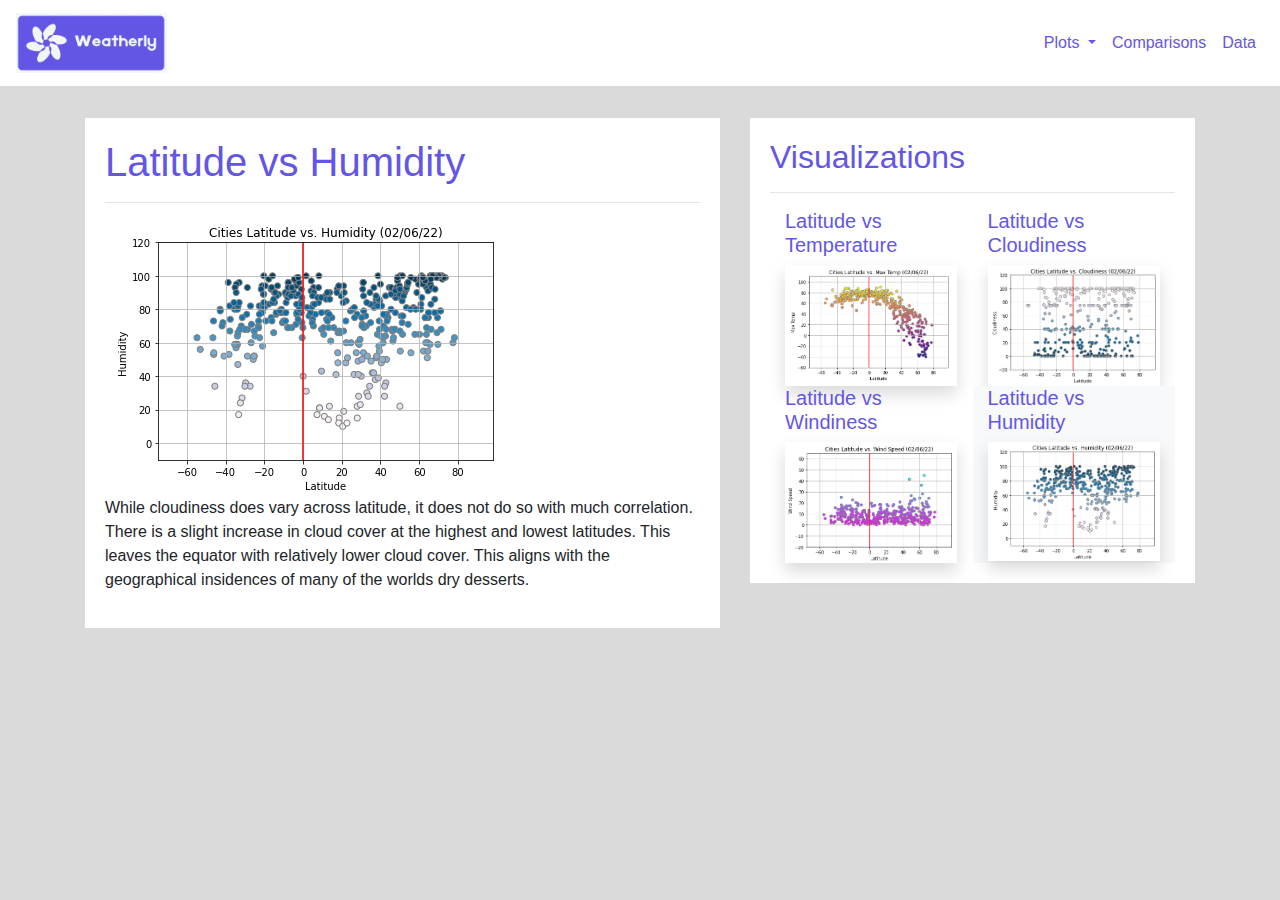
<file: templates/humidity.html>
<!DOCTYPE html>
<html lang="en">
    <head>
        <meta charset="utf-8">
        <title>Landing Page</title>
        <link rel="stylesheet" href="../static/custom.css">
        <script src="https://code.jquery.com/jquery-3.3.1.slim.min.js" integrity="sha384-q8i/X+965DzO0rT7abK41JStQIAqVgRVzpbzo5smXKp4YfRvH+8abtTE1Pi6jizo" crossorigin="anonymous"></script>    
        <link rel="stylesheet" href="https://stackpath.bootstrapcdn.com/bootstrap/4.3.1/css/bootstrap.min.css" integrity="sha384-ggOyR0iXCbMQv3Xipma34MD+dH/1fQ784/j6cY/iJTQUOhcWr7x9JvoRxT2MZw1T" crossorigin="anonymous">
        <script src="https://cdnjs.cloudflare.com/ajax/libs/popper.js/1.14.7/umd/popper.min.js" integrity="sha384-UO2eT0CpHqdSJQ6hJty5KVphtPhzWj9WO1clHTMGa3JDZwrnQq4sF86dIHNDz0W1" crossorigin="anonymous"></script>
        <script src="https://stackpath.bootstrapcdn.com/bootstrap/4.3.1/js/bootstrap.min.js" integrity="sha384-JjSmVgyd0p3pXB1rRibZUAYoIIy6OrQ6VrjIEaFf/nJGzIxFDsf4x0xIM+B07jRM" crossorigin="anonymous"></script>
        
        <nav class="navbar navbar-expand-lg bg-white">
            <a class="navbar-brand" href="index.html">
                <img src="../Images/Weatherly-logo-purple.png" height="60">
            </a>
            <button class="navbar-toggler" type="button" data-toggle="collapse" 
            data-target="#navbarDropdown" aria-controls="navbarNavDropdown" aria-expanded="false" 
            aria-label="Toggle navigation">
                <span class="navbar-toggler-icon"></span>
            </button>
            <div class="collapse navbar-collapse" id="navbarNavDropdown">
                <ul class="navbar-nav ml-auto">
                    <li class="nav-item dropdown">
                        <a class="nav-link dropdown-toggle" href="#" id="navbarDropdownMenuLink" role="button" data-toggle="dropdown" aria-haspopup="true" aria-expanded="false">
                        Plots
                        </a>
                        <div class="dropdown-menu" aria-labelledby="navbarDropdownMenuLink">
                            <a class="dropdown-item" href="temp.html">Temp</a>
                            <a class="dropdown-item" href="humidity.html">Humidity</a>
                            <a class="dropdown-item" href="cloudiness.html">Cloudiness</a>
                            <a class="dropdown-item" href="wind.html">Wind Speed</a>
                        </div>
                    </li>
                    <li class="nav-item">
                        <a class="nav-link" href="comparisons.html">Comparisons</a>
                    </li>
                    <li class="nav-item">
                        <a class="nav-link" href="data.html">Data</a>
                    </li>
                </ul>
            </div>
        </nav>
    </head>
    <body class="body">
        <div class="container">
            <div class="row">
                <div class="col-lg-7">
                    <div class="box bg-white">
                        <p class="h1"> Latitude vs Humidity</h1>
                        <hr class="light">
                        <img src="../Images/humidity.png" class="img-fluid" alt="Windiness vs Latitude">
                        <p>While cloudiness does vary across latitude, it does not do so with much correlation. There is a slight increase in cloud cover at the highest and lowest latitudes. This leaves the equator with relatively lower cloud cover. This aligns with the geographical insidences of many of the worlds dry desserts.</p>
                    </div>
                </div>
                <div class="col-lg-5 col-md-12">
                    <div class="box bg-white">
                        <p class="h2">Visualizations</h1>
                        <hr class="light">
                        <div class="container">
                            <div class="row">
                                <div class="col-6">
                                    <h5 class="title">Latitude vs Temperature</h1>
                                    <a href="temp.html">
                                        <img src="../Images/temp.png" class="img-fluid shadow" alt="Temperature vs Latitude">
                                    </a>
                                </div>
                                <div class="col-6">
                                    <h5 class="title">Latitude vs Cloudiness</h1>
                                    <a href="cloudiness.html">
                                        <img src="../Images/cloudiness.png" class="img-fluid shadow"  alt="Cloudiness vs Latitude">
                                    </a>
                                </div>
                            </div>
                            <div class="row">
                                <div class="col-6">
                                    <h5 class="title">Latitude vs Windiness</h1>
                                    <a href="wind.html">
                                        <img src="../Images/wind.png" class="img-fluid shadow" alt="Windiness vs Latitude">
                                    </a>
                                </div>
                                <div class="col-6 border-info bg-light">
                                    <h5 class="title">Latitude vs Humidity</h1>
                                    <a href="humidity.html">
                                        <img src="../Images/humidity.png" class="img-fluid shadow"  alt="Humidity vs Latitude">
                                    </a>
                                </div>
                            </div>
                        </div>
                    </div>
                </div>
            </div>
        </div>
    </body>
</html>
</file>
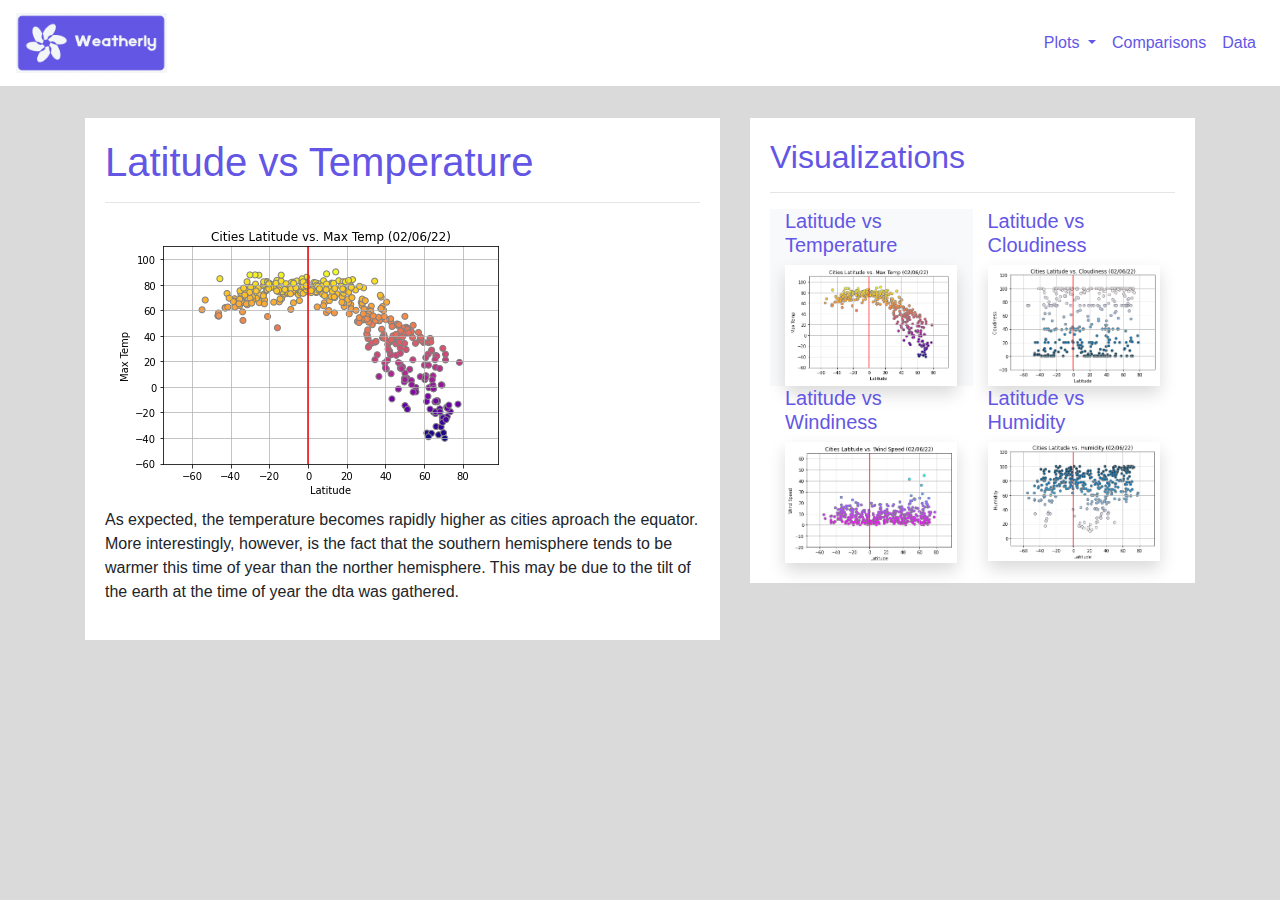
<file: templates/temp.html>
<!DOCTYPE html>
<html lang="en">
    <head>
        <meta charset="utf-8">
        <title>Landing Page</title>
        <link rel="stylesheet" href="../static/custom.css">
        <script src="https://code.jquery.com/jquery-3.3.1.slim.min.js" integrity="sha384-q8i/X+965DzO0rT7abK41JStQIAqVgRVzpbzo5smXKp4YfRvH+8abtTE1Pi6jizo" crossorigin="anonymous"></script>    
        <link rel="stylesheet" href="https://stackpath.bootstrapcdn.com/bootstrap/4.3.1/css/bootstrap.min.css" integrity="sha384-ggOyR0iXCbMQv3Xipma34MD+dH/1fQ784/j6cY/iJTQUOhcWr7x9JvoRxT2MZw1T" crossorigin="anonymous">
        <script src="https://cdnjs.cloudflare.com/ajax/libs/popper.js/1.14.7/umd/popper.min.js" integrity="sha384-UO2eT0CpHqdSJQ6hJty5KVphtPhzWj9WO1clHTMGa3JDZwrnQq4sF86dIHNDz0W1" crossorigin="anonymous"></script>
        <script src="https://stackpath.bootstrapcdn.com/bootstrap/4.3.1/js/bootstrap.min.js" integrity="sha384-JjSmVgyd0p3pXB1rRibZUAYoIIy6OrQ6VrjIEaFf/nJGzIxFDsf4x0xIM+B07jRM" crossorigin="anonymous"></script>
        
        <nav class="navbar navbar-expand-lg bg-white">
            <a class="navbar-brand" href="index.html">
                <img src="../Images/Weatherly-logo-purple.png" height="60">
            </a>
            <button class="navbar-toggler" type="button" data-toggle="collapse" 
            data-target="#navbarDropdown" aria-controls="navbarNavDropdown" aria-expanded="false" 
            aria-label="Toggle navigation">
                <span class="navbar-toggler-icon"></span>
            </button>
            <div class="collapse navbar-collapse" id="navbarNavDropdown">
                <ul class="navbar-nav ml-auto">
                    <li class="nav-item dropdown">
                        <a class="nav-link dropdown-toggle" href="#" id="navbarDropdownMenuLink" role="button" data-toggle="dropdown" aria-haspopup="true" aria-expanded="false">
                        Plots
                        </a>
                        <div class="dropdown-menu" aria-labelledby="navbarDropdownMenuLink">
                            <a class="dropdown-item" href="temp.html">Temp</a>
                            <a class="dropdown-item" href="humidity.html">Humidity</a>
                            <a class="dropdown-item" href="cloudiness.html">Cloudiness</a>
                            <a class="dropdown-item" href="wind.html">Wind Speed</a>
                        </div>
                    </li>
                    <li class="nav-item">
                        <a class="nav-link" href="comparisons.html">Comparisons</a>
                    </li>
                    <li class="nav-item">
                        <a class="nav-link" href="data.html">Data</a>
                    </li>
                </ul>
            </div>
        </nav>
    </head>
    <body class="body">
        <div class="container">
            <div class="row">
                <div class="col-lg-7">
                    <div class="box bg-white">
                        <p class="h1"> Latitude vs Temperature</h1>
                        <hr class="light">
                        <img src="../Images/temp.png" class="img-fluid" alt="Windiness vs Latitude">
                        <p>As expected, the temperature becomes rapidly higher as cities aproach the equator. More interestingly, however, is the fact that the southern hemisphere tends to be warmer this time of year than the norther hemisphere. This may be due to the tilt of the earth at the time of year the dta was gathered.</p>
                    </div>
                </div>
                <div class="col-lg-5 col-md-12">
                    <div class="box bg-white">
                        <p class="h2">Visualizations</h1>
                        <hr class="light">
                        <div class="container">
                            <div class="row">
                                <div class="col-6 border-info bg-light">
                                    <h5 class="title">Latitude vs Temperature</h1>
                                    <a href="temp.html">
                                        <img src="../Images/temp.png" class="img-fluid shadow" alt="Temperature vs Latitude">
                                    </a>
                                </div>
                                <div class="col-6">
                                    <h5 class="title">Latitude vs Cloudiness</h1>
                                    <a href="cloudiness.html">
                                        <img src="../Images/cloudiness.png" class="img-fluid shadow"  alt="Cloudiness vs Latitude">
                                    </a>
                                </div>
                            </div>
                            <div class="row">
                                <div class="col-6">
                                    <h5 class="title">Latitude vs Windiness</h1>
                                    <a href="wind.html">
                                        <img src="../Images/wind.png" class="img-fluid shadow" alt="Windiness vs Latitude">
                                    </a>
                                </div>
                                <div class="col-6">
                                    <h5 class="title">Latitude vs Humidity</h1>
                                    <a href="humidity.html">
                                        <img src="../Images/humidity.png" class="img-fluid shadow"  alt="Humidity vs Latitude">
                                    </a>
                                </div>
                            </div>
                        </div>
                    </div>
                </div>
            </div>
        </div>
    </body>
</html>
</file>
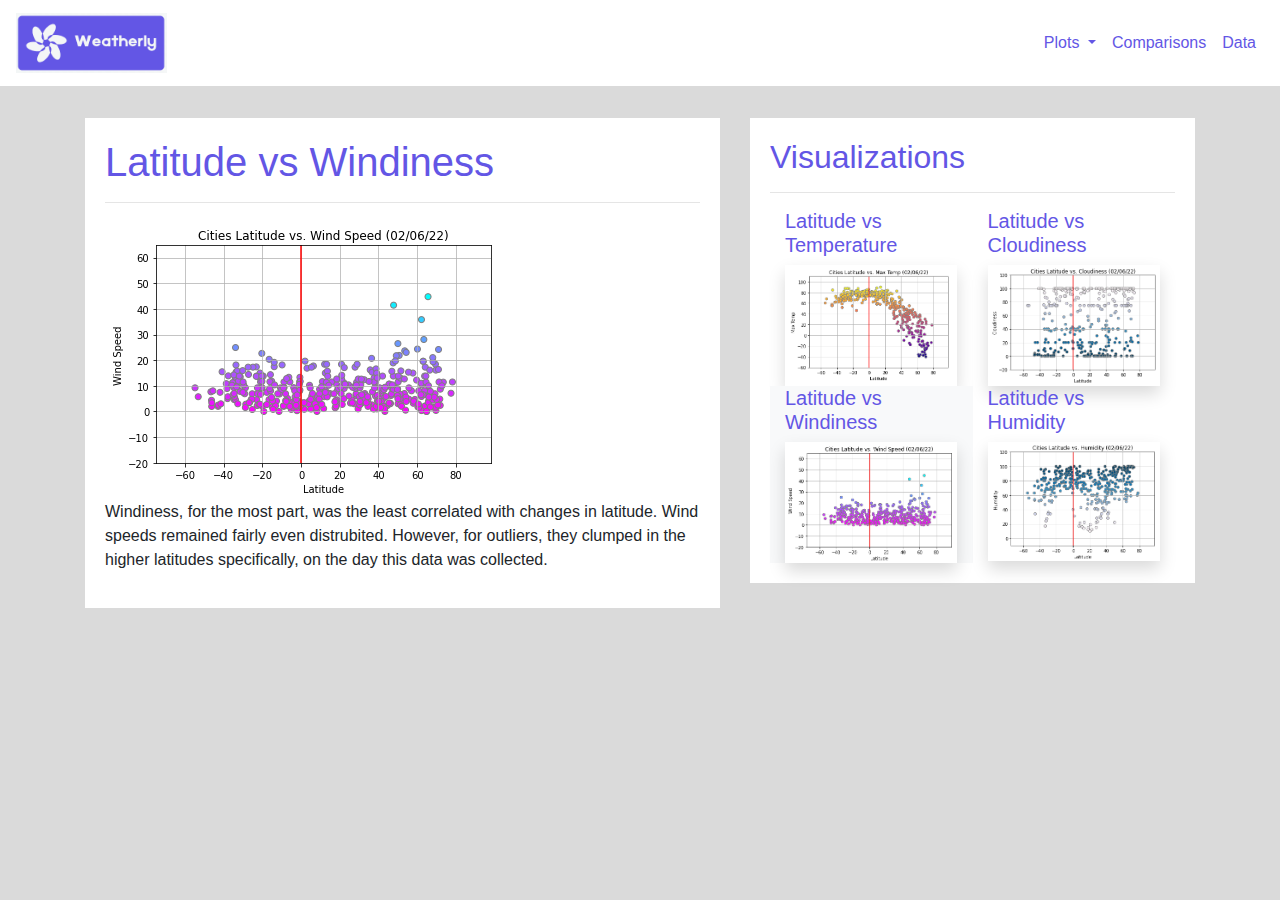
<file: templates/wind.html>
<!DOCTYPE html>
<html lang="en">
    <head>
        <meta charset="utf-8">
        <title>Landing Page</title>
        <link rel="stylesheet" href="../static/custom.css">
        <script src="https://code.jquery.com/jquery-3.3.1.slim.min.js" integrity="sha384-q8i/X+965DzO0rT7abK41JStQIAqVgRVzpbzo5smXKp4YfRvH+8abtTE1Pi6jizo" crossorigin="anonymous"></script>    
        <link rel="stylesheet" href="https://stackpath.bootstrapcdn.com/bootstrap/4.3.1/css/bootstrap.min.css" integrity="sha384-ggOyR0iXCbMQv3Xipma34MD+dH/1fQ784/j6cY/iJTQUOhcWr7x9JvoRxT2MZw1T" crossorigin="anonymous">
        <script src="https://cdnjs.cloudflare.com/ajax/libs/popper.js/1.14.7/umd/popper.min.js" integrity="sha384-UO2eT0CpHqdSJQ6hJty5KVphtPhzWj9WO1clHTMGa3JDZwrnQq4sF86dIHNDz0W1" crossorigin="anonymous"></script>
        <script src="https://stackpath.bootstrapcdn.com/bootstrap/4.3.1/js/bootstrap.min.js" integrity="sha384-JjSmVgyd0p3pXB1rRibZUAYoIIy6OrQ6VrjIEaFf/nJGzIxFDsf4x0xIM+B07jRM" crossorigin="anonymous"></script>
        
        <nav class="navbar navbar-expand-lg bg-white">
            <a class="navbar-brand" href="index.html">
                <img src="../Images/Weatherly-logo-purple.png" height="60">
            </a>
            <button class="navbar-toggler" type="button" data-toggle="collapse" 
            data-target="#navbarDropdown" aria-controls="navbarNavDropdown" aria-expanded="false" 
            aria-label="Toggle navigation">
                <span class="navbar-toggler-icon"></span>
            </button>
            <div class="collapse navbar-collapse" id="navbarNavDropdown">
                <ul class="navbar-nav ml-auto">
                    <li class="nav-item dropdown">
                        <a class="nav-link dropdown-toggle" href="#" id="navbarDropdownMenuLink" role="button" data-toggle="dropdown" aria-haspopup="true" aria-expanded="false">
                        Plots
                        </a>
                        <div class="dropdown-menu" aria-labelledby="navbarDropdownMenuLink">
                            <a class="dropdown-item" href="temp.html">Temp</a>
                            <a class="dropdown-item" href="humidity.html">Humidity</a>
                            <a class="dropdown-item" href="cloudiness.html">Cloudiness</a>
                            <a class="dropdown-item" href="wind.html">Wind Speed</a>
                        </div>
                    </li>
                    <li class="nav-item">
                        <a class="nav-link" href="comparisons.html">Comparisons</a>
                    </li>
                    <li class="nav-item">
                        <a class="nav-link" href="data.html">Data</a>
                    </li>
                </ul>
            </div>
        </nav>
    </head>
    <body class="body">
        <div class="container">
            <div class="row">
                <div class="col-lg-7">
                    <div class="box bg-white">
                        <p class="h1"> Latitude vs Windiness</h1>
                        <hr class="light">
                        <img src="../Images/wind.png" class="img-fluid" alt="Windiness vs Latitude">
                        <p>Windiness, for the most part, was the least correlated with changes in latitude. Wind speeds remained fairly even distrubited. However, for outliers, they clumped in the higher latitudes specifically, on the day this data was collected. </p>
                    </div>
                </div>
                <div class="col-lg-5 col-md-12">
                    <div class="box bg-white">
                        <p class="h2">Visualizations</h1>
                        <hr class="light">
                        <div class="container">
                            <div class="row">
                                <div class="col-6">
                                    <h5 class="title">Latitude vs Temperature</h1>
                                    <a href="temp.html">
                                        <img src="../Images/temp.png" class="img-fluid shadow" alt="Temperature vs Latitude">
                                    </a>
                                </div>
                                <div class="col-6">
                                    <h5 class="title">Latitude vs Cloudiness</h1>
                                    <a href="cloudiness.html">
                                        <img src="../Images/cloudiness.png" class="img-fluid shadow"  alt="Cloudiness vs Latitude">
                                    </a>
                                </div>
                            </div>
                            <div class="row">
                                <div class="col-6 border-info bg-light">
                                    <h5 class="title">Latitude vs Windiness</h1>
                                    <a href="wind.html">
                                        <img src="../Images/wind.png" class="img-fluid shadow" alt="Windiness vs Latitude">
                                    </a>
                                </div>
                                <div class="col-6">
                                    <h5 class="title">Latitude vs Humidity</h1>
                                    <a href="humidity.html">
                                        <img src="../Images/humidity.png" class="img-fluid shadow"  alt="Humidity vs Latitude">
                                    </a>
                                </div>
                            </div>
                        </div>
                    </div>
                </div>
            </div>
        </div>
    </body>
</html>
</file>
<file: static/custom.css>
.h2 {
    color: #6356e5
}
.h1 {
    color: #6356e5
}

.box {
    margin-top: 32px;
    padding: 20px;
}

.body {
    background-color: rgba(204, 204, 204, 0.733);
}

.nav-link {
    color: #6356e5;
}

.title {
    color: #6356e5;
    width: 100%;
}

.table-responsive {
    overflow-x:auto;
    overflow-y:auto;
    max-height:auto;
    max-width: auto;
}
</file>
